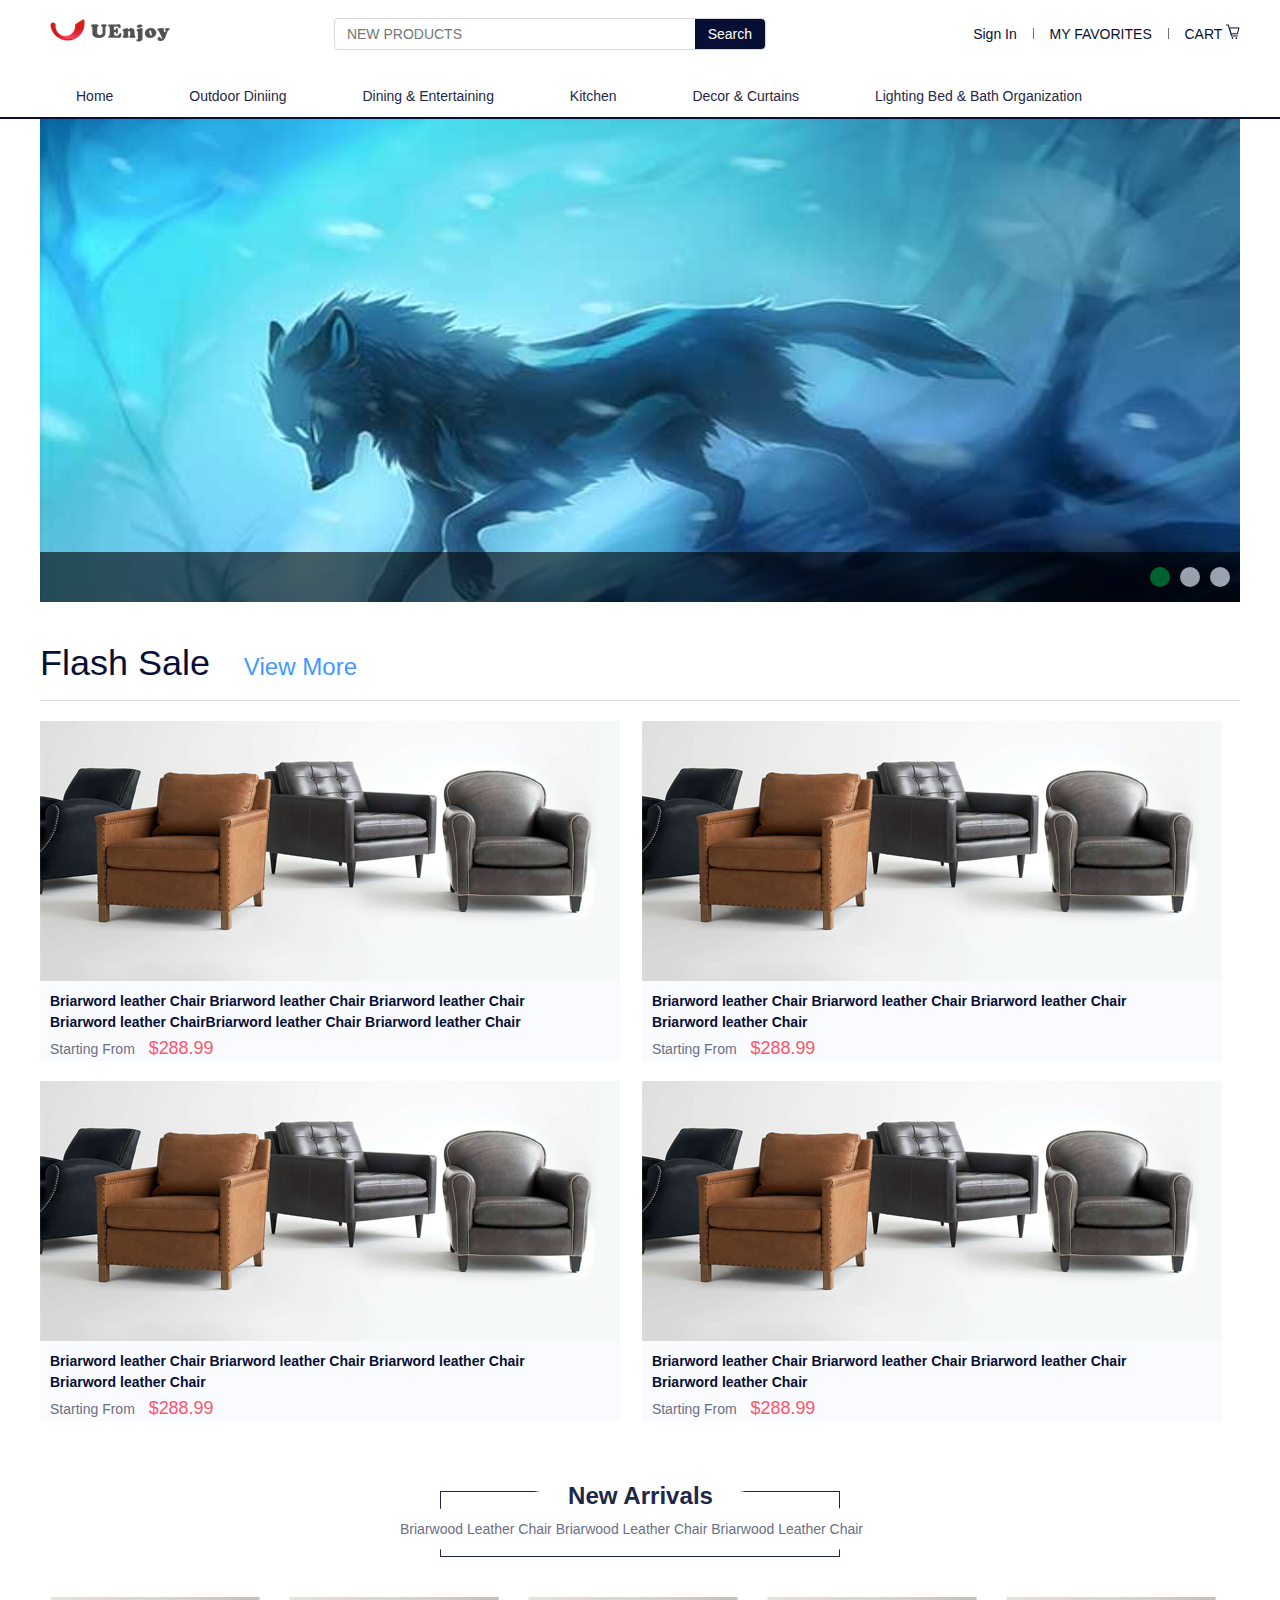
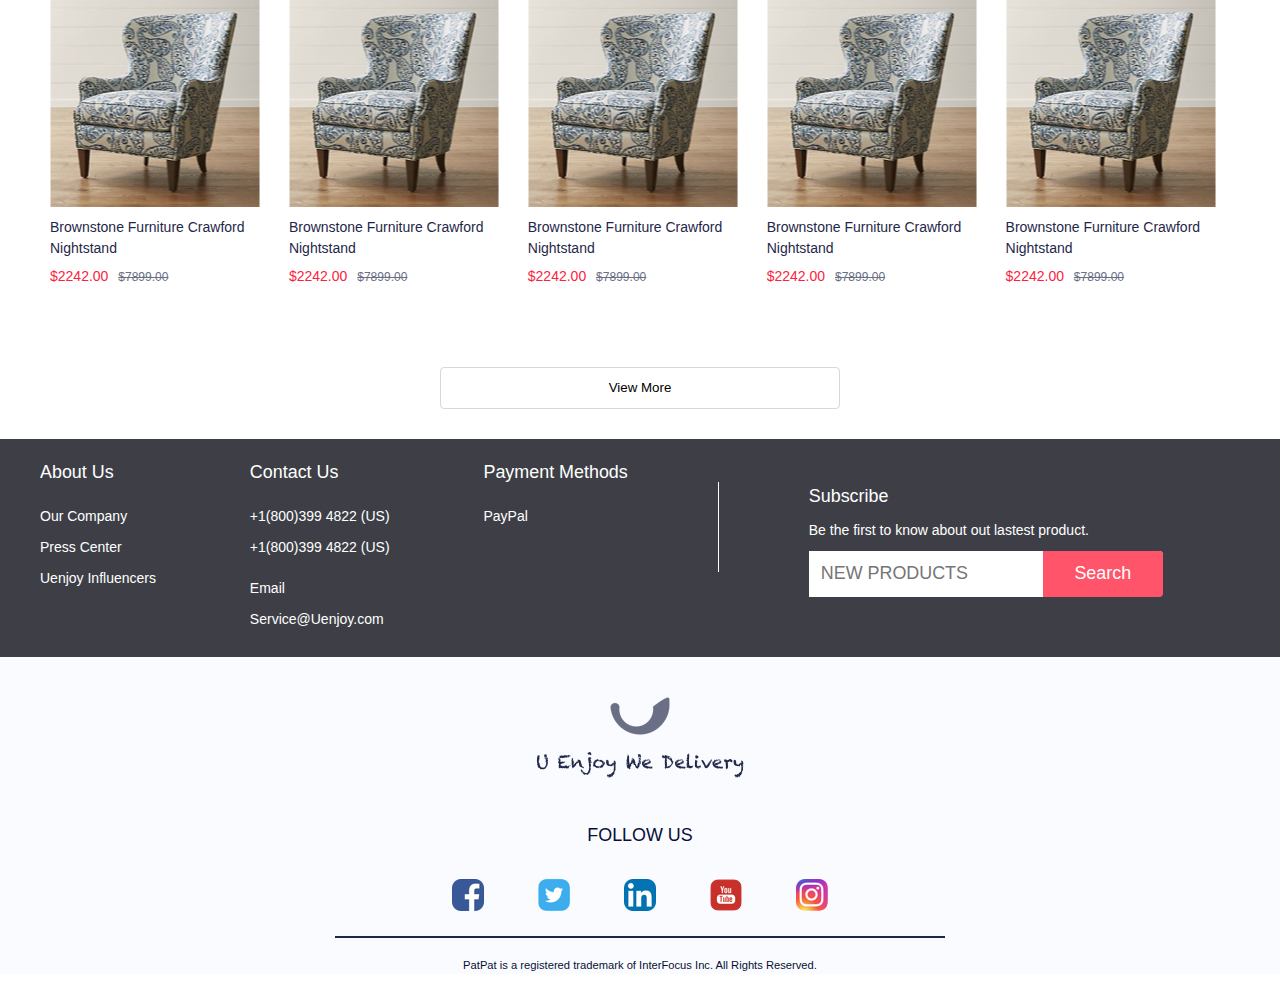
<file: UEnjoyMall/views/index.html>
<!DOCTYPE html>
<html>
  <head>
    <meta charset="utf-8">
    <meta http-equiv="X-UA-Compatible" content="IE=edge, chrome=1">
    <meta name="renderer" content="webkit">
    <title>首页</title>
    <link rel="stylesheet" href="../src/css/global.css" >
    <link rel="stylesheet" href="../src/css/index.css" >
    <link rel="stylesheet" href="../src/lib/css/slider.css" >
    <link rel="stylesheet" href="../src/css/product.css" >
  </head>
  <body>

    <div class="header">
      <div class="container">
        <div class="nav">
          <div class="block2inline">
            <a href="./index.html" class="header-logo" target="_blank"></a>
          </div>

          <div class="search block2inline">

            <div class="search-panel-fields ">
              <input type="text" class="search-input" placeholder="NEW PRODUCTS" autocomplete="off">
            </div>
            <div class="search-button ">
              <button class="btn-search">Search</button></div>
          </div>
          <ul class="nav-content" id="idmenu">
            <li class="item">
              <a href="#">Sign In</a>
              <ul>
                <li class="menu-item">
                  <a href="">Notification</a>
                </li>
                <li class="menu-item">
                  <a href="">Orders</a>
                </li>
                <li class="menu-item">
                  <a href="#">Reviews</a>
                </li>
                <li class="menu-item">
                  <a href="">Shipping</a>
                </li>
              </ul>
            </li>
            <li class="line item" ></li>
            <li class="item">
              <a href="#">MY FAVORITES</a>
              <ul>
                <li class="menu-item">
                  <a href="">Notification</a>
                </li>
                <li class="menu-item">
                  <a href="">Orders</a>
                </li>
                <li class="menu-item">
                  <a href="#">Reviews</a>
                </li>
                <li class="menu-item">
                  <a href="">Shipping</a>
                </li>
              </ul>
            </li>
              <li class="line item"></li>
            <li class="item">
              <a href="#">CART</a>
              <img src="../src/assets/Shopping_Card.png" alt="购物车" />
              <ul>
                <li class="menu-item">
                  <a href="">Notification</a>
                </li>
                <li class="menu-item">
                  <a href="">Orders</a>
                </li>
                <li class="menu-item">
                  <a href="#">Reviews</a>
                </li>
                <li class="menu-item">
                  <a href="">Shipping</a>
                </li>
              </ul>
            </li>
          </ul>
        </div>
        <ul class="category">
          <li class="block2inline">
            <a href="" class="item-category">Home</a></li>
          <li class="block2inline">
            <a href="" class="item-category">Outdoor Diniing</a></li>
          <li class="block2inline">
            <a href="" class="item-category">Dining & Entertaining</a></li>
          <li class="block2inline">
            <a href="" class="item-category">Kitchen</a></li>
          <li class="block2inline">
            <a href="" class="item-category">Decor & Curtains</a></li>
          <li class="block2inline">
            <a href="" class="item-category">Lighting Bed & Bath Organization</a></li>

        </ul>
      </div>
    </div>

    <div class="container">
      <div id="slide" class="slideBox">
        <ul class="items">
          <li><a href=""><img src="../src/assets/slider1.jpg" alt=""></a></li>
          <li><a href=""><img src="../src/assets/slider2.jpg" alt=""></a></li>
          <li><a href=""><img src="../src/assets/slider1.jpg" alt=""></a></li>
        </ul>
      </div>
      <div class="activity">
        <div class="activity-info">
          <span class="activity-name">Flash Sale</span>
          <a href="" class="activity-more"><span >View More</span></a>
        </div>
        <div class="activity-deatil">
          <ul>
            <li class="activity-item">
              <a href="" >
                <div class="img-wrapper">
                  <img src="../src/assets/2222222222222.png"  class="item-pic">
                </div>
                <div class="item-info ">
                    <h3 class="multi-break">Briarword leather Chair Briarword leather Chair Briarword leather Chair Briarword leather ChairBriarword leather Chair Briarword leather Chair Briarword leather Chair Briarword leather Chair</h3>
                    <p>
                      <span class="floor-price">Starting From</span>
                      <span class="price">$288.99</span>
                    </p>
                </div>
              </a>
            </li>
            <li class="activity-item">
              <a href="" >
                <div class="img-wrapper">
                  <img src="../src/assets/2222222222222.png"  class="item-pic">
                </div>
                <div class="item-info">
                    <h3 class="multi-break">Briarword leather Chair Briarword leather Chair Briarword leather Chair Briarword leather Chair</h3>
                    <p>
                      <span class="floor-price">Starting From</span>
                      <span class="price">$288.99</span>
                    </p>
                </div>
              </a>
            </li>
            <li class="activity-item">
              <a href="" >
                <div class="img-wrapper">
                  <img src="../src/assets/2222222222222.png"  class="item-pic">
                </div>
                <div class="item-info">
                    <h3 class="multi-break">Briarword leather Chair Briarword leather Chair Briarword leather Chair Briarword leather Chair</h3>
                    <p>
                      <span class="floor-price">Starting From</span>
                      <span class="price">$288.99</span>
                    </p>
                </div>
              </a>
            </li>
            <li class="activity-item">
              <a href="" >
                <div class="img-wrapper">
                  <img src="../src/assets/2222222222222.png"  class="item-pic">
                </div>
                <div class="item-info">
                    <h3 class="multi-break">Briarword leather Chair Briarword leather Chair Briarword leather Chair Briarword leather Chair</h3>
                    <p>
                      <span class="floor-price">Starting From</span>
                      <span class="price">$288.99</span>
                    </p>
                </div>
              </a>
            </li>
          </ul>
        </div>
        <div class="product">
          <div class="product-inner">
            <div class="img-bg"></div>
            <h3 class="product-tag">New Arrivals</h3>
            <p class="product-info">Briarwood Leather Chair  Briarwood Leather Chair  Briarwood Leather Chair </p>
          </div>
          <div class="product-detail">
            <ul class="floor-list">
              <li class="floor-item">
                <a href="">
                  <div class="product-img-wrapper">
                    <img src="../src/assets/chair.png" class="product-img">
                  </div>
                  <p class="multi-break product-name ">Brownstone Furniture Crawford Nightstand</p>
                  <div class="product-price">
                    <span class="present-price">$2242.00</span>
                    <span class="original-price">$7899.00</span>
                  </div>
                  <div class="product-hover">
                      <p class="off block2inline">50%OFF</p>
                      <img src="../src/assets/like.png" class="like" />
                  </div>

                </a>
              </li>
              <li class="floor-item">
                <a href="">
                  <div class="product-img-wrapper">
                    <img src="../src/assets/chair.png" class="product-img">
                  </div>
                  <p class="multi-break product-name ">Brownstone Furniture Crawford Nightstand</p>
                  <div class="product-price">
                    <span class="present-price">$2242.00</span>
                    <span class="original-price">$7899.00</span>
                  </div>
                  <div class="product-hover">
                      <p class="off block2inline">50%OFF</p>
                      <img src="../src/assets/like.png" class="like" />
                  </div>

                </a>
              </li>
              <li class="floor-item">
                <a href="">
                  <div class="product-img-wrapper">
                    <img src="../src/assets/chair.png" class="product-img">
                  </div>
                  <p class="multi-break product-name ">Brownstone Furniture Crawford Nightstand</p>
                  <div class="product-price">
                    <span class="present-price">$2242.00</span>
                    <span class="original-price">$7899.00</span>
                  </div>
                  <div class="product-hover">
                      <p class="off block2inline">50%OFF</p>
                      <img src="../src/assets/like.png" class="like" />
                  </div>

                </a>
              </li>
              <li class="floor-item">
                <a href="">
                  <div class="product-img-wrapper">
                    <img src="../src/assets/chair.png" class="product-img">
                  </div>
                  <p class="multi-break product-name ">Brownstone Furniture Crawford Nightstand</p>
                  <div class="product-price">
                    <span class="present-price">$2242.00</span>
                    <span class="original-price">$7899.00</span>
                  </div>
                  <div class="product-hover">
                      <p class="off block2inline">50%OFF</p>
                      <img src="../src/assets/like.png" class="like" />
                  </div>

                </a>
              </li>
              <li class="floor-item">
                <a href="">
                  <div class="product-img-wrapper">
                    <img src="../src/assets/chair.png" class="product-img">
                  </div>
                  <p class="multi-break product-name ">Brownstone Furniture Crawford Nightstand</p>
                  <div class="product-price">
                    <span class="present-price">$2242.00</span>
                    <span class="original-price">$7899.00</span>
                  </div>
                  <div class="product-hover">
                      <p class="off block2inline">50%OFF</p>
                      <img src="../src/assets/like.png" class="like" />
                  </div>

                </a>
              </li>

            </ul>
          </div>

        </div>
        <div class="view-more">
          <button class="more-button">View More</button>
        </div>
      </div>
    </div>

  <div class="footer">
    <div class="footer_server">
      <div class="container">
        <div class="foot-link ">
          <div class="about_us block2inline">
            <p>About Us</p>
            <ul>
              <li><a href="">Our Company</a></li>
              <li><a href="">Press Center </a></li>
              <li><a href="">Uenjoy Influencers</a></li>
            </ul>
          </div>

          <div class="contact_us block2inline">
            <p>Contact Us</p>
            <ul>
              <li><a href="">+1(800)399 4822 (US)</a></li>
              <li><a href="">+1(800)399 4822 (US)</a></li>
            </ul>
            <ul>
              <li><a href="">Email</a></li>
              <li><a href="">Service@Uenjoy.com</a></li>
            </ul>
          </div>
          <div class="payment_method block2inline">
            <p>Payment Methods</p>
            <ul>
              <li><a href="">PayPal</a></li>
            </ul>
          </div>
        </div>
        <div class="footer-vertical-line"></div>
        <div class="subscribe clearfix">
          <p class="subscribe-title">Subscribe</p>
          <p class="subscribe-content">
            Be the first to know about out lastest product.
          </p>
          <div class="subscribe-submit block2inline">

            <div class="clearfix block2inline">
              <input type="text" class="search-input" placeholder="NEW PRODUCTS" autocomplete="off">
            </div>
            <div class="footer-submit">
              <button >Search</button></div>
          </div>

        </div>
      </div>
    </div>
    <div class="footer-nav ">
        <div >
          <img src="../src/assets/uenjoy.png" alt="U Enjoy" class="uenjoy-img">
        </div>
        <div >
          <img src="../src/assets/UEnjoy_Delivery.png" alt="U Enjoy We Delivery" />
          <p class="follow_us">FOLLOW US</p>
        <div class="follow_us-content">
          <img src="../src/assets/Facebook.png" alt="Facebook" class="follow_us_img follow-space-right">
          <img src="../src/assets/tw.png" alt="Twitter" class="follow_us_img follow-space-right">
          <img src="../src/assets/LinkedIn.png" alt="LinkedIn" class="follow_us_img follow-space-right">
          <img src="../src/assets/YouTube.png" alt="YouTube" class="follow_us_img follow-space-right">
          <img src="../src/assets/ins.png" alt="instagram" class="follow_us_img">
        </div>
        <div class="footer-line"></div>
        <p class="footer-tip">PatPat is a registered trademark of InterFocus Inc. All Rights Reserved.</p>
      </div>

    </div>

  </div>

    <script type="text/javascript" src="../src/lib/js/jquery-3.1.1.js"></script>
    <script type="text/javascript" src="../src/lib/js/jquery.mnmenu.js"></script>
    <script type="text/javascript" src="../src/lib/js/slider.js">
    </script>
    <script type="text/javascript">
    $(document).ready(function() {
            $('#idmenu').mnmenu();
            $('#slide').slideBox({
              duration: 0.3,
              easing: 'linear',
              delay: 5,
              hideClickBar: false,
              clickBarRadius: 10
            })
        });
    </script>
  </body>
</html>
</file>
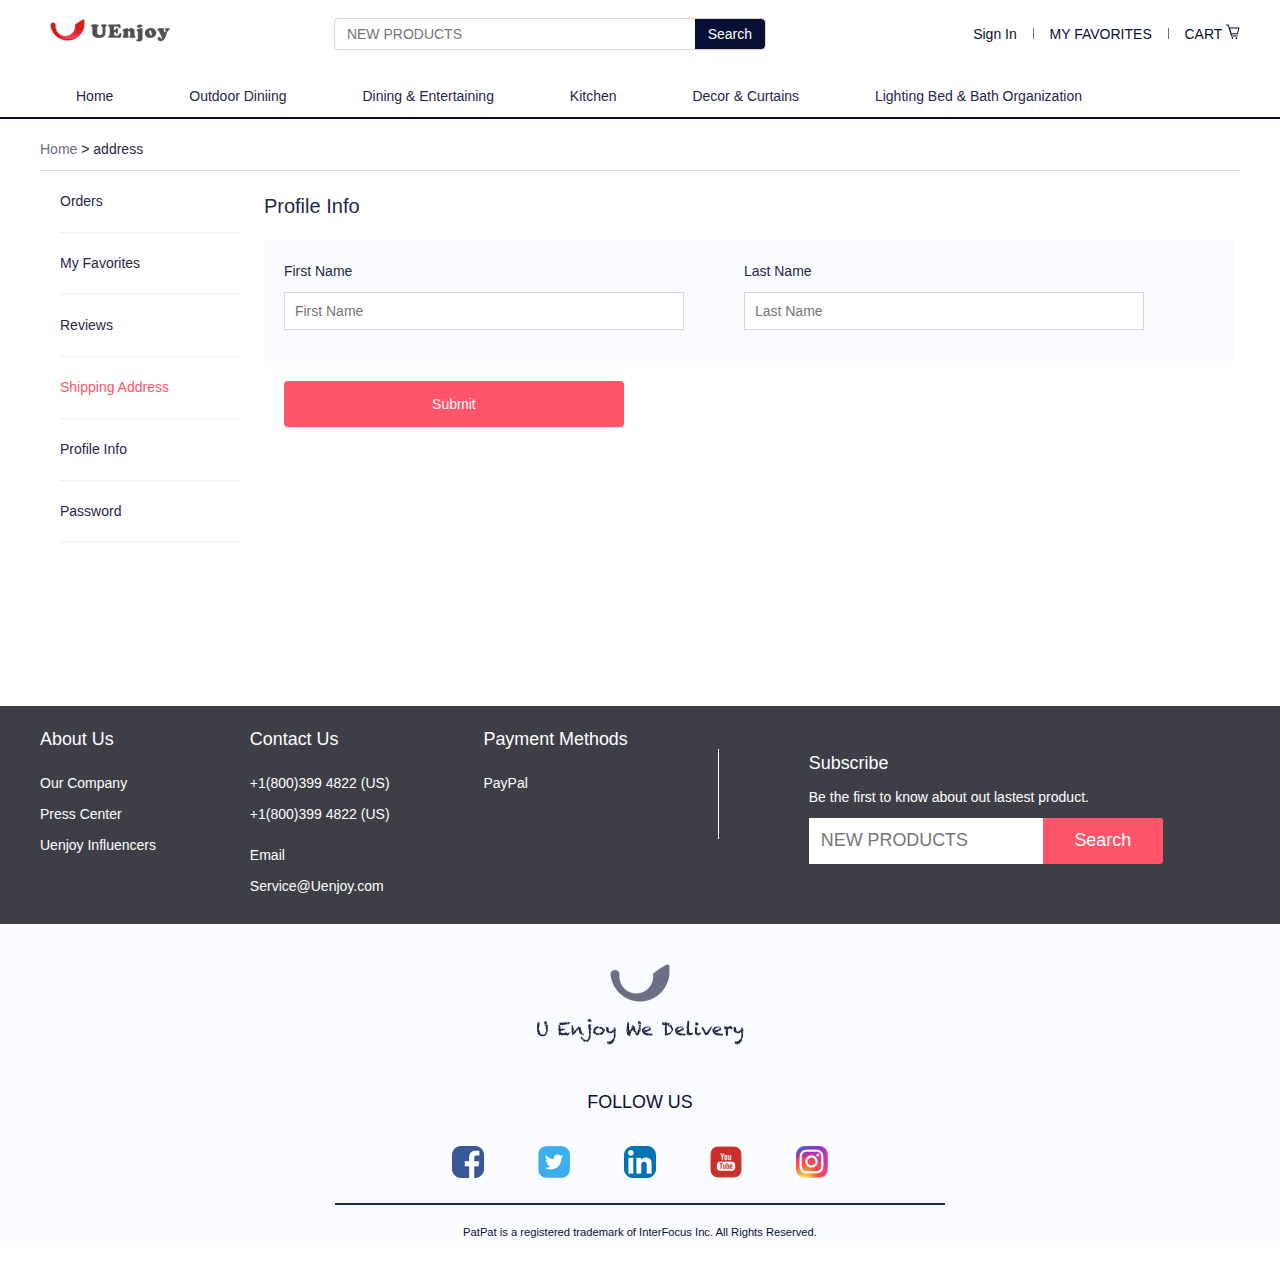
<file: UEnjoyMall/views/change_name.html>
<!DOCTYPE html>
<html>
  <head>
    <meta charset="utf-8">
    <title>个人中心</title>
    <link rel="stylesheet" href="../src/css/global.css">
    <link rel="stylesheet" href="../src/css/profile.css">
  </head>
  <body>
    <div class="header">
      <div class="container">
        <div class="nav">
          <div class="block2inline">
            <a href="./index.html" class="header-logo" target="_blank"></a>
          </div>

          <div class="search block2inline">

            <div class="search-panel-fields ">
              <input type="text" class="search-input" placeholder="NEW PRODUCTS" autocomplete="off">
            </div>
            <div class="search-button ">
              <button class="btn-search">Search</button></div>
          </div>
          <ul class="nav-content" id="idmenu">
            <li class="item">
              <a href="#">Sign In</a>
              <ul>
                <li class="menu-item">
                  <a href="">Notification</a>
                </li>
                <li class="menu-item">
                  <a href="">Orders</a>
                </li>
                <li class="menu-item">
                  <a href="#">Reviews</a>
                </li>
                <li class="menu-item">
                  <a href="">Shipping</a>
                </li>
              </ul>
            </li>
            <li class="line item" ></li>
            <li class="item">
              <a href="#">MY FAVORITES</a>
              <ul>
                <li class="menu-item">
                  <a href="">Notification</a>
                </li>
                <li class="menu-item">
                  <a href="">Orders</a>
                </li>
                <li class="menu-item">
                  <a href="#">Reviews</a>
                </li>
                <li class="menu-item">
                  <a href="">Shipping</a>
                </li>
              </ul>
            </li>
              <li class="line item"></li>
            <li class="item">
              <a href="#">CART</a>
              <img src="../src/assets/Shopping_Card.png" alt="购物车" />
              <ul>
                <li class="menu-item">
                  <a href="">Notification</a>
                </li>
                <li class="menu-item">
                  <a href="">Orders</a>
                </li>
                <li class="menu-item">
                  <a href="#">Reviews</a>
                </li>
                <li class="menu-item">
                  <a href="">Shipping</a>
                </li>
              </ul>
            </li>
          </ul>
        </div>
        <ul class="category">
          <li class="block2inline">
            <a href="" class="item-category">Home</a></li>
          <li class="block2inline">
            <a href="" class="item-category">Outdoor Diniing</a></li>
          <li class="block2inline">
            <a href="" class="item-category">Dining & Entertaining</a></li>
          <li class="block2inline">
            <a href="" class="item-category">Kitchen</a></li>
          <li class="block2inline">
            <a href="" class="item-category">Decor & Curtains</a></li>
          <li class="block2inline">
            <a href="" class="item-category">Lighting Bed & Bath Organization</a></li>

        </ul>
      </div>
    </div>
    <div class="container profile-space-bottom">
      <div class="top-space-20 nav-top">
        <a href="#" class="nav-category">Home</a> >
        <a href="#" class="nav-current">address</a>
      </div>
      <div class="profile">
        <div class="block2inline nav-profile">
          <ul >
            <li><a href="./order.html" class="default">Orders</a></li>
            <li><a href="./my_favorites.html" class="default">My Favorites</a></li>
            <li><a href="./reviews.html" class="default">Reviews</a></li>
            <li><a href="./manage_address.html" class="active">Shipping Address</a></li>
            <li><a href="./change_name.html" class="default">Profile Info</a></li>
            <li><a href="./change_password.html" class="default">Password</a></li>
          </ul>
        </div>
        <div class="profile-content block2inline">
          <div class="profile-name">
            <p>
              Profile Info
            </p>
          </div>
          <form class="top-space-20" action="index.html" method="post">
            <div class="name-bg">
              <div class="change-name-container left-space-20 float-left">
                <div class="top-space-20">
                  <label for="first-name">First Name</label>
                </div>

                <input type="text" id="first-name" placeholder="First Name">
              </div>
              <div class="change-name-container clearfix block2inline left-space-40">
                <div class="change-name-container left-space-20 float-left">
                  <div class="top-space-20">
                    <label for="last-name">Last Name</label>
                  </div>
                  <input type="text" id="last-name" placeholder="Last Name">
                </div>
              </div>
            </div>
            <button class="btn name-submit ">Submit</button>
          </form>
        </div>

      </div>

    </div>
    <div class="footer">
      <div class="footer_server">
        <div class="container">
          <div class="foot-link ">
            <div class="about_us block2inline">
              <p>About Us</p>
              <ul>
                <li><a href="">Our Company</a></li>
                <li><a href="">Press Center </a></li>
                <li><a href="">Uenjoy Influencers</a></li>
              </ul>
            </div>

            <div class="contact_us block2inline">
              <p>Contact Us</p>
              <ul>
                <li><a href="">+1(800)399 4822 (US)</a></li>
                <li><a href="">+1(800)399 4822 (US)</a></li>
              </ul>
              <ul>
                <li><a href="">Email</a></li>
                <li><a href="">Service@Uenjoy.com</a></li>
              </ul>
            </div>
            <div class="payment_method block2inline">
              <p>Payment Methods</p>
              <ul>
                <li><a href="">PayPal</a></li>
              </ul>
            </div>
          </div>
          <div class="footer-vertical-line"></div>
          <div class="subscribe clearfix">
            <p class="subscribe-title">Subscribe</p>
            <p class="subscribe-content">
              Be the first to know about out lastest product.
            </p>
            <div class="subscribe-submit block2inline">

              <div class="clearfix block2inline">
                <input type="text" class="search-input" placeholder="NEW PRODUCTS" autocomplete="off">
              </div>
              <div class="footer-submit">
                <button >Search</button></div>
            </div>

          </div>
        </div>
      </div>

      <div class="footer-nav ">
          <div >
            <img src="../src/assets/uenjoy.png" alt="U Enjoy" class="uenjoy-img">
          </div>
          <div >
            <img src="../src/assets/UEnjoy_Delivery.png" alt="U Enjoy We Delivery" />
            <p class="follow_us">FOLLOW US</p>
          <div class="follow_us-content">
            <img src="../src/assets/Facebook.png" alt="Facebook" class="follow_us_img follow-space-right">
            <img src="../src/assets/tw.png" alt="Twitter" class="follow_us_img follow-space-right">
            <img src="../src/assets/LinkedIn.png" alt="LinkedIn" class="follow_us_img follow-space-right">
            <img src="../src/assets/YouTube.png" alt="YouTube" class="follow_us_img follow-space-right">
            <img src="../src/assets/ins.png" alt="instagram" class="follow_us_img">
          </div>
          <div class="footer-line"></div>
          <p class="footer-tip">PatPat is a registered trademark of InterFocus Inc. All Rights Reserved.</p>
        </div>

      </div>

    </div>
    <script type="text/javascript" src="../src/lib/js/jquery-3.1.1.js"></script>
    <script type="text/javascript" src="../src/lib/js/jquery.mnmenu.js"></script>
    <script type="text/javascript">
      $(document).ready(function() {
              $('#idmenu').mnmenu();
          });
    </script>
  </body>
</html>
</file>
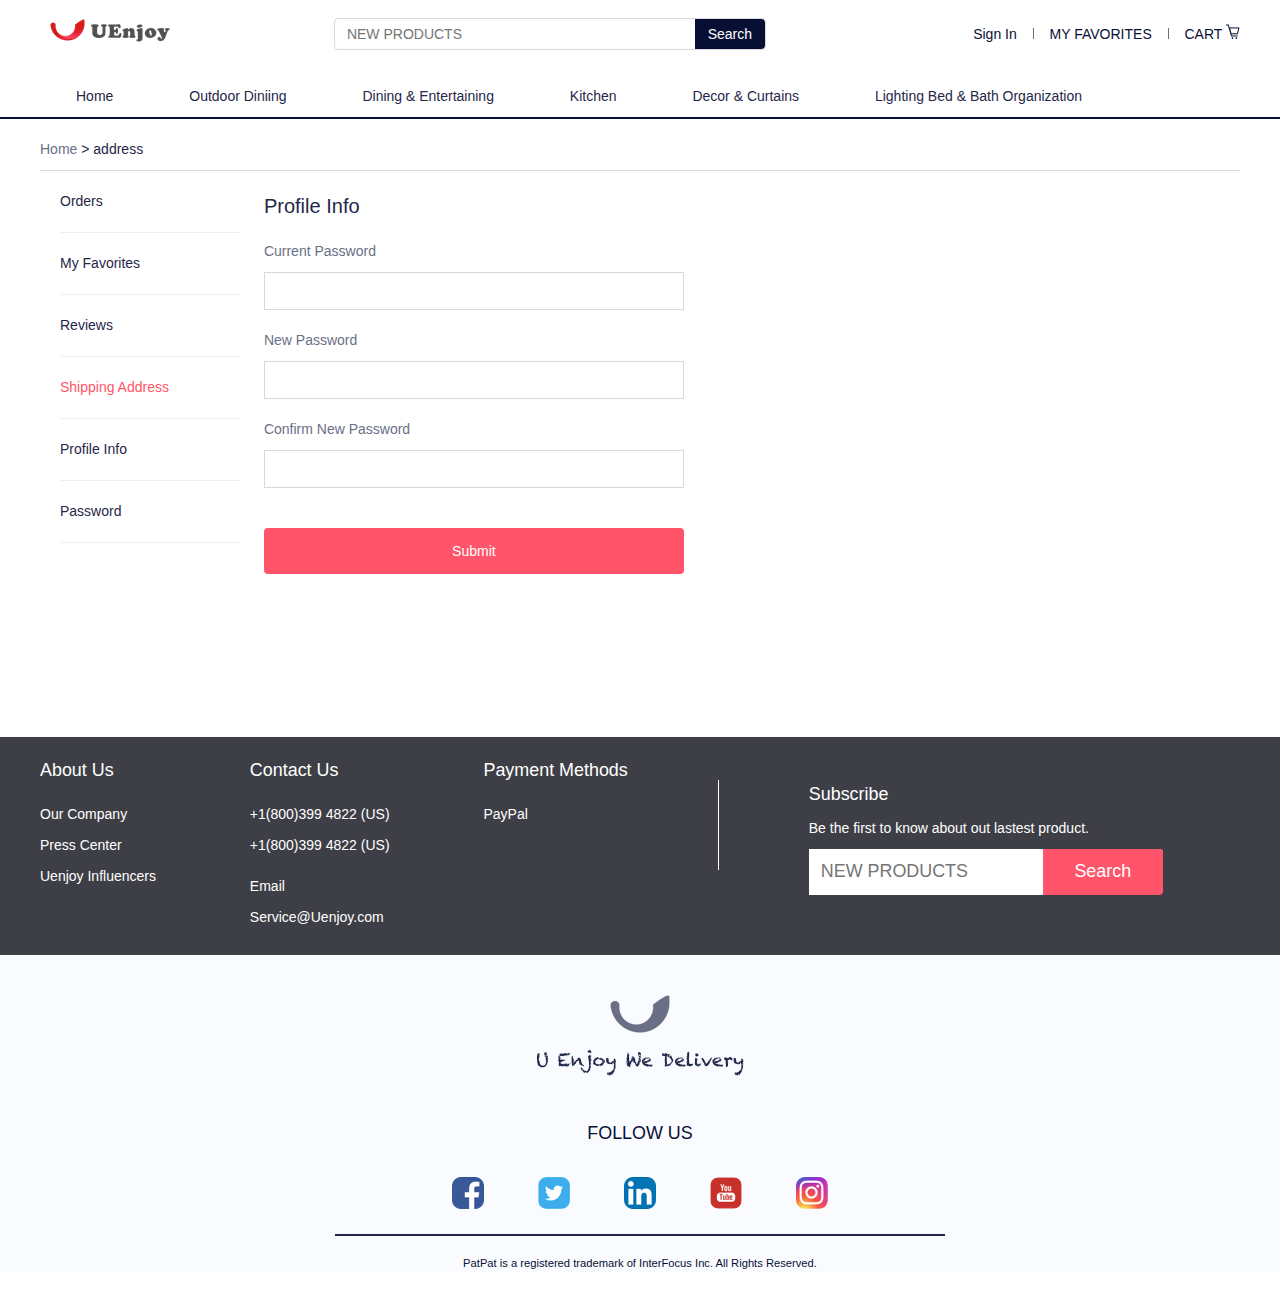
<file: UEnjoyMall/views/change_password.html>
<!DOCTYPE html>
<html>
  <head>
    <meta charset="utf-8">
    <title>个人中心</title>
    <link rel="stylesheet" href="../src/css/global.css">
    <link rel="stylesheet" href="../src/css/profile.css">
  </head>
  <body>
    <div class="header">
      <div class="container">
        <div class="nav">
          <div class="block2inline">
            <a href="./index.html" class="header-logo" target="_blank"></a>
          </div>

          <div class="search block2inline">

            <div class="search-panel-fields ">
              <input type="text" class="search-input" placeholder="NEW PRODUCTS" autocomplete="off">
            </div>
            <div class="search-button ">
              <button class="btn-search">Search</button></div>
          </div>
          <ul class="nav-content" id="idmenu">
            <li class="item">
              <a href="#">Sign In</a>
              <ul>
                <li class="menu-item">
                  <a href="">Notification</a>
                </li>
                <li class="menu-item">
                  <a href="">Orders</a>
                </li>
                <li class="menu-item">
                  <a href="#">Reviews</a>
                </li>
                <li class="menu-item">
                  <a href="">Shipping</a>
                </li>
              </ul>
            </li>
            <li class="line item" ></li>
            <li class="item">
              <a href="#">MY FAVORITES</a>
              <ul>
                <li class="menu-item">
                  <a href="">Notification</a>
                </li>
                <li class="menu-item">
                  <a href="">Orders</a>
                </li>
                <li class="menu-item">
                  <a href="#">Reviews</a>
                </li>
                <li class="menu-item">
                  <a href="">Shipping</a>
                </li>
              </ul>
            </li>
              <li class="line item"></li>
            <li class="item">
              <a href="#">CART</a>
              <img src="../src/assets/Shopping_Card.png" alt="购物车" />
              <ul>
                <li class="menu-item">
                  <a href="">Notification</a>
                </li>
                <li class="menu-item">
                  <a href="">Orders</a>
                </li>
                <li class="menu-item">
                  <a href="#">Reviews</a>
                </li>
                <li class="menu-item">
                  <a href="">Shipping</a>
                </li>
              </ul>
            </li>
          </ul>
        </div>
        <ul class="category">
          <li class="block2inline">
            <a href="" class="item-category">Home</a></li>
          <li class="block2inline">
            <a href="" class="item-category">Outdoor Diniing</a></li>
          <li class="block2inline">
            <a href="" class="item-category">Dining & Entertaining</a></li>
          <li class="block2inline">
            <a href="" class="item-category">Kitchen</a></li>
          <li class="block2inline">
            <a href="" class="item-category">Decor & Curtains</a></li>
          <li class="block2inline">
            <a href="" class="item-category">Lighting Bed & Bath Organization</a></li>

        </ul>
      </div>
    </div>
    <div class="container profile-space-bottom">
      <div class="top-space-20 nav-top">
        <a href="#" class="nav-category">Home</a> >
        <a href="#" class="nav-current">address</a>
      </div>
      <div class="profile">
        <div class="block2inline nav-profile">
          <ul >
            <li><a href="./order.html" class="default">Orders</a></li>
            <li><a href="./my_favorites.html" class="default">My Favorites</a></li>
            <li><a href="./reviews.html" class="default">Reviews</a></li>
            <li><a href="./manage_address.html" class="active">Shipping Address</a></li>
            <li><a href="./change_name.html" class="default">Profile Info</a></li>
            <li><a href="./change_password.html" class="default">Password</a></li>
          </ul>
        </div>
        <div class="profile-content block2inline">
          <div class="profile-name">
            <p>
              Profile Info
            </p>
          </div>
          <form class="top-space-20" action="index.html" method="post">
            <div class="change-pwd">
              <div class="current">
                <div >
                  <label for="current-pwd">Current Password</label>
                </div>
                <input type="text" id="current-pwd">
              </div>
              <div class="new top-space-20">
                <div >
                  <label for="new-pwd">New Password</label>
                </div>
                <input type="text" id="new-pwd">
              </div>
              <div class="confirm top-space-20">
                <div >
                  <label for="confirm-pwd">Confirm New Password</label>
                </div>
                <input type="text" id="confirm-pwd">
              </div>

            </div>
            <button class="btn password-submit ">Submit</button>
          </form>
        </div>

      </div>

    </div>
    <div class="footer">
      <div class="footer_server">
        <div class="container">
          <div class="foot-link ">
            <div class="about_us block2inline">
              <p>About Us</p>
              <ul>
                <li><a href="">Our Company</a></li>
                <li><a href="">Press Center </a></li>
                <li><a href="">Uenjoy Influencers</a></li>
              </ul>
            </div>

            <div class="contact_us block2inline">
              <p>Contact Us</p>
              <ul>
                <li><a href="">+1(800)399 4822 (US)</a></li>
                <li><a href="">+1(800)399 4822 (US)</a></li>
              </ul>
              <ul>
                <li><a href="">Email</a></li>
                <li><a href="">Service@Uenjoy.com</a></li>
              </ul>
            </div>
            <div class="payment_method block2inline">
              <p>Payment Methods</p>
              <ul>
                <li><a href="">PayPal</a></li>
              </ul>
            </div>
          </div>
          <div class="footer-vertical-line"></div>
          <div class="subscribe clearfix">
            <p class="subscribe-title">Subscribe</p>
            <p class="subscribe-content">
              Be the first to know about out lastest product.
            </p>
            <div class="subscribe-submit block2inline">

              <div class="clearfix block2inline">
                <input type="text" class="search-input" placeholder="NEW PRODUCTS" autocomplete="off">
              </div>
              <div class="footer-submit">
                <button >Search</button></div>
            </div>

          </div>
        </div>
      </div>

      <div class="footer-nav ">
          <div >
            <img src="../src/assets/uenjoy.png" alt="U Enjoy" class="uenjoy-img">
          </div>
          <div >
            <img src="../src/assets/UEnjoy_Delivery.png" alt="U Enjoy We Delivery" />
            <p class="follow_us">FOLLOW US</p>
          <div class="follow_us-content">
            <img src="../src/assets/Facebook.png" alt="Facebook" class="follow_us_img follow-space-right">
            <img src="../src/assets/tw.png" alt="Twitter" class="follow_us_img follow-space-right">
            <img src="../src/assets/LinkedIn.png" alt="LinkedIn" class="follow_us_img follow-space-right">
            <img src="../src/assets/YouTube.png" alt="YouTube" class="follow_us_img follow-space-right">
            <img src="../src/assets/ins.png" alt="instagram" class="follow_us_img">
          </div>
          <div class="footer-line"></div>
          <p class="footer-tip">PatPat is a registered trademark of InterFocus Inc. All Rights Reserved.</p>
        </div>

      </div>

    </div>
    <script type="text/javascript" src="../src/lib/js/jquery-3.1.1.js"></script>
    <script type="text/javascript" src="../src/lib/js/jquery.mnmenu.js"></script>
    <script type="text/javascript">
      $(document).ready(function() {
              $('#idmenu').mnmenu();
          });
    </script>
  </body>
</html>
</file>
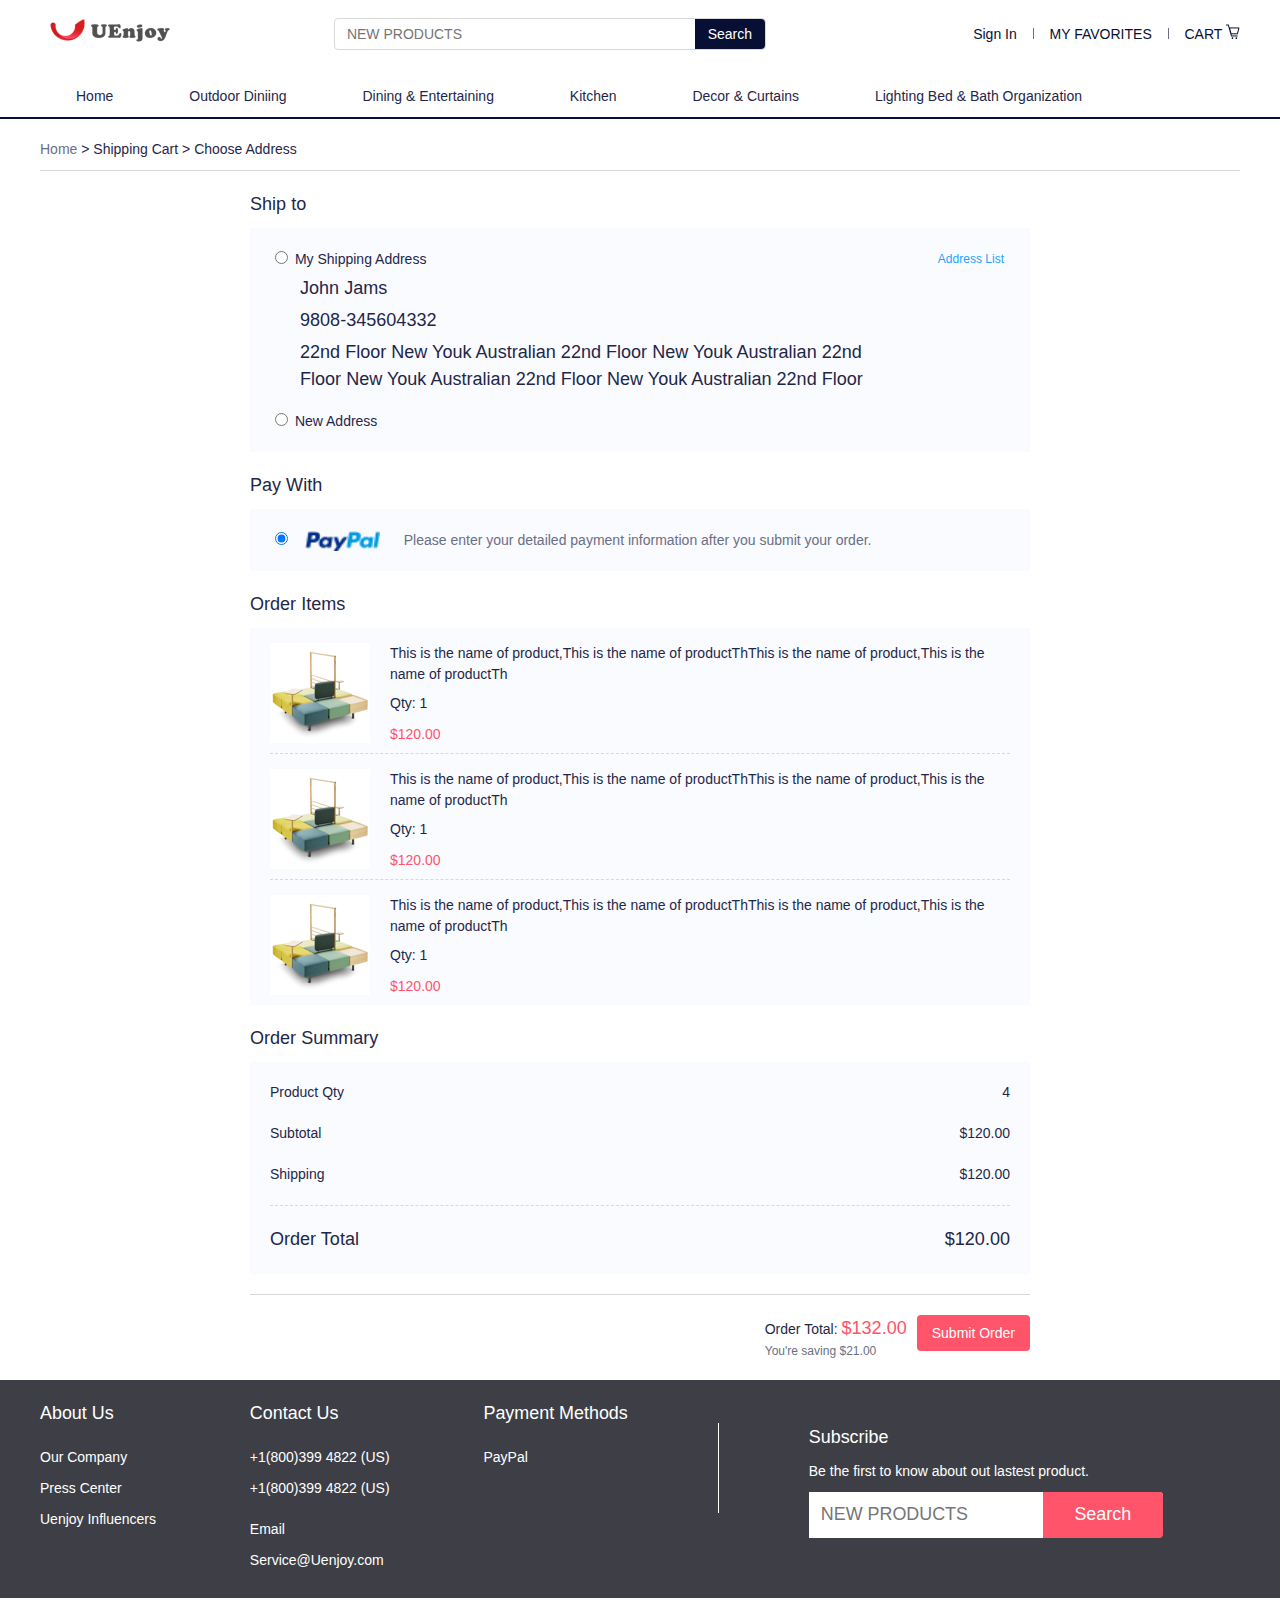
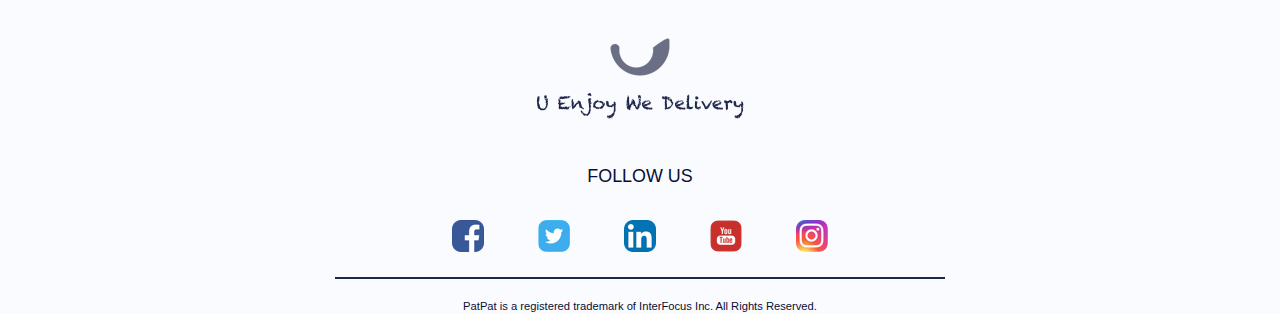
<file: UEnjoyMall/views/choose_address.html>
<!DOCTYPE html>
<html>
  <head>
    <meta charset="utf-8">
    <title>购物车</title>
    <link rel="stylesheet" href="../src/css/global.css">
    <link rel="stylesheet" href="../src/css/cart.css">
    <link rel="stylesheet" href="../src/lib/css/jquery-ui.min.css">
  </head>
  <body>
    <div class="header">
      <div class="container">
        <div class="nav">
          <div class="block2inline">
            <a href="./index.html" class="header-logo" target="_blank"></a>
          </div>

          <div class="search block2inline">

            <div class="search-panel-fields ">
              <input type="text" class="search-input" placeholder="NEW PRODUCTS" autocomplete="off">
            </div>
            <div class="search-button ">
              <button class="btn-search">Search</button></div>
          </div>
          <ul class="nav-content" id="idmenu">
            <li class="item">
              <a href="#">Sign In</a>
              <ul>
                <li class="menu-item">
                  <a href="">Notification</a>
                </li>
                <li class="menu-item">
                  <a href="">Orders</a>
                </li>
                <li class="menu-item">
                  <a href="#">Reviews</a>
                </li>
                <li class="menu-item">
                  <a href="">Shipping</a>
                </li>
              </ul>
            </li>
            <li class="line item" ></li>
            <li class="item">
              <a href="#">MY FAVORITES</a>
              <ul>
                <li class="menu-item">
                  <a href="">Notification</a>
                </li>
                <li class="menu-item">
                  <a href="">Orders</a>
                </li>
                <li class="menu-item">
                  <a href="#">Reviews</a>
                </li>
                <li class="menu-item">
                  <a href="">Shipping</a>
                </li>
              </ul>
            </li>
              <li class="line item"></li>
            <li class="item">
              <a href="#">CART</a>
              <img src="../src/assets/Shopping_Card.png" alt="购物车" />
              <ul>
                <li class="menu-item">
                  <a href="">Notification</a>
                </li>
                <li class="menu-item">
                  <a href="">Orders</a>
                </li>
                <li class="menu-item">
                  <a href="#">Reviews</a>
                </li>
                <li class="menu-item">
                  <a href="">Shipping</a>
                </li>
              </ul>
            </li>
          </ul>
        </div>
        <ul class="category">
          <li class="block2inline">
            <a href="" class="item-category">Home</a></li>
          <li class="block2inline">
            <a href="" class="item-category">Outdoor Diniing</a></li>
          <li class="block2inline">
            <a href="" class="item-category">Dining & Entertaining</a></li>
          <li class="block2inline">
            <a href="" class="item-category">Kitchen</a></li>
          <li class="block2inline">
            <a href="" class="item-category">Decor & Curtains</a></li>
          <li class="block2inline">
            <a href="" class="item-category">Lighting Bed & Bath Organization</a></li>

        </ul>
      </div>
    </div>
    <div class="container profile-space-bottom">
      <div class="top-space-20 nav-top">
        <a href="#" class="nav-category">Home</a> >
        <a href="#" class="nav-current">Shipping Cart</a> >
        <a href="#" class="nav-current">Choose Address</a>
      </div>
      <div class="address-container">
        <div class="top-space-20">
          <p class="default-title">Ship to</p>
          <div class="top-space-10 bg clearfix">
            <div class="float-left left-space-20 top-space-20">
              <div class="default-address">
                <input type="radio" id="default-addresse" name="address" checked >
                <label for="default-addresse" >My Shipping Address</label>
                <div class="address-desc bottom-space-20">
                  <p class="consignee-name">John Jams</p>
                  <p class="consignee-phone">9808-345604332</p>
                  <p class="address multi-break">22nd Floor New Youk Australian 22nd Floor New Youk Australian 22nd Floor New Youk Australian 22nd Floor New Youk Australian 22nd Floor New Youk Australian 22nd Floor New Youk Australian</p>
                </div>
              </div>
              <div class="new-address top-space-10  bottom-space-20">
                <input type="radio" id="new-address" name="address" >
                <label for="new-address" >New Address</label>

              </div>
            </div>
            <div class="float-right right-space-20 top-space-20">
              <button id="address-list" class="btn address-list-btn">Address List</button>
            </div>
          </div>
        </div>
        <div class="top-space-20">
          <p class="default-title">Pay With</p>
          <div class="bg top-space-10">
            <div class="paypal">
              <input type="radio"  checked name="paypal" >
              <label class="left-space-10">
                <img src="../src/assets/paypal.png"  />
                <span class="left-space-20 default-tip2">Please enter your detailed payment information after you submit your order.</span>
              </label>
            </div>

          </div>

        </div>
        <div class="top-space-20">
          <p class="default-title">Order Items</p>
          <div class="bg top-space-10">
            <ul class="bg">
                <li class="order-item left-space-20 right-space-20 clearfix">
                  <img src="../src/assets/product_img.png" class="order-img float-left">
                  <div class="float-left product-message">
                    <p class="default-content multi-break">This is the name of product,This is the name of productThThis is the name of product,This is the name of productTh</p>
                    <p class="top-space-10 default-content">Qty: <span> 1</span></p>
                    <p class="top-space-10 red-font2">$120.00</p>
                  </div>
                </li>
                <li class="order-item left-space-20 right-space-20 clearfix">
                  <img src="../src/assets/product_img.png" class="order-img float-left">
                  <div class="float-left product-message">
                    <p class="default-content multi-break">This is the name of product,This is the name of productThThis is the name of product,This is the name of productTh</p>
                    <p class="top-space-10 default-content">Qty: <span> 1</span></p>
                    <p class="top-space-10 red-font2">$120.00</p>
                  </div>
                </li>
                <li class="order-item left-space-20 right-space-20 clearfix">
                  <img src="../src/assets/product_img.png" class="order-img float-left">
                  <div class="float-left product-message">
                    <p class="default-content multi-break">This is the name of product,This is the name of productThThis is the name of product,This is the name of productTh</p>
                    <p class="top-space-10 default-content">Qty: <span> 1</span></p>
                    <p class="top-space-10 red-font2">$120.00</p>
                  </div>
                </li>
            </ul>

          </div>

        </div>
        <div class="top-space-20">
          <p class="default-title">Order Summary</p>
          <div class="bg top-space-10">
            <div class="order-sumary ">
              <div class="clearfix">
                <div class="float-left">
                  <p class="default-content">Product Qty</p>
                </div>
                <div class="float-right">
                  <p class="default-content">4</p>
                </div>
              </div>
              <div class="clearfix top-space-20">
                <div class="float-left">
                  <p class="default-content">Subtotal</p>
                </div>
                <div class="float-right">
                  <p class="default-content">$120.00</p>
                </div>
              </div>
              <div class="clearfix top-space-20">
                <div class="float-left">
                  <p class="default-content">Shipping</p>
                </div>
                <div class="float-right">
                  <p class="default-content">$120.00</p>
                </div>
              </div>
              <div class="dashed"></div>
              <div class="clearfix top-space-20">
                <div class="float-left">
                  <p class="default-title">Order Total</p>
                </div>
                <div class="float-right">
                  <p class="default-title">$120.00</p>
                </div>
              </div>
            </div>

          </div>

        </div>
        <div class="clearfix solid">
          <div class="float-right top-space-20">
            <div class="float-left">
              <p>
                <span class="default-content">Order Total: </span>
                <span class="red-font"> $132.00</span>
                <p class="default-tip">You're saving $21.00</p>
              </p>
            </div>
            <div class="left-space-10 float-left">
              <button class="check-btn">Submit Order</button>
            </div>
          </div>
        </div>
      </div>
    </div>
    <div id="choose-address">
      <div class="choose-address-container">
        <p class="dialog-title">Choose Receiving address</p>
        <ul class="address-list clearfix">
          <li>
            <div class="float-left top-space-20">
              <input type="radio" checked name="address" >
            </div>
            <div class="float-left top-space-20 left-space-20 address-item ">
              <div class="address-inner clearfix">
                <div class="float-left address-left">
                  <p class="default-title">ASA As</p>
                  <p class="default-title">293-34455-234</p>
                </div>
                  <div class="float-right address-right">
                    <p class="multi-break default-title">New York, Australian Capital Territory, 10005 New York, Australian Capital Territory, 10005 New York, Australian Capital Territory, 10005
                    </p>
                  </div>
              </div>
            </div>

          </li>
          <li>
            <div class="float-left top-space-20">
              <input type="radio"  name="address" >
            </div>
            <div class="float-left top-space-20 left-space-20 address-item ">
              <div class="address-inner clearfix">
                <div class="float-left address-left">
                  <p class="default-title">ASA As</p>
                  <p class="default-title">293-34455-234</p>
                </div>
                  <div class="float-right address-right">
                    <p class="multi-break default-title">New York, Australian Capital Territory, 10005
                    </p>
                  </div>
              </div>
            </div>

          </li>
        </ul>
      </div>

    </div>
    <div class="footer">
      <div class="footer_server">
        <div class="container">
          <div class="foot-link ">
            <div class="about_us block2inline">
              <p>About Us</p>
              <ul>
                <li><a href="">Our Company</a></li>
                <li><a href="">Press Center </a></li>
                <li><a href="">Uenjoy Influencers</a></li>
              </ul>
            </div>

            <div class="contact_us block2inline">
              <p>Contact Us</p>
              <ul>
                <li><a href="">+1(800)399 4822 (US)</a></li>
                <li><a href="">+1(800)399 4822 (US)</a></li>
              </ul>
              <ul>
                <li><a href="">Email</a></li>
                <li><a href="">Service@Uenjoy.com</a></li>
              </ul>
            </div>
            <div class="payment_method block2inline">
              <p>Payment Methods</p>
              <ul>
                <li><a href="">PayPal</a></li>
              </ul>
            </div>
          </div>
          <div class="footer-vertical-line"></div>
          <div class="subscribe clearfix">
            <p class="subscribe-title">Subscribe</p>
            <p class="subscribe-content">
              Be the first to know about out lastest product.
            </p>
            <div class="subscribe-submit block2inline">

              <div class="clearfix block2inline">
                <input type="text" class="search-input" placeholder="NEW PRODUCTS" autocomplete="off">
              </div>
              <div class="footer-submit">
                <button >Search</button></div>
            </div>

          </div>
        </div>
      </div>

      <div class="footer-nav ">
          <div >
            <img src="../src/assets/uenjoy.png" alt="U Enjoy" class="uenjoy-img">
          </div>
          <div >
            <img src="../src/assets/UEnjoy_Delivery.png" alt="U Enjoy We Delivery" />
            <p class="follow_us">FOLLOW US</p>
          <div class="follow_us-content">
            <img src="../src/assets/Facebook.png" alt="Facebook" class="follow_us_img follow-space-right">
            <img src="../src/assets/tw.png" alt="Twitter" class="follow_us_img follow-space-right">
            <img src="../src/assets/LinkedIn.png" alt="LinkedIn" class="follow_us_img follow-space-right">
            <img src="../src/assets/YouTube.png" alt="YouTube" class="follow_us_img follow-space-right">
            <img src="../src/assets/ins.png" alt="instagram" class="follow_us_img">
          </div>
          <div class="footer-line"></div>
          <p class="footer-tip">PatPat is a registered trademark of InterFocus Inc. All Rights Reserved.</p>
        </div>

      </div>

    </div>
    <script type="text/javascript" src="../src/lib/js/jquery-3.1.1.js"></script>
    <script type="text/javascript" src="../src/lib/js/jquery.mnmenu.js"></script>
    <script type="text/javascript" src="../src/lib/js/jquery-ui.min.js"></script>
    <script type="text/javascript">
      $(document).ready(function() {
          $('#idmenu').mnmenu();
          $("#address-list").click(function () {
            $("#choose-address").dialog("open");
          });
          $("#choose-address").dialog({
            autoOpen: false,
            width: 860,
            modal: true,
            closeOnEscape:false,
            close: function(event, ui) {
               $('#wrap').show();
            },
            open: function(event, ui) {
              $(".ui-dialog-titlebar", $(this).parent()).hide();
              $(".ui-widget-overlay").css({"background-color":"#222","opacity":"0.8"});
              $('.ui-widget-overlay').bind('click', function(){           $("#choose-address").dialog('close'); });
            }

          });
      });
    </script>
  </body>
</html>
</file>
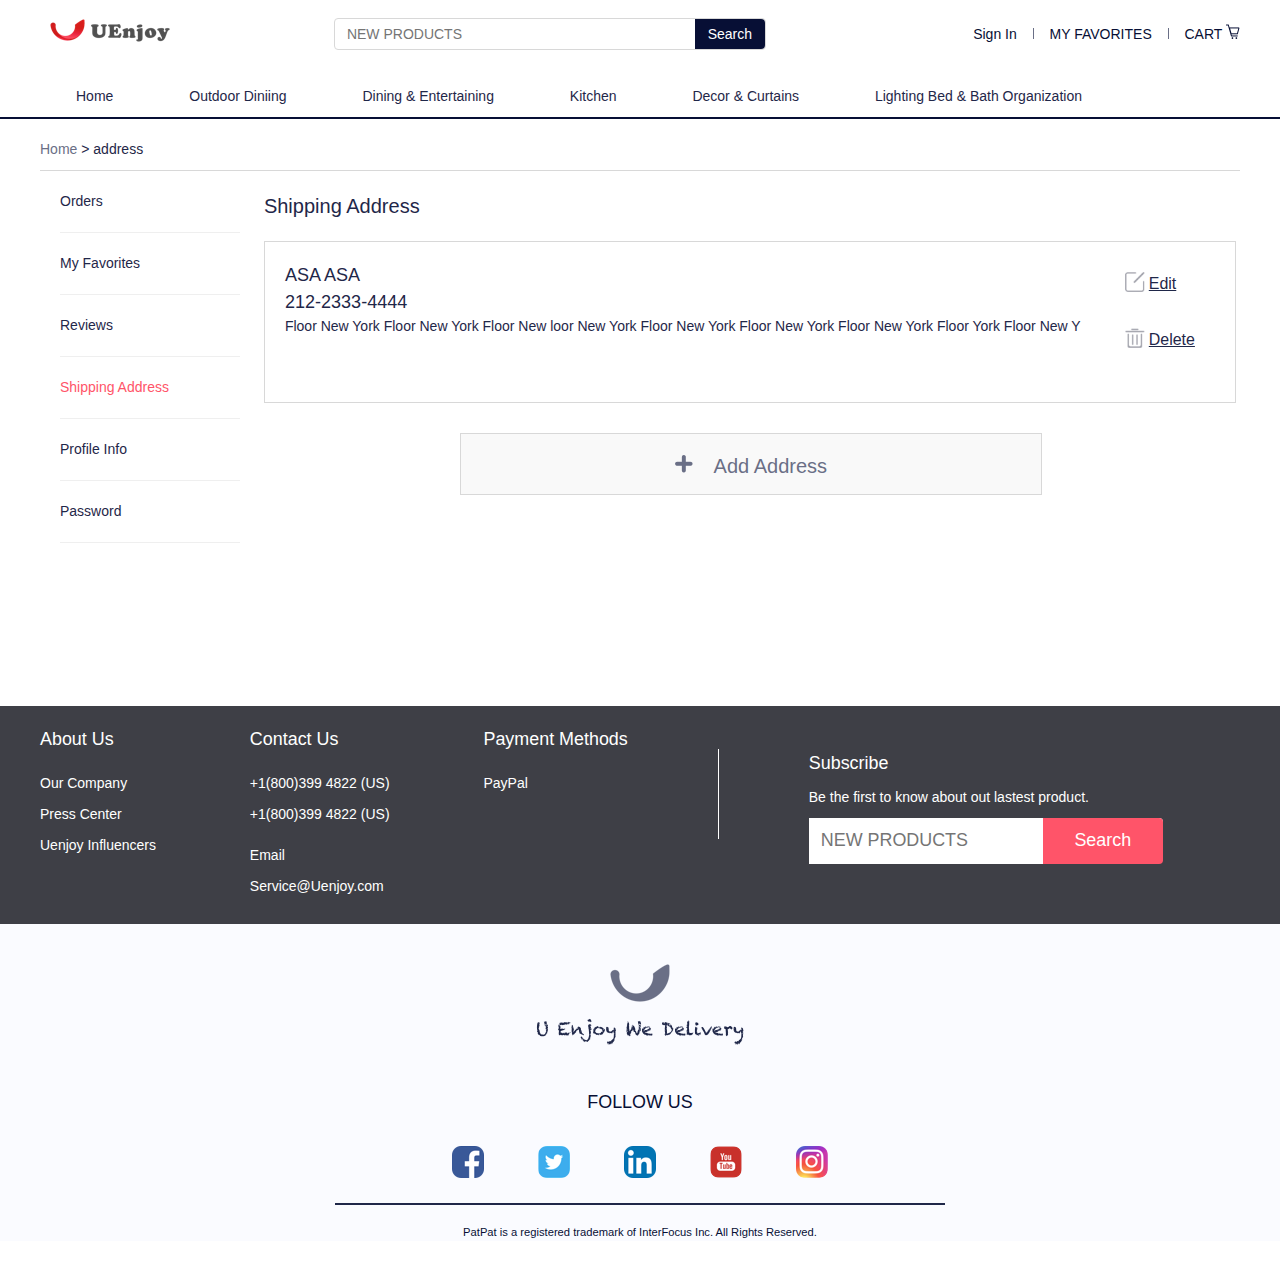
<file: UEnjoyMall/views/manage_address.html>
<!DOCTYPE html>
<html>
  <head>
    <meta charset="utf-8">
    <title>个人中心</title>
    <link rel="stylesheet" href="../src/css/global.css">
    <link rel="stylesheet" href="../src/css/profile.css">
    <link rel="stylesheet" href="../src/lib/css/jquery-ui.min.css">
  </head>
  <body>
    <div class="header">
      <div class="container">
        <div class="nav">
          <div class="block2inline">
            <a href="./index.html" class="header-logo" target="_blank"></a>
          </div>

          <div class="search block2inline">

            <div class="search-panel-fields ">
              <input type="text" class="search-input" placeholder="NEW PRODUCTS" autocomplete="off">
            </div>
            <div class="search-button ">
              <button class="btn-search">Search</button></div>
          </div>
          <ul class="nav-content" id="idmenu">
            <li class="item">
              <a href="#">Sign In</a>
              <ul>
                <li class="menu-item">
                  <a href="">Notification</a>
                </li>
                <li class="menu-item">
                  <a href="">Orders</a>
                </li>
                <li class="menu-item">
                  <a href="#">Reviews</a>
                </li>
                <li class="menu-item">
                  <a href="">Shipping</a>
                </li>
              </ul>
            </li>
            <li class="line item" ></li>
            <li class="item">
              <a href="#">MY FAVORITES</a>
              <ul>
                <li class="menu-item">
                  <a href="">Notification</a>
                </li>
                <li class="menu-item">
                  <a href="">Orders</a>
                </li>
                <li class="menu-item">
                  <a href="#">Reviews</a>
                </li>
                <li class="menu-item">
                  <a href="">Shipping</a>
                </li>
              </ul>
            </li>
              <li class="line item"></li>
            <li class="item">
              <a href="#">CART</a>
              <img src="../src/assets/Shopping_Card.png" alt="购物车" />
              <ul>
                <li class="menu-item">
                  <a href="">Notification</a>
                </li>
                <li class="menu-item">
                  <a href="">Orders</a>
                </li>
                <li class="menu-item">
                  <a href="#">Reviews</a>
                </li>
                <li class="menu-item">
                  <a href="">Shipping</a>
                </li>
              </ul>
            </li>
          </ul>
        </div>
        <ul class="category">
          <li class="block2inline">
            <a href="" class="item-category">Home</a></li>
          <li class="block2inline">
            <a href="" class="item-category">Outdoor Diniing</a></li>
          <li class="block2inline">
            <a href="" class="item-category">Dining & Entertaining</a></li>
          <li class="block2inline">
            <a href="" class="item-category">Kitchen</a></li>
          <li class="block2inline">
            <a href="" class="item-category">Decor & Curtains</a></li>
          <li class="block2inline">
            <a href="" class="item-category">Lighting Bed & Bath Organization</a></li>

        </ul>
      </div>
    </div>
    <div class="container profile-space-bottom">
      <div class="top-space-20 nav-top">
        <a href="#" class="nav-category">Home</a> >
        <a href="#" class="nav-current">address</a>
      </div>
      <div class="profile">
        <div class="block2inline nav-profile">
          <ul >
            <li><a href="#" class="default">Orders</a></li>
            <li><a href="#" class="default">My Favorites</a></li>
            <li><a href="#" class="default">Reviews</a></li>
            <li><a href="#" class="active">Shipping Address</a></li>
            <li><a href="#" class="default">Profile Info</a></li>
            <li><a href="#" class="default">Password</a></li>
          </ul>
        </div>
        <div class="profile-content block2inline">
          <div class="profile-name">
            <p>Shipping Address</p>
          </div>
          <ul class="top-space-20 profile-address">
            <li>
              <div class="address-detail">
                <div class="address float-left">
                    <div >
                      <span class="multi-break">ASA ASA</span>
                    </div>
                    <div >
                      <span class="multi-break">212-2333-4444</span>
                    </div>
                    <div >
                      <p class="multi-break">Floor New York Floor New York Floor New loor New York Floor New York Floor New York Floor New York Floor York Floor New Y</p>
                    </div>
                </div>
                <div class="clearfix modify">
                  <div >
                    <a href="#">
                      <img src="../src/assets/edit.png" alt="edit">
                      <span>Edit</span>
                    </a>
                  </div>
                  <div class="delete">
                    <a href="#">
                      <img src="../src/assets/delete.png" alt="delete">
                      <span>Delete</span>
                    </a>

                  </div>
                </div>
              </div>
            </li>
          </ul>
          <div class="btn-add-address">
            <a href="#" id="add-address" style="outline: none;">
              <div class="add-address">
                  <img src="../src/assets/add.png" alt="add" />
                  <span>Add Address</span>
              </div>
            </a>
          </div>

        </div>

      </div>

    </div>
    <div id="dialog-form">
      <div class="dialog-content">
        <div class="dialog-header clearfix">
          <p class="dialog-title float-left">Add New Address</p>
          <p class="dialog-tip float-right">*Indicates a fild is required</p>

        </div>
        <div class="dialog-container">
            <div class="top-space-10">
              <div class="dialog"><label for="country">Country</label></div>
              <div class="top-space-10">
                <input type="text" id="country" class="input1" placeholder="">
              </div>
            </div>

            <div class="top-space-20 right-space-20 clearfix wraper">
              <div class="float-left">
                <div class="dialog "><label for="first-name">First Name</label></div>
                <div class="top-space-10">
                  <input type="text" id="first-name" class="input2" >
                </div>
              </div>
              <div class="float-right left-space-20">
                <div class="dialog "><label for="last-name">Last Name</label></div>
                <div class="top-space-10">
                  <input type="text" id="last-name" class="input2" >
                </div>
              </div>
            </div>
            <div class="top-space-20">
              <div class="dialog"><label for="address">Strings Address*</label></div>
              <div class="top-space-10">
                <input type="text" id="address" class="input1" placeholder="">
              </div>
            </div>
            <div class="top-space-20">
              <div class="dialog"><label for="business">Apt,#,Business Name, ETc*</label></div>
              <div class="top-space-10">
                <input type="text" id="business" class="input1" placeholder="">
              </div>
            </div>
            <div class="top-space-20">
              <div class="dialog"><label for="city">City*</label></div>
              <div class="top-space-10">
                <input type="text" id="city" class="input1" placeholder="">
              </div>
            </div>
            <div class="top-space-20 clearfix wraper">
              <div class="float-left">
                <div class="dialog "><label for="street">Street*</label></div>
                <div class="top-space-10">
                  <input type="text" id="street" class="input2" >
                </div>
              </div>
              <div class="float-right left-space-20">
                <div class="dialog "><label for="zip">Zip Code*</label></div>
                <div class="top-space-10">
                  <input type="text" id="zip" class="input2" >
                </div>
              </div>
            </div>
            <div class="top-space-20">
              <div class="dialog"><label for="email">Email*</label></div>
              <div class="top-space-10">
                <input type="text" id="email" class="input1" placeholder="">
              </div>
            </div>
            <div class="top-space-20">
              <div class="dialog"><label for="phone">Phone*</label></div>
              <div class="top-space-10">
                <input type="text" id="phone" class="input1" placeholder="">
              </div>
            </div>
            <div class="dialog-button">
              <button class="btn dialog-btn">Submit</button>
            </div>

        </div>

      </div>
    </div>

    <div class="footer">
      <div class="footer_server">
        <div class="container">
          <div class="foot-link ">
            <div class="about_us block2inline">
              <p>About Us</p>
              <ul>
                <li><a href="">Our Company</a></li>
                <li><a href="">Press Center </a></li>
                <li><a href="">Uenjoy Influencers</a></li>
              </ul>
            </div>

            <div class="contact_us block2inline">
              <p>Contact Us</p>
              <ul>
                <li><a href="">+1(800)399 4822 (US)</a></li>
                <li><a href="">+1(800)399 4822 (US)</a></li>
              </ul>
              <ul>
                <li><a href="">Email</a></li>
                <li><a href="">Service@Uenjoy.com</a></li>
              </ul>
            </div>
            <div class="payment_method block2inline">
              <p>Payment Methods</p>
              <ul>
                <li><a href="">PayPal</a></li>
              </ul>
            </div>
          </div>
          <div class="footer-vertical-line"></div>
          <div class="subscribe clearfix">
            <p class="subscribe-title">Subscribe</p>
            <p class="subscribe-content">
              Be the first to know about out lastest product.
            </p>
            <div class="subscribe-submit block2inline">

              <div class="clearfix block2inline">
                <input type="text" class="search-input" placeholder="NEW PRODUCTS" autocomplete="off">
              </div>
              <div class="footer-submit">
                <button >Search</button></div>
            </div>

          </div>
        </div>
      </div>

      <div class="footer-nav ">
          <div >
            <img src="../src/assets/uenjoy.png" alt="U Enjoy" class="uenjoy-img">
          </div>
          <div >
            <img src="../src/assets/UEnjoy_Delivery.png" alt="U Enjoy We Delivery" />
            <p class="follow_us">FOLLOW US</p>
          <div class="follow_us-content">
            <img src="../src/assets/Facebook.png" alt="Facebook" class="follow_us_img follow-space-right">
            <img src="../src/assets/tw.png" alt="Twitter" class="follow_us_img follow-space-right">
            <img src="../src/assets/LinkedIn.png" alt="LinkedIn" class="follow_us_img follow-space-right">
            <img src="../src/assets/YouTube.png" alt="YouTube" class="follow_us_img follow-space-right">
            <img src="../src/assets/ins.png" alt="instagram" class="follow_us_img">
          </div>
          <div class="footer-line"></div>
          <p class="footer-tip">PatPat is a registered trademark of InterFocus Inc. All Rights Reserved.</p>
        </div>

      </div>

    </div>
    <script type="text/javascript" src="../src/lib/js/jquery-3.1.1.js"></script>
    <script type="text/javascript" src="../src/lib/js/jquery-ui.min.js"></script>
    <script type="text/javascript" src="../src/lib/js/jquery.mnmenu.js"></script>

    <script type="text/javascript">
      $(document).ready(function() {
              $('#idmenu').mnmenu();
              $("#add-address").click(function () {
                $("#dialog-form").dialog("open");
              });
              $("#dialog-form").dialog({
                autoOpen: false,
                width: 780,
                modal: true,
                closeOnEscape:false,
                close: function(event, ui) {
                   $('#wrap').show();
                },
                open: function(event, ui) {
                  $(".ui-dialog-titlebar", $(this).parent()).hide();
                  $(".ui-widget-overlay").css({"background-color":"#222","opacity":"0.8"});
                  $('.ui-widget-overlay').bind('click', function(){           $("#dialog-form").dialog('close'); });
                }

              });
          });
    </script>
  </body>
</html>
</file>
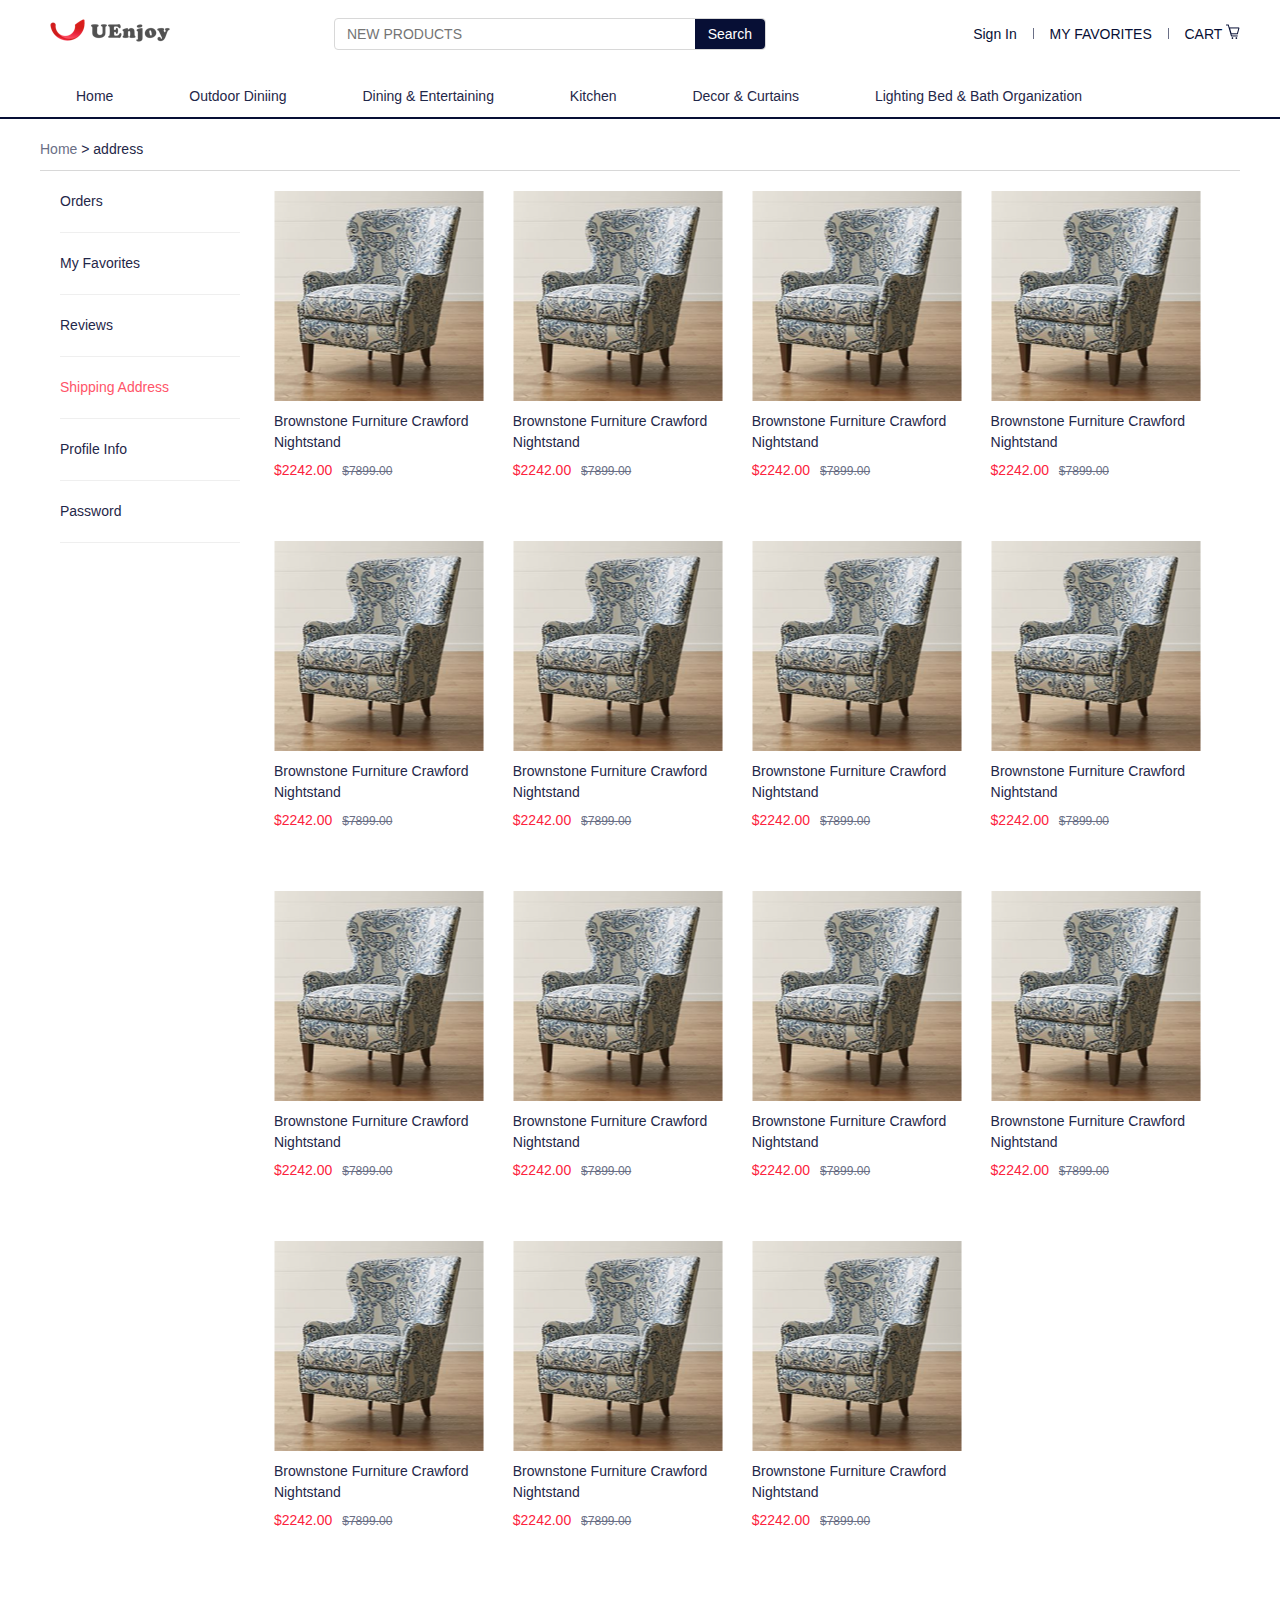
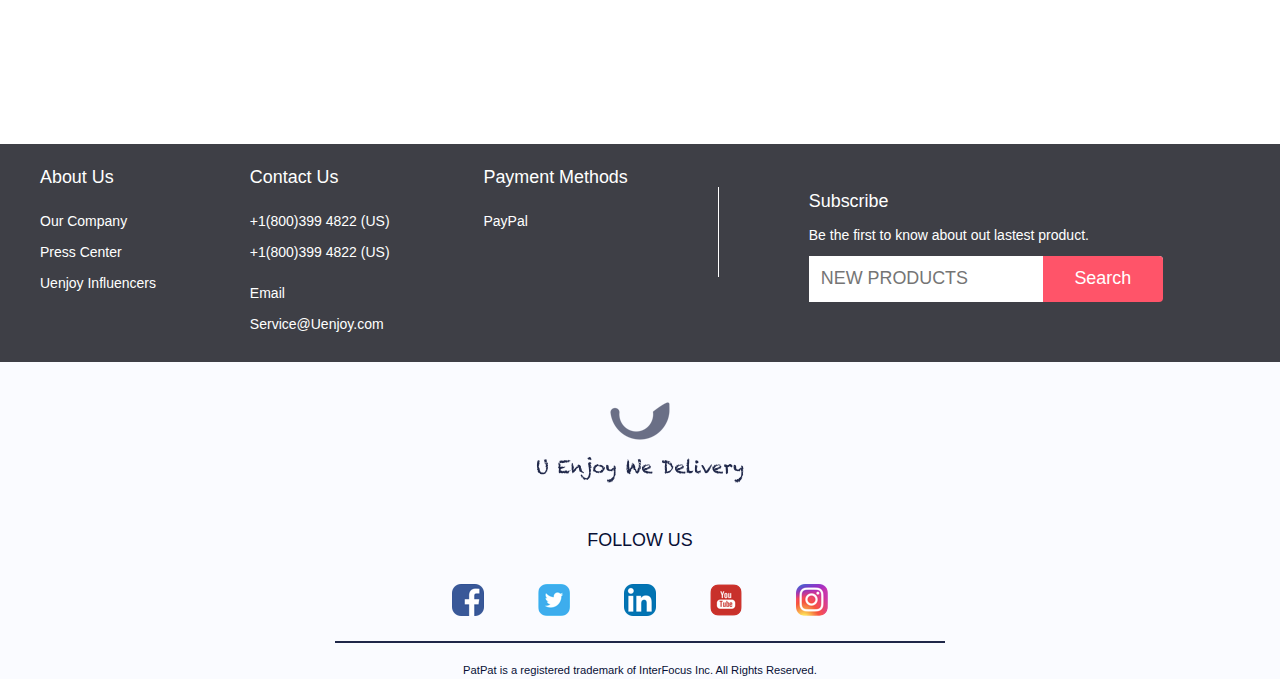
<file: UEnjoyMall/views/my_favorites.html>
<!DOCTYPE html>
<html>
  <head>
    <meta charset="utf-8">
    <title>个人中心</title>
    <link rel="stylesheet" href="../src/css/global.css">
    <link rel="stylesheet" href="../src/css/profile.css">
    <link rel="stylesheet" href="../src/css/product.css" >
  </head>
  <body>
    <div class="header">
      <div class="container">
        <div class="nav">
          <div class="block2inline">
            <a href="./index.html" class="header-logo" target="_blank"></a>
          </div>

          <div class="search block2inline">

            <div class="search-panel-fields ">
              <input type="text" class="search-input" placeholder="NEW PRODUCTS" autocomplete="off">
            </div>
            <div class="search-button ">
              <button class="btn-search">Search</button></div>
          </div>
          <ul class="nav-content" id="idmenu">
            <li class="item">
              <a href="#">Sign In</a>
              <ul>
                <li class="menu-item">
                  <a href="">Notification</a>
                </li>
                <li class="menu-item">
                  <a href="">Orders</a>
                </li>
                <li class="menu-item">
                  <a href="#">Reviews</a>
                </li>
                <li class="menu-item">
                  <a href="">Shipping</a>
                </li>
              </ul>
            </li>
            <li class="line item" ></li>
            <li class="item">
              <a href="#">MY FAVORITES</a>
              <ul>
                <li class="menu-item">
                  <a href="">Notification</a>
                </li>
                <li class="menu-item">
                  <a href="">Orders</a>
                </li>
                <li class="menu-item">
                  <a href="#">Reviews</a>
                </li>
                <li class="menu-item">
                  <a href="">Shipping</a>
                </li>
              </ul>
            </li>
              <li class="line item"></li>
            <li class="item">
              <a href="#">CART</a>
              <img src="../src/assets/Shopping_Card.png" alt="购物车" />
              <ul>
                <li class="menu-item">
                  <a href="">Notification</a>
                </li>
                <li class="menu-item">
                  <a href="">Orders</a>
                </li>
                <li class="menu-item">
                  <a href="#">Reviews</a>
                </li>
                <li class="menu-item">
                  <a href="">Shipping</a>
                </li>
              </ul>
            </li>
          </ul>
        </div>
        <ul class="category">
          <li class="block2inline">
            <a href="" class="item-category">Home</a></li>
          <li class="block2inline">
            <a href="" class="item-category">Outdoor Diniing</a></li>
          <li class="block2inline">
            <a href="" class="item-category">Dining & Entertaining</a></li>
          <li class="block2inline">
            <a href="" class="item-category">Kitchen</a></li>
          <li class="block2inline">
            <a href="" class="item-category">Decor & Curtains</a></li>
          <li class="block2inline">
            <a href="" class="item-category">Lighting Bed & Bath Organization</a></li>

        </ul>
      </div>
    </div>
    <div class="container profile-space-bottom">
      <div class="top-space-20 nav-top">
        <a href="#" class="nav-category">Home</a> >
        <a href="#" class="nav-current">address</a>
      </div>
      <div class="profile">
        <div class="block2inline nav-profile">
          <ul >
            <li><a href="./order.html" class="default">Orders</a></li>
            <li><a href="./my_favorites.html" class="default">My Favorites</a></li>
            <li><a href="./reviews.html" class="default">Reviews</a></li>
            <li><a href="./manage_address.html" class="active">Shipping Address</a></li>
            <li><a href="./change_name.html" class="default">Profile Info</a></li>
            <li><a href="./change_password.html" class="default">Password</a></li>
          </ul>
        </div>
        <div class="profile-content block2inline favorite-content top-space-10">

          <div class=" category-product-list">
            <ul class="floor-list">
              <li class="floor-item">
                <a href="">
                  <div class="product-img-wrapper">
                    <img src="../src/assets/chair.png" class="product-img">
                  </div>
                  <p class="multi-break product-name ">Brownstone Furniture Crawford Nightstand</p>
                  <div class="product-price">
                    <span class="present-price">$2242.00</span>
                    <span class="original-price">$7899.00</span>
                  </div>
                  <div class="product-hover">
                      <p class="off block2inline">50%OFF</p>
                      <img src="../src/assets/like.png" class="like" />
                  </div>

                </a>
              </li>
              <li class="floor-item">
                <a href="">
                  <div class="product-img-wrapper">
                    <img src="../src/assets/chair.png" class="product-img">
                  </div>
                  <p class="multi-break product-name ">Brownstone Furniture Crawford Nightstand</p>
                  <div class="product-price">
                    <span class="present-price">$2242.00</span>
                    <span class="original-price">$7899.00</span>
                  </div>
                  <div class="product-hover">
                      <p class="off block2inline">50%OFF</p>
                      <img src="../src/assets/like.png" class="like" />
                  </div>

                </a>
              </li>
              <li class="floor-item">
                <a href="">
                  <div class="product-img-wrapper">
                    <img src="../src/assets/chair.png" class="product-img">
                  </div>
                  <p class="multi-break product-name ">Brownstone Furniture Crawford Nightstand</p>
                  <div class="product-price">
                    <span class="present-price">$2242.00</span>
                    <span class="original-price">$7899.00</span>
                  </div>
                  <div class="product-hover">
                      <p class="off block2inline">50%OFF</p>
                      <img src="../src/assets/like.png" class="like" />
                  </div>

                </a>
              </li>
              <li class="floor-item">
                <a href="">
                  <div class="product-img-wrapper">
                    <img src="../src/assets/chair.png" class="product-img">
                  </div>
                  <p class="multi-break product-name ">Brownstone Furniture Crawford Nightstand</p>
                  <div class="product-price">
                    <span class="present-price">$2242.00</span>
                    <span class="original-price">$7899.00</span>
                  </div>
                  <div class="product-hover">
                      <p class="off block2inline">50%OFF</p>
                      <img src="../src/assets/like.png" class="like" />
                  </div>

                </a>
              </li>
              <li class="floor-item">
                <a href="">
                  <div class="product-img-wrapper">
                    <img src="../src/assets/chair.png" class="product-img">
                  </div>
                  <p class="multi-break product-name ">Brownstone Furniture Crawford Nightstand</p>
                  <div class="product-price">
                    <span class="present-price">$2242.00</span>
                    <span class="original-price">$7899.00</span>
                  </div>
                  <div class="product-hover">
                      <p class="off block2inline">50%OFF</p>
                      <img src="../src/assets/like.png" class="like" />
                  </div>

                </a>
              </li>
              <li class="floor-item">
                <a href="">
                  <div class="product-img-wrapper">
                    <img src="../src/assets/chair.png" class="product-img">
                  </div>
                  <p class="multi-break product-name ">Brownstone Furniture Crawford Nightstand</p>
                  <div class="product-price">
                    <span class="present-price">$2242.00</span>
                    <span class="original-price">$7899.00</span>
                  </div>
                  <div class="product-hover">
                      <p class="off block2inline">50%OFF</p>
                      <img src="../src/assets/like.png" class="like" />
                  </div>

                </a>
              </li>
              <li class="floor-item">
                <a href="">
                  <div class="product-img-wrapper">
                    <img src="../src/assets/chair.png" class="product-img">
                  </div>
                  <p class="multi-break product-name ">Brownstone Furniture Crawford Nightstand</p>
                  <div class="product-price">
                    <span class="present-price">$2242.00</span>
                    <span class="original-price">$7899.00</span>
                  </div>
                  <div class="product-hover">
                      <p class="off block2inline">50%OFF</p>
                      <img src="../src/assets/like.png" class="like" />
                  </div>

                </a>
              </li>
              <li class="floor-item">
                <a href="">
                  <div class="product-img-wrapper">
                    <img src="../src/assets/chair.png" class="product-img">
                  </div>
                  <p class="multi-break product-name ">Brownstone Furniture Crawford Nightstand</p>
                  <div class="product-price">
                    <span class="present-price">$2242.00</span>
                    <span class="original-price">$7899.00</span>
                  </div>
                  <div class="product-hover">
                      <p class="off block2inline">50%OFF</p>
                      <img src="../src/assets/like.png" class="like" />
                  </div>

                </a>
              </li>
              <li class="floor-item">
                <a href="">
                  <div class="product-img-wrapper">
                    <img src="../src/assets/chair.png" class="product-img">
                  </div>
                  <p class="multi-break product-name ">Brownstone Furniture Crawford Nightstand</p>
                  <div class="product-price">
                    <span class="present-price">$2242.00</span>
                    <span class="original-price">$7899.00</span>
                  </div>
                  <div class="product-hover">
                      <p class="off block2inline">50%OFF</p>
                      <img src="../src/assets/like.png" class="like" />
                  </div>

                </a>
              </li>
              <li class="floor-item">
                <a href="">
                  <div class="product-img-wrapper">
                    <img src="../src/assets/chair.png" class="product-img">
                  </div>
                  <p class="multi-break product-name ">Brownstone Furniture Crawford Nightstand</p>
                  <div class="product-price">
                    <span class="present-price">$2242.00</span>
                    <span class="original-price">$7899.00</span>
                  </div>
                  <div class="product-hover">
                      <p class="off block2inline">50%OFF</p>
                      <img src="../src/assets/like.png" class="like" />
                  </div>

                </a>
              </li>
              <li class="floor-item">
                <a href="">
                  <div class="product-img-wrapper">
                    <img src="../src/assets/chair.png" class="product-img">
                  </div>
                  <p class="multi-break product-name ">Brownstone Furniture Crawford Nightstand</p>
                  <div class="product-price">
                    <span class="present-price">$2242.00</span>
                    <span class="original-price">$7899.00</span>
                  </div>
                  <div class="product-hover">
                      <p class="off block2inline">50%OFF</p>
                      <img src="../src/assets/like.png" class="like" />
                  </div>

                </a>
              </li>
              <li class="floor-item">
                <a href="">
                  <div class="product-img-wrapper">
                    <img src="../src/assets/chair.png" class="product-img">
                  </div>
                  <p class="multi-break product-name ">Brownstone Furniture Crawford Nightstand</p>
                  <div class="product-price">
                    <span class="present-price">$2242.00</span>
                    <span class="original-price">$7899.00</span>
                  </div>
                  <div class="product-hover">
                      <p class="off block2inline">50%OFF</p>
                      <img src="../src/assets/like.png" class="like" />
                  </div>

                </a>
              </li>
              <li class="floor-item">
                <a href="">
                  <div class="product-img-wrapper">
                    <img src="../src/assets/chair.png" class="product-img">
                  </div>
                  <p class="multi-break product-name ">Brownstone Furniture Crawford Nightstand</p>
                  <div class="product-price">
                    <span class="present-price">$2242.00</span>
                    <span class="original-price">$7899.00</span>
                  </div>
                  <div class="product-hover">
                      <p class="off block2inline">50%OFF</p>
                      <img src="../src/assets/like.png" class="like" />
                  </div>

                </a>
              </li>
              <li class="floor-item">
                <a href="">
                  <div class="product-img-wrapper">
                    <img src="../src/assets/chair.png" class="product-img">
                  </div>
                  <p class="multi-break product-name ">Brownstone Furniture Crawford Nightstand</p>
                  <div class="product-price">
                    <span class="present-price">$2242.00</span>
                    <span class="original-price">$7899.00</span>
                  </div>
                  <div class="product-hover">
                      <p class="off block2inline">50%OFF</p>
                      <img src="../src/assets/like.png" class="like" />
                  </div>

                </a>
              </li>
              <li class="floor-item">
                <a href="">
                  <div class="product-img-wrapper">
                    <img src="../src/assets/chair.png" class="product-img">
                  </div>
                  <p class="multi-break product-name ">Brownstone Furniture Crawford Nightstand</p>
                  <div class="product-price">
                    <span class="present-price">$2242.00</span>
                    <span class="original-price">$7899.00</span>
                  </div>
                  <div class="product-hover">
                      <p class="off block2inline">50%OFF</p>
                      <img src="../src/assets/like.png" class="like" />
                  </div>

                </a>
              </li>
            </ul>
          </div>
        </div>

      </div>

    </div>
    <div class="footer">
      <div class="footer_server">
        <div class="container">
          <div class="foot-link ">
            <div class="about_us block2inline">
              <p>About Us</p>
              <ul>
                <li><a href="">Our Company</a></li>
                <li><a href="">Press Center </a></li>
                <li><a href="">Uenjoy Influencers</a></li>
              </ul>
            </div>

            <div class="contact_us block2inline">
              <p>Contact Us</p>
              <ul>
                <li><a href="">+1(800)399 4822 (US)</a></li>
                <li><a href="">+1(800)399 4822 (US)</a></li>
              </ul>
              <ul>
                <li><a href="">Email</a></li>
                <li><a href="">Service@Uenjoy.com</a></li>
              </ul>
            </div>
            <div class="payment_method block2inline">
              <p>Payment Methods</p>
              <ul>
                <li><a href="">PayPal</a></li>
              </ul>
            </div>
          </div>
          <div class="footer-vertical-line"></div>
          <div class="subscribe clearfix">
            <p class="subscribe-title">Subscribe</p>
            <p class="subscribe-content">
              Be the first to know about out lastest product.
            </p>
            <div class="subscribe-submit block2inline">

              <div class="clearfix block2inline">
                <input type="text" class="search-input" placeholder="NEW PRODUCTS" autocomplete="off">
              </div>
              <div class="footer-submit">
                <button >Search</button></div>
            </div>

          </div>
        </div>
      </div>

      <div class="footer-nav ">
          <div >
            <img src="../src/assets/uenjoy.png" alt="U Enjoy" class="uenjoy-img">
          </div>
          <div >
            <img src="../src/assets/UEnjoy_Delivery.png" alt="U Enjoy We Delivery" />
            <p class="follow_us">FOLLOW US</p>
          <div class="follow_us-content">
            <img src="../src/assets/Facebook.png" alt="Facebook" class="follow_us_img follow-space-right">
            <img src="../src/assets/tw.png" alt="Twitter" class="follow_us_img follow-space-right">
            <img src="../src/assets/LinkedIn.png" alt="LinkedIn" class="follow_us_img follow-space-right">
            <img src="../src/assets/YouTube.png" alt="YouTube" class="follow_us_img follow-space-right">
            <img src="../src/assets/ins.png" alt="instagram" class="follow_us_img">
          </div>
          <div class="footer-line"></div>
          <p class="footer-tip">PatPat is a registered trademark of InterFocus Inc. All Rights Reserved.</p>
        </div>

      </div>

    </div>
    <script type="text/javascript" src="../src/lib/js/jquery-3.1.1.js"></script>
    <script type="text/javascript" src="../src/lib/js/jquery.mnmenu.js"></script>
    <script type="text/javascript">
      $(document).ready(function() {
              $('#idmenu').mnmenu();
          });
    </script>
  </body>
</html>
</file>
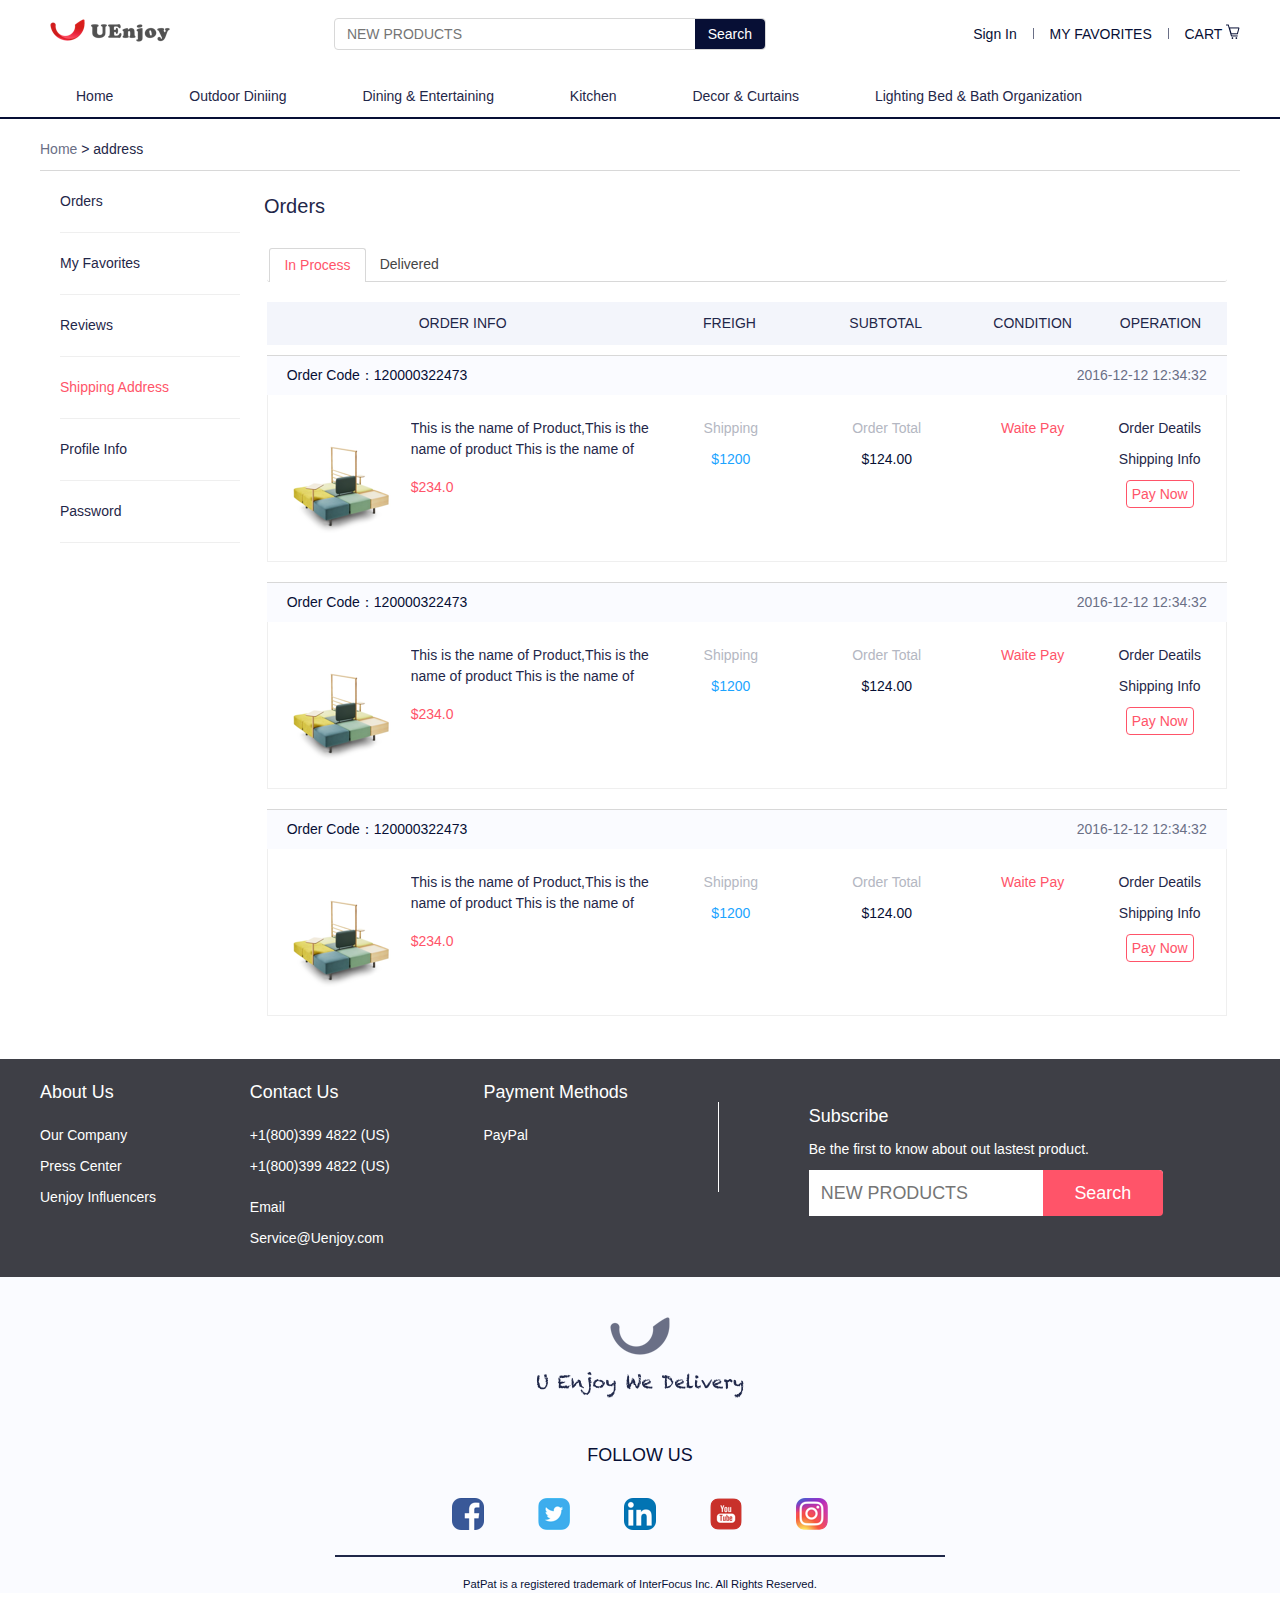
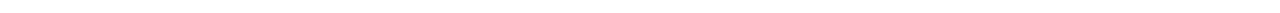
<file: UEnjoyMall/views/order.html>
<!DOCTYPE html>
<html>
  <head>
    <meta charset="utf-8">
    <title>个人中心</title>
    <link rel="stylesheet" href="../src/css/global.css">
    <link rel="stylesheet" href="../src/lib/css/jquery-ui.min.css" >
    <link rel="stylesheet" href="../src/css/profile.css">
  </head>
  <body>
    <div class="header">
      <div class="container">
        <div class="nav">
          <div class="block2inline">
            <a href="./index.html" class="header-logo" target="_blank"></a>
          </div>

          <div class="search block2inline">

            <div class="search-panel-fields ">
              <input type="text" class="search-input" placeholder="NEW PRODUCTS" autocomplete="off">
            </div>
            <div class="search-button ">
              <button class="btn-search">Search</button></div>
          </div>
          <ul class="nav-content" id="idmenu">
            <li class="item">
              <a href="#">Sign In</a>
              <ul>
                <li class="menu-item">
                  <a href="">Notification</a>
                </li>
                <li class="menu-item">
                  <a href="">Orders</a>
                </li>
                <li class="menu-item">
                  <a href="#">Reviews</a>
                </li>
                <li class="menu-item">
                  <a href="">Shipping</a>
                </li>
              </ul>
            </li>
            <li class="line item" ></li>
            <li class="item">
              <a href="#">MY FAVORITES</a>
              <ul>
                <li class="menu-item">
                  <a href="">Notification</a>
                </li>
                <li class="menu-item">
                  <a href="">Orders</a>
                </li>
                <li class="menu-item">
                  <a href="#">Reviews</a>
                </li>
                <li class="menu-item">
                  <a href="">Shipping</a>
                </li>
              </ul>
            </li>
              <li class="line item"></li>
            <li class="item">
              <a href="#">CART</a>
              <img src="../src/assets/Shopping_Card.png" alt="购物车" />
              <ul>
                <li class="menu-item">
                  <a href="">Notification</a>
                </li>
                <li class="menu-item">
                  <a href="">Orders</a>
                </li>
                <li class="menu-item">
                  <a href="#">Reviews</a>
                </li>
                <li class="menu-item">
                  <a href="">Shipping</a>
                </li>
              </ul>
            </li>
          </ul>
        </div>
        <ul class="category">
          <li class="block2inline">
            <a href="" class="item-category">Home</a></li>
          <li class="block2inline">
            <a href="" class="item-category">Outdoor Diniing</a></li>
          <li class="block2inline">
            <a href="" class="item-category">Dining & Entertaining</a></li>
          <li class="block2inline">
            <a href="" class="item-category">Kitchen</a></li>
          <li class="block2inline">
            <a href="" class="item-category">Decor & Curtains</a></li>
          <li class="block2inline">
            <a href="" class="item-category">Lighting Bed & Bath Organization</a></li>

        </ul>
      </div>
    </div>
    <div class="container">
      <div class="top-space-20 nav-top">
        <a href="#" class="nav-category">Home</a> >
        <a href="#" class="nav-current">address</a>
      </div>
      <div class="profile">
        <div class="block2inline nav-profile">
          <ul >
            <li><a href="./order.html" class="default">Orders</a></li>
            <li><a href="./my_favorites.html" class="default">My Favorites</a></li>
            <li><a href="./reviews.html" class="default">Reviews</a></li>
            <li><a href="./manage_address.html" class="active">Shipping Address</a></li>
            <li><a href="./change_name.html" class="default">Profile Info</a></li>
            <li><a href="./change_password.html" class="default">Password</a></li>
          </ul>
        </div>
        <div class="profile-content block2inline">
          <div class="profile-name">
            <p>
              Orders
            </p>
          </div>
            <div id="tabs" class="order-content" style="border: none">
              <ul >
                <li><a href="#process">In Process</a></li>
                <li><a href="#delivered">Delivered</a></li>
              </ul>
              <div id="process" class="order-content" style="padding: 0em;">
                <table class="order-table">
                  <tbody>
                    <tr>
                      <th class="order-info-width">ORDER INFO</th>
                      <th class="freight-width">FREIGH</th>
                      <th class="subtotal-width">SUBTOTAL</th>
                      <th class="condition-width">CONDITION</th>
                      <th class="operation-width">OPERATION</th>
                    </tr>
                  </tbody>
                </table>
                <ul class="order-items">
                  <li class="order-item">
                    <div class="order-head clarfix">
                        <p class="float-left order-code">
                          Order Code：120000322473
                        </p>
                        <p class="float-right order-date">2016-12-12 12:34:32</p>
                    </div>
                    <table>
                      <tbody>
                        <tr>
                          <th class="order-info-width clearfix">
                            <a href="#">
                              <img src="../src/assets/product_img.png" class="order-img float-left">
                              <p class="product-name multi-break">
                                This is the name of Product,This is the name of product
                                  This is the name of Product,This is the name of product
                                    This is the name of Product,This is the name of product
                              </p>
                              <!-- <span class=></span> -->
                              <p class="price">$234.0</p>
                            </a>


                          </th>
                          <th class="freight-width">
                            <p class="gray top-space-20">Shipping</p>
                            <p class="freight-price top-space-10">$1200</p>
                          </th>
                          <th class="subtotal-width">
                            <p class="gray top-space-20">Order Total</p>
                            <p class="light-black top-space-10">$124.00</p>
                          </th>
                          <th class="condition-width">
                            <p class="red top-space-20">Waite Pay</p>
                          </th>
                          <th class="operation-width">
                            <a href="" >
                              <p class="deep-blue top-space-20">Order Deatils</p>
                            </a>
                            <a href="" >
                              <p class="deep-blue top-space-10">Shipping Info</p>
                            </a>
                            <button class="btn red top-space-10">Pay Now</button>
                          </th>

                        </tr>
                      </tbody>
                    </table>
                  </li>
                  <li class="order-item">
                    <div class="order-head clarfix">
                        <p class="float-left order-code">
                          Order Code：120000322473
                        </p>
                        <p class="float-right order-date">2016-12-12 12:34:32</p>
                    </div>
                    <table>
                      <tbody>
                        <tr>
                          <th class="order-info-width clearfix">
                            <a href="#">
                              <img src="../src/assets/product_img.png" class="order-img float-left">
                              <p class="product-name multi-break">
                                This is the name of Product,This is the name of product
                                  This is the name of Product,This is the name of product
                                    This is the name of Product,This is the name of product
                              </p>
                              <!-- <span class=></span> -->
                              <p class="price">$234.0</p>
                            </a>


                          </th>
                          <th class="freight-width">
                            <p class="gray top-space-20">Shipping</p>
                            <p class="freight-price top-space-10">$1200</p>
                          </th>
                          <th class="subtotal-width">
                            <p class="gray top-space-20">Order Total</p>
                            <p class="light-black top-space-10">$124.00</p>
                          </th>
                          <th class="condition-width">
                            <p class="red top-space-20">Waite Pay</p>
                          </th>
                          <th class="operation-width">
                            <a href="" >
                              <p class="deep-blue top-space-20">Order Deatils</p>
                            </a>
                            <a href="" >
                              <p class="deep-blue top-space-10">Shipping Info</p>
                            </a>
                            <button class="btn red top-space-10">Pay Now</button>
                          </th>

                        </tr>
                      </tbody>
                    </table>
                  </li>
                  <li class="order-item">
                    <div class="order-head clarfix">
                        <p class="float-left order-code">
                          Order Code：120000322473
                        </p>
                        <p class="float-right order-date">2016-12-12 12:34:32</p>
                    </div>
                    <table>
                      <tbody>
                        <tr>
                          <th class="order-info-width clearfix">
                            <a href="#">
                              <img src="../src/assets/product_img.png" class="order-img float-left">
                              <p class="product-name multi-break">
                                This is the name of Product,This is the name of product
                                  This is the name of Product,This is the name of product
                                    This is the name of Product,This is the name of product
                              </p>
                              <!-- <span class=></span> -->
                              <p class="price">$234.0</p>
                            </a>


                          </th>
                          <th class="freight-width">
                            <p class="gray top-space-20">Shipping</p>
                            <p class="freight-price top-space-10">$1200</p>
                          </th>
                          <th class="subtotal-width">
                            <p class="gray top-space-20">Order Total</p>
                            <p class="light-black top-space-10">$124.00</p>
                          </th>
                          <th class="condition-width">
                            <p class="red top-space-20">Waite Pay</p>
                          </th>
                          <th class="operation-width">
                            <a href="" >
                              <p class="deep-blue top-space-20">Order Deatils</p>
                            </a>
                            <a href="" >
                              <p class="deep-blue top-space-10">Shipping Info</p>
                            </a>
                            <button class="btn red top-space-10">Pay Now</button>
                          </th>

                        </tr>
                      </tbody>
                    </table>
                  </li>
                </ul>
              </div>
              <div id="delivered" class="order-content" style="padding: 0em;">
                <table class="order-table">
                  <tbody>
                    <tr>
                      <th class="order-info-width">ORDER INFO</th>
                      <th class="freight-width">FREIGH</th>
                      <th class="subtotal-width">SUBTOTAL</th>
                      <th class="condition-width">CONDITION</th>
                      <th class="operation-width">OPERATION</th>
                    </tr>
                  </tbody>
                </table>
                <ul class="order-items">
                  <li class="order-item">
                    <div class="order-head clarfix">
                        <p class="float-left order-code">
                          Order Code：120000322473
                        </p>
                        <p class="float-right order-date">2016-12-12 12:34:32</p>
                    </div>
                    <table>
                      <tbody>
                        <tr>
                          <th class="order-info-width clearfix">
                            <a href="#">
                              <img src="../src/assets/product_img.png" class="order-img float-left">
                              <p class="product-name multi-break">
                                This is the name of Product,This is the name of product
                                  This is the name of Product,This is the name of product
                                    This is the name of Product,This is the name of product
                              </p>
                              <!-- <span class=></span> -->
                              <p class="price">$234.0</p>
                            </a>


                          </th>
                          <th class="freight-width">
                            <p class="gray top-space-20">Shipping</p>
                            <p class="freight-price top-space-10">$1200</p>
                          </th>
                          <th class="subtotal-width">
                            <p class="gray top-space-20">Order Total</p>
                            <p class="light-black top-space-10">$124.00</p>
                          </th>
                          <th class="condition-width">
                            <p class="red top-space-20">Waite Pay</p>
                          </th>
                          <th class="operation-width">
                            <a href="" >
                              <p class="deep-blue top-space-20">Order Deatils</p>
                            </a>
                            <a href="" >
                              <p class="deep-blue top-space-10">Shipping Info</p>
                            </a>
                            <button class="btn red top-space-10">Pay Now</button>
                          </th>

                        </tr>
                      </tbody>
                    </table>
                  </li>
                  <li class="order-item">
                    <div class="order-head clarfix">
                        <p class="float-left order-code">
                          Order Code：120000322473
                        </p>
                        <p class="float-right order-date">2016-12-12 12:34:32</p>
                    </div>
                    <table>
                      <tbody>
                        <tr>
                          <th class="order-info-width clearfix">
                            <a href="#">
                              <img src="../src/assets/product_img.png" class="order-img float-left">
                              <p class="product-name multi-break">
                                This is the name of Product,This is the name of product
                                  This is the name of Product,This is the name of product
                                    This is the name of Product,This is the name of product
                              </p>
                              <!-- <span class=></span> -->
                              <p class="price">$234.0</p>
                            </a>


                          </th>
                          <th class="freight-width">
                            <p class="gray top-space-20">Shipping</p>
                            <p class="freight-price top-space-10">$1200</p>
                          </th>
                          <th class="subtotal-width">
                            <p class="gray top-space-20">Order Total</p>
                            <p class="light-black top-space-10">$124.00</p>
                          </th>
                          <th class="condition-width">
                            <p class="red top-space-20">Finish</p>
                          </th>
                          <th class="operation-width">
                            <a href="" >
                              <p class="deep-blue top-space-20">Order Deatils</p>
                            </a>
                            <a href="" >
                              <p class="deep-blue top-space-10">Shipping Info</p>
                            </a>
                            <button class="btn red top-space-10">Pay Now</button>
                          </th>

                        </tr>
                      </tbody>
                    </table>
                  </li>
                  <li class="order-item">
                    <div class="order-head clarfix">
                        <p class="float-left order-code">
                          Order Code：120000322473
                        </p>
                        <p class="float-right order-date">2016-12-12 12:34:32</p>
                    </div>
                    <table>
                      <tbody>
                        <tr>
                          <th class="order-info-width clearfix">
                            <a href="#">
                              <img src="../src/assets/product_img.png" class="order-img float-left">
                              <p class="product-name multi-break">
                                This is the name of Product,This is the name of product
                                  This is the name of Product,This is the name of product
                                    This is the name of Product,This is the name of product
                              </p>
                              <!-- <span class=></span> -->
                              <p class="price">$234.0</p>
                            </a>


                          </th>
                          <th class="freight-width">
                            <p class="gray top-space-20">Shipping</p>
                            <p class="freight-price top-space-10">$1200</p>
                          </th>
                          <th class="subtotal-width">
                            <p class="gray top-space-20">Order Total</p>
                            <p class="light-black top-space-10">$124.00</p>
                          </th>
                          <th class="condition-width">
                            <p class="red top-space-20">Finish</p>
                          </th>
                          <th class="operation-width">
                            <a href="" >
                              <p class="deep-blue top-space-20">Order Deatils</p>
                            </a>
                            <a href="" >
                              <p class="deep-blue top-space-10">Shipping Info</p>
                            </a>
                            <button class="btn red top-space-10">Pay Now</button>
                          </th>

                        </tr>
                      </tbody>
                    </table>
                  </li>
                </ul>
              </div>
            </div>
        </div>

      </div>

    </div>
    <div class="footer">
      <div class="footer_server">
        <div class="container">
          <div class="foot-link ">
            <div class="about_us block2inline">
              <p>About Us</p>
              <ul>
                <li><a href="">Our Company</a></li>
                <li><a href="">Press Center </a></li>
                <li><a href="">Uenjoy Influencers</a></li>
              </ul>
            </div>

            <div class="contact_us block2inline">
              <p>Contact Us</p>
              <ul>
                <li><a href="">+1(800)399 4822 (US)</a></li>
                <li><a href="">+1(800)399 4822 (US)</a></li>
              </ul>
              <ul>
                <li><a href="">Email</a></li>
                <li><a href="">Service@Uenjoy.com</a></li>
              </ul>
            </div>
            <div class="payment_method block2inline">
              <p>Payment Methods</p>
              <ul>
                <li><a href="">PayPal</a></li>
              </ul>
            </div>
          </div>
          <div class="footer-vertical-line"></div>
          <div class="subscribe clearfix">
            <p class="subscribe-title">Subscribe</p>
            <p class="subscribe-content">
              Be the first to know about out lastest product.
            </p>
            <div class="subscribe-submit block2inline">

              <div class="clearfix block2inline">
                <input type="text" class="search-input" placeholder="NEW PRODUCTS" autocomplete="off">
              </div>
              <div class="footer-submit">
                <button >Search</button></div>
            </div>

          </div>
        </div>
      </div>

      <div class="footer-nav ">
          <div >
            <img src="../src/assets/uenjoy.png" alt="U Enjoy" class="uenjoy-img">
          </div>
          <div >
            <img src="../src/assets/UEnjoy_Delivery.png" alt="U Enjoy We Delivery" />
            <p class="follow_us">FOLLOW US</p>
          <div class="follow_us-content">
            <img src="../src/assets/Facebook.png" alt="Facebook" class="follow_us_img follow-space-right">
            <img src="../src/assets/tw.png" alt="Twitter" class="follow_us_img follow-space-right">
            <img src="../src/assets/LinkedIn.png" alt="LinkedIn" class="follow_us_img follow-space-right">
            <img src="../src/assets/YouTube.png" alt="YouTube" class="follow_us_img follow-space-right">
            <img src="../src/assets/ins.png" alt="instagram" class="follow_us_img">
          </div>
          <div class="footer-line"></div>
          <p class="footer-tip">PatPat is a registered trademark of InterFocus Inc. All Rights Reserved.</p>
        </div>

      </div>

    </div>
    <script type="text/javascript" src="../src/lib/js/jquery-3.1.1.js"></script>
    <script type="text/javascript" src="../src/lib/js/jquery.mnmenu.js"></script>
    <script type="text/javascript" src="../src/lib/js/jquery-ui.min.js">

    </script>
    <script type="text/javascript">
      $(document).ready(function() {
              $('#idmenu').mnmenu();
              $("#tabs").tabs({
                event: "mouseover"
              });
          });
    </script>
  </body>
</html>
</file>
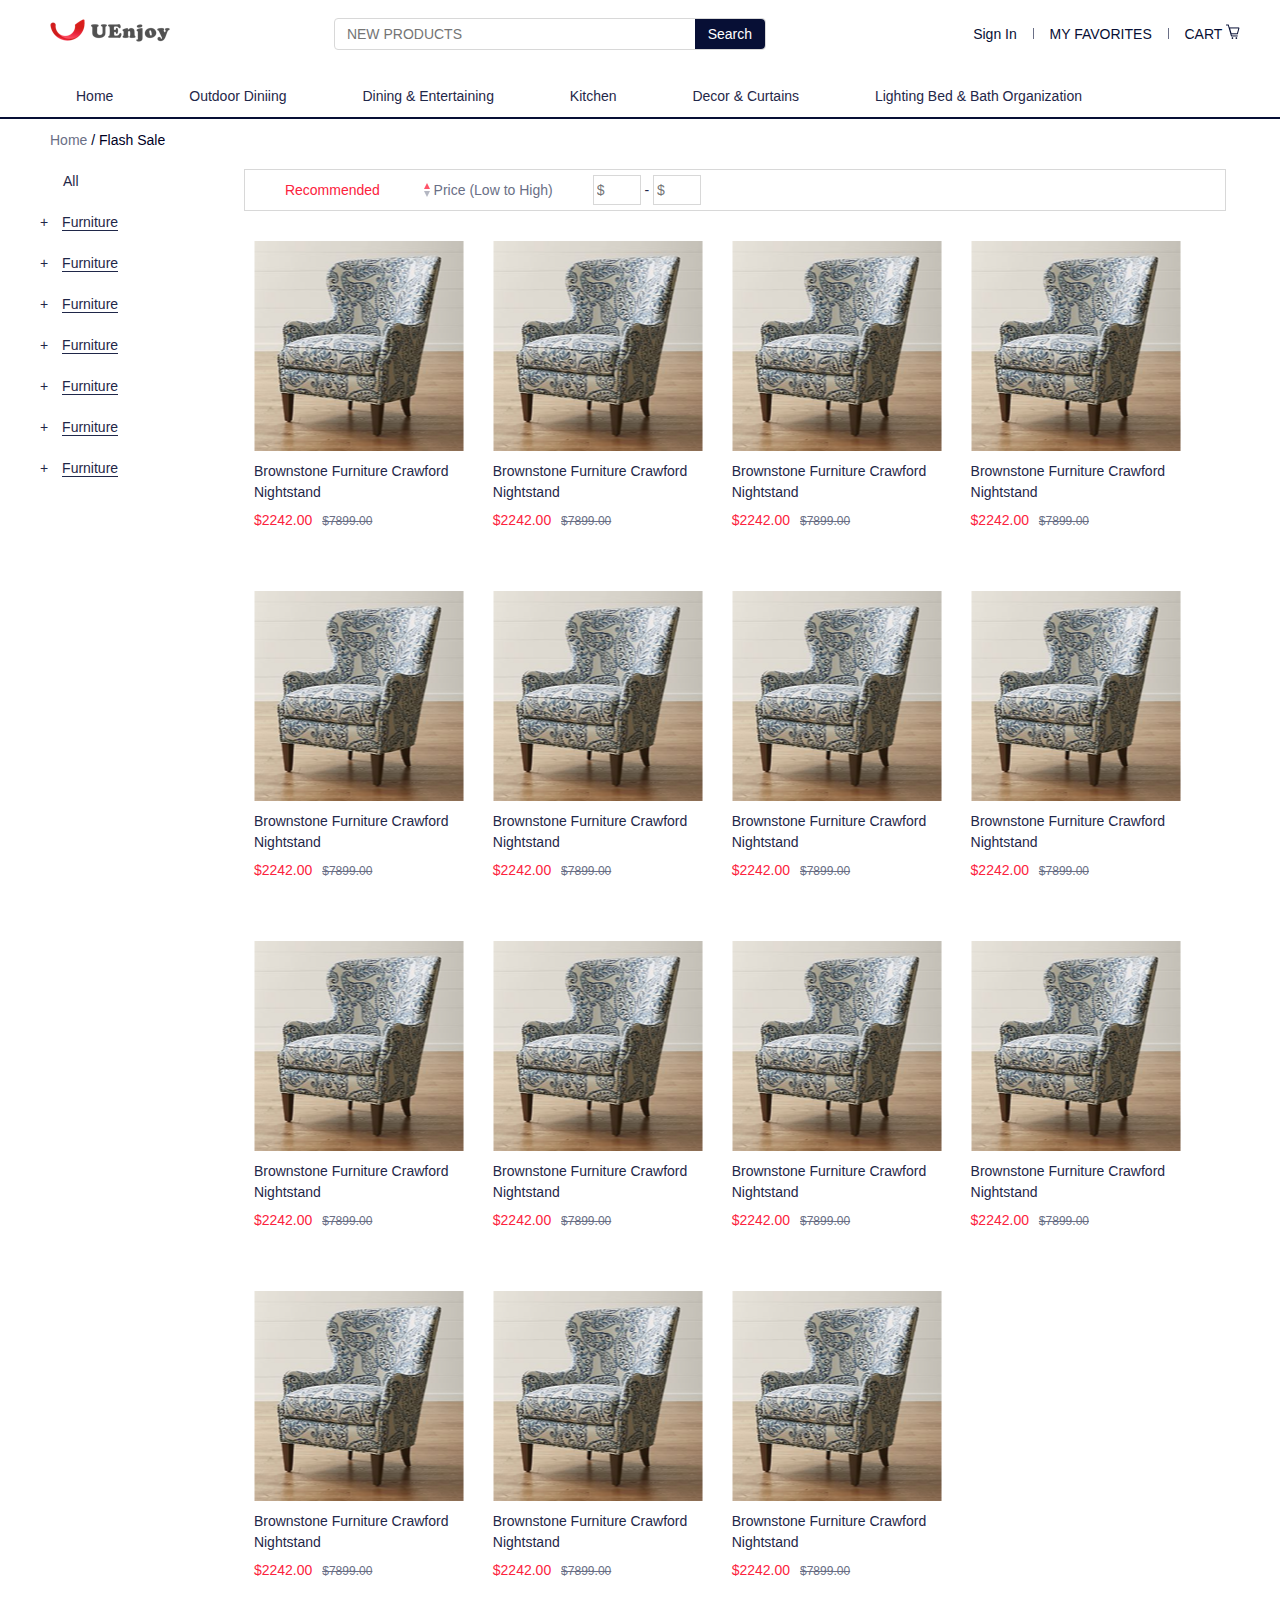
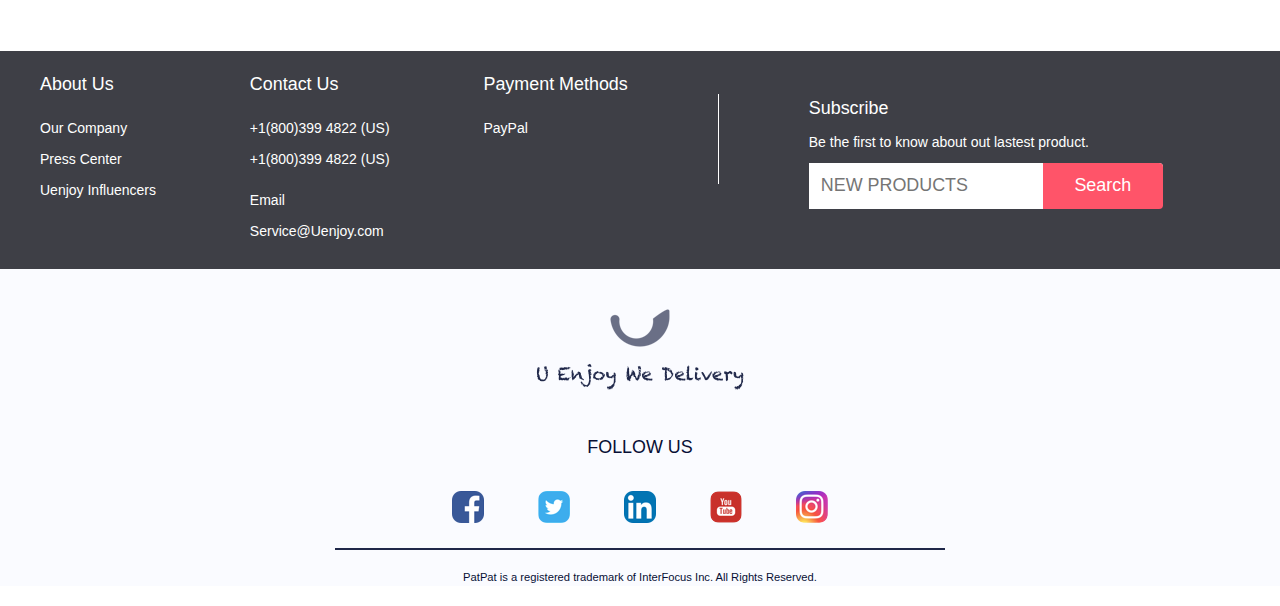
<file: UEnjoyMall/views/product_category.html>
<!DOCTYPE html>
<html>
  <head>
    <meta charset="utf-8">
    <title>产品分类</title>
    <link rel="stylesheet" href="../src/css/global.css">
    <link rel="stylesheet" href="../src/css/product.css" >
    <link rel="stylesheet" href="../src/css/product-category.css" >
  </head>
  <body>
    <div class="header">
      <div class="container">
        <div class="nav">
          <div class="block2inline">
            <a href="./index.html" class="header-logo" target="_blank"></a>
          </div>

          <div class="search block2inline">

            <div class="search-panel-fields ">
              <input type="text" class="search-input" placeholder="NEW PRODUCTS" autocomplete="off">
            </div>
            <div class="search-button ">
              <button class="btn-search">Search</button></div>
          </div>
          <ul class="nav-content" id="idmenu">
            <li class="item">
              <a href="#">Sign In</a>
              <ul>
                <li class="menu-item">
                  <a href="">Notification</a>
                </li>
                <li class="menu-item">
                  <a href="">Orders</a>
                </li>
                <li class="menu-item">
                  <a href="#">Reviews</a>
                </li>
                <li class="menu-item">
                  <a href="">Shipping</a>
                </li>
              </ul>
            </li>
            <li class="line item" ></li>
            <li class="item">
              <a href="#">MY FAVORITES</a>
              <ul>
                <li class="menu-item">
                  <a href="">Notification</a>
                </li>
                <li class="menu-item">
                  <a href="">Orders</a>
                </li>
                <li class="menu-item">
                  <a href="#">Reviews</a>
                </li>
                <li class="menu-item">
                  <a href="">Shipping</a>
                </li>
              </ul>
            </li>
              <li class="line item"></li>
            <li class="item">
              <a href="#">CART</a>
              <img src="../src/assets/Shopping_Card.png" alt="购物车" />
              <ul>
                <li class="menu-item">
                  <a href="">Notification</a>
                </li>
                <li class="menu-item">
                  <a href="">Orders</a>
                </li>
                <li class="menu-item">
                  <a href="#">Reviews</a>
                </li>
                <li class="menu-item">
                  <a href="">Shipping</a>
                </li>
              </ul>
            </li>
          </ul>
        </div>
        <ul class="category">
          <li class="block2inline">
            <a href="" class="item-category">Home</a></li>
          <li class="block2inline">
            <a href="" class="item-category">Outdoor Diniing</a></li>
          <li class="block2inline">
            <a href="" class="item-category">Dining & Entertaining</a></li>
          <li class="block2inline">
            <a href="" class="item-category">Kitchen</a></li>
          <li class="block2inline">
            <a href="" class="item-category">Decor & Curtains</a></li>
          <li class="block2inline">
            <a href="" class="item-category">Lighting Bed & Bath Organization</a></li>

        </ul>
      </div>
    </div>


    <div class="container ">
      <div class="product-category block2inline">
        <div class="location">
          <a href="./index.html" class="location-a ">Home</a>
          <span class="location-name2"> / Flash Sale</span>
        </div>
        <div class="category-detail ">
           <ul class="top-nav">
             <li>
               <a href="#" class="category-all">All</a>
             </li>
             <li>
               <a href="#" class="hide">
                 <span class="top-span">+</span>
                 <span class="category-name">Furniture</span>
               </a>
               <ul class="second-nav">
                 <li>Chris Furniture</li>
                 <li>Living Room Furniture</li>
                 <li>Chris Furniture</li>
                 <li>Living Room Furniture</li>
                 <li>Chris Furniture</li>
                 <li>Living Room Furniture</li>
               </ul>
             </li>
             <li>
               <a href="#" class="hide">
                 <span class="top-span">+</span>
                  <span class="category-name">Furniture</span>
               </a>
               <ul class="second-nav">
                 <li>Chris Furniture</li>
                 <li>Living Room Furniture</li>
                 <li>Chris Furniture</li>
                 <li>Living Room Furniture</li>
                 <li>Chris Furniture</li>
                 <li>Living Room Furniture</li>
               </ul>
             </li>
             <li>
               <a href="#" class="hide">
                 <span class="top-span">+</span>
                  <span class="category-name">Furniture</span>
               </a>
               <ul class="second-nav">
                 <li>Chris Furniture</li>
                 <li>Living Room Furniture</li>
                 <li>Chris Furniture</li>
                 <li>Living Room Furniture</li>
                 <li>Chris Furniture</li>
                 <li>Living Room Furniture</li>
               </ul>
             </li>
             <li>
               <a href="#" class="hide">
                 <span class="top-span">+</span>
                  <span class="category-name">Furniture</span>
               </a>
               <ul class="second-nav">
                 <li>Chris Furniture</li>
                 <li>Living Room Furniture</li>
                 <li>Chris Furniture</li>
                 <li>Living Room Furniture</li>
                 <li>Chris Furniture</li>
                 <li>Living Room Furniture</li>
               </ul>
             </li>
             <li>
               <a href="#" class="hide">
                 <span class="top-span">+</span>
                  <span class="category-name">Furniture</span>
               </a>
               <ul class="second-nav">
                 <li>Chris Furniture</li>
                 <li>Living Room Furniture</li>
                 <li>Chris Furniture</li>
                 <li>Living Room Furniture</li>
                 <li>Chris Furniture</li>
                 <li>Living Room Furniture</li>
               </ul>
             </li>
             <li>
               <a href="#" class="hide">
                 <span class="top-span">+</span>
                  <span class="category-name">Furniture</span>
               </a>
               <ul class="second-nav">
                 <li>Chris Furniture</li>
                 <li>Living Room Furniture</li>
                 <li>Chris Furniture</li>
                 <li>Living Room Furniture</li>
                 <li>Chris Furniture</li>
                 <li>Living Room Furniture</li>
               </ul>
             </li>
             <li>
               <a href="#" class="hide">
                 <span class="top-span">+</span>
                  <span class="category-name">Furniture</span>
               </a>
               <ul class="second-nav">
                 <li>Chris Furniture</li>
                 <li>Living Room Furniture</li>
                 <li>Chris Furniture</li>
                 <li>Living Room Furniture</li>
                 <li>Chris Furniture</li>
                 <li>Living Room Furniture</li>
               </ul>
             </li>

           </ul>
        </div>
      </div>
      <div class="product-content block2inline">
        <div class="product-filter">
          <div class="float-left filter-detail">
            <a href="#" class="filter ">Recommended</a>
            <a href="#">
              <div class="filter-img">
                <div class="up-img block2inline">

                </div>
                <div class="down-img block2inline">

                </div>
              </div>
              <span class="price-sort">Price (Low to High)</span>
            </a>
          </div>
          <div class="float-left input-price">
            <div class="boxTop">
              <input type="text" class="" placeholder="$"> -
              <input type="text" class="" placeholder="$">
            </div>
            <ul class="boxCon">
              <li class="first">
                <a href="#" class="clear">clear</a>
                <a href="">
                  <button type="button" class="submit-btn" name="button">submit</button>
                </a>
              </li>
              <li>
                <a href="#">$0-500</a>
              </li>
              <li>
                <a href="#">$1000-1500</a>
              </li>
              <li>
                  <a href="#">$1500-2000</a>
              </li>

            </ul>

          </div>

        </div>
        <div class="product-detail category-product-list">
          <ul class="floor-list">
            <li class="floor-item">
              <a href="">
                <div class="product-img-wrapper">
                  <img src="../src/assets/chair.png" class="product-img">
                </div>
                <p class="multi-break product-name ">Brownstone Furniture Crawford Nightstand</p>
                <div class="product-price">
                  <span class="present-price">$2242.00</span>
                  <span class="original-price">$7899.00</span>
                </div>
                <div class="product-hover">
                    <p class="off block2inline">50%OFF</p>
                    <img src="../src/assets/like.png" class="like" />
                </div>

              </a>
            </li>
            <li class="floor-item">
              <a href="">
                <div class="product-img-wrapper">
                  <img src="../src/assets/chair.png" class="product-img">
                </div>
                <p class="multi-break product-name ">Brownstone Furniture Crawford Nightstand</p>
                <div class="product-price">
                  <span class="present-price">$2242.00</span>
                  <span class="original-price">$7899.00</span>
                </div>
                <div class="product-hover">
                    <p class="off block2inline">50%OFF</p>
                    <img src="../src/assets/like.png" class="like" />
                </div>

              </a>
            </li>
            <li class="floor-item">
              <a href="">
                <div class="product-img-wrapper">
                  <img src="../src/assets/chair.png" class="product-img">
                </div>
                <p class="multi-break product-name ">Brownstone Furniture Crawford Nightstand</p>
                <div class="product-price">
                  <span class="present-price">$2242.00</span>
                  <span class="original-price">$7899.00</span>
                </div>
                <div class="product-hover">
                    <p class="off block2inline">50%OFF</p>
                    <img src="../src/assets/like.png" class="like" />
                </div>

              </a>
            </li>
            <li class="floor-item">
              <a href="">
                <div class="product-img-wrapper">
                  <img src="../src/assets/chair.png" class="product-img">
                </div>
                <p class="multi-break product-name ">Brownstone Furniture Crawford Nightstand</p>
                <div class="product-price">
                  <span class="present-price">$2242.00</span>
                  <span class="original-price">$7899.00</span>
                </div>
                <div class="product-hover">
                    <p class="off block2inline">50%OFF</p>
                    <img src="../src/assets/like.png" class="like" />
                </div>

              </a>
            </li>
            <li class="floor-item">
              <a href="">
                <div class="product-img-wrapper">
                  <img src="../src/assets/chair.png" class="product-img">
                </div>
                <p class="multi-break product-name ">Brownstone Furniture Crawford Nightstand</p>
                <div class="product-price">
                  <span class="present-price">$2242.00</span>
                  <span class="original-price">$7899.00</span>
                </div>
                <div class="product-hover">
                    <p class="off block2inline">50%OFF</p>
                    <img src="../src/assets/like.png" class="like" />
                </div>

              </a>
            </li>
            <li class="floor-item">
              <a href="">
                <div class="product-img-wrapper">
                  <img src="../src/assets/chair.png" class="product-img">
                </div>
                <p class="multi-break product-name ">Brownstone Furniture Crawford Nightstand</p>
                <div class="product-price">
                  <span class="present-price">$2242.00</span>
                  <span class="original-price">$7899.00</span>
                </div>
                <div class="product-hover">
                    <p class="off block2inline">50%OFF</p>
                    <img src="../src/assets/like.png" class="like" />
                </div>

              </a>
            </li>
            <li class="floor-item">
              <a href="">
                <div class="product-img-wrapper">
                  <img src="../src/assets/chair.png" class="product-img">
                </div>
                <p class="multi-break product-name ">Brownstone Furniture Crawford Nightstand</p>
                <div class="product-price">
                  <span class="present-price">$2242.00</span>
                  <span class="original-price">$7899.00</span>
                </div>
                <div class="product-hover">
                    <p class="off block2inline">50%OFF</p>
                    <img src="../src/assets/like.png" class="like" />
                </div>

              </a>
            </li>
            <li class="floor-item">
              <a href="">
                <div class="product-img-wrapper">
                  <img src="../src/assets/chair.png" class="product-img">
                </div>
                <p class="multi-break product-name ">Brownstone Furniture Crawford Nightstand</p>
                <div class="product-price">
                  <span class="present-price">$2242.00</span>
                  <span class="original-price">$7899.00</span>
                </div>
                <div class="product-hover">
                    <p class="off block2inline">50%OFF</p>
                    <img src="../src/assets/like.png" class="like" />
                </div>

              </a>
            </li>
            <li class="floor-item">
              <a href="">
                <div class="product-img-wrapper">
                  <img src="../src/assets/chair.png" class="product-img">
                </div>
                <p class="multi-break product-name ">Brownstone Furniture Crawford Nightstand</p>
                <div class="product-price">
                  <span class="present-price">$2242.00</span>
                  <span class="original-price">$7899.00</span>
                </div>
                <div class="product-hover">
                    <p class="off block2inline">50%OFF</p>
                    <img src="../src/assets/like.png" class="like" />
                </div>

              </a>
            </li>
            <li class="floor-item">
              <a href="">
                <div class="product-img-wrapper">
                  <img src="../src/assets/chair.png" class="product-img">
                </div>
                <p class="multi-break product-name ">Brownstone Furniture Crawford Nightstand</p>
                <div class="product-price">
                  <span class="present-price">$2242.00</span>
                  <span class="original-price">$7899.00</span>
                </div>
                <div class="product-hover">
                    <p class="off block2inline">50%OFF</p>
                    <img src="../src/assets/like.png" class="like" />
                </div>

              </a>
            </li>
            <li class="floor-item">
              <a href="">
                <div class="product-img-wrapper">
                  <img src="../src/assets/chair.png" class="product-img">
                </div>
                <p class="multi-break product-name ">Brownstone Furniture Crawford Nightstand</p>
                <div class="product-price">
                  <span class="present-price">$2242.00</span>
                  <span class="original-price">$7899.00</span>
                </div>
                <div class="product-hover">
                    <p class="off block2inline">50%OFF</p>
                    <img src="../src/assets/like.png" class="like" />
                </div>

              </a>
            </li>
            <li class="floor-item">
              <a href="">
                <div class="product-img-wrapper">
                  <img src="../src/assets/chair.png" class="product-img">
                </div>
                <p class="multi-break product-name ">Brownstone Furniture Crawford Nightstand</p>
                <div class="product-price">
                  <span class="present-price">$2242.00</span>
                  <span class="original-price">$7899.00</span>
                </div>
                <div class="product-hover">
                    <p class="off block2inline">50%OFF</p>
                    <img src="../src/assets/like.png" class="like" />
                </div>

              </a>
            </li>
            <li class="floor-item">
              <a href="">
                <div class="product-img-wrapper">
                  <img src="../src/assets/chair.png" class="product-img">
                </div>
                <p class="multi-break product-name ">Brownstone Furniture Crawford Nightstand</p>
                <div class="product-price">
                  <span class="present-price">$2242.00</span>
                  <span class="original-price">$7899.00</span>
                </div>
                <div class="product-hover">
                    <p class="off block2inline">50%OFF</p>
                    <img src="../src/assets/like.png" class="like" />
                </div>

              </a>
            </li>
            <li class="floor-item">
              <a href="">
                <div class="product-img-wrapper">
                  <img src="../src/assets/chair.png" class="product-img">
                </div>
                <p class="multi-break product-name ">Brownstone Furniture Crawford Nightstand</p>
                <div class="product-price">
                  <span class="present-price">$2242.00</span>
                  <span class="original-price">$7899.00</span>
                </div>
                <div class="product-hover">
                    <p class="off block2inline">50%OFF</p>
                    <img src="../src/assets/like.png" class="like" />
                </div>

              </a>
            </li>
            <li class="floor-item">
              <a href="">
                <div class="product-img-wrapper">
                  <img src="../src/assets/chair.png" class="product-img">
                </div>
                <p class="multi-break product-name ">Brownstone Furniture Crawford Nightstand</p>
                <div class="product-price">
                  <span class="present-price">$2242.00</span>
                  <span class="original-price">$7899.00</span>
                </div>
                <div class="product-hover">
                    <p class="off block2inline">50%OFF</p>
                    <img src="../src/assets/like.png" class="like" />
                </div>

              </a>
            </li>
          </ul>
        </div>
      </div>
    </div>
    <div class="footer">
      <div class="footer_server">
        <div class="container">
          <div class="foot-link ">
            <div class="about_us block2inline">
              <p>About Us</p>
              <ul>
                <li><a href="">Our Company</a></li>
                <li><a href="">Press Center </a></li>
                <li><a href="">Uenjoy Influencers</a></li>
              </ul>
            </div>

            <div class="contact_us block2inline">
              <p>Contact Us</p>
              <ul>
                <li><a href="">+1(800)399 4822 (US)</a></li>
                <li><a href="">+1(800)399 4822 (US)</a></li>
              </ul>
              <ul>
                <li><a href="">Email</a></li>
                <li><a href="">Service@Uenjoy.com</a></li>
              </ul>
            </div>
            <div class="payment_method block2inline">
              <p>Payment Methods</p>
              <ul>
                <li><a href="">PayPal</a></li>
              </ul>
            </div>
          </div>
          <div class="footer-vertical-line"></div>
          <div class="subscribe clearfix">
            <p class="subscribe-title">Subscribe</p>
            <p class="subscribe-content">
              Be the first to know about out lastest product.
            </p>
            <div class="subscribe-submit block2inline">

              <div class="clearfix block2inline">
                <input type="text" class="search-input" placeholder="NEW PRODUCTS" autocomplete="off">
              </div>
              <div class="footer-submit">
                <button >Search</button></div>
            </div>

          </div>
        </div>
      </div>

      <div class="footer-nav ">
          <div >
            <img src="../src/assets/uenjoy.png" alt="U Enjoy" class="uenjoy-img">
          </div>
          <div >
            <img src="../src/assets/UEnjoy_Delivery.png" alt="U Enjoy We Delivery" />
            <p class="follow_us">FOLLOW US</p>
          <div class="follow_us-content">
            <img src="../src/assets/Facebook.png" alt="Facebook" class="follow_us_img follow-space-right">
            <img src="../src/assets/tw.png" alt="Twitter" class="follow_us_img follow-space-right">
            <img src="../src/assets/LinkedIn.png" alt="LinkedIn" class="follow_us_img follow-space-right">
            <img src="../src/assets/YouTube.png" alt="YouTube" class="follow_us_img follow-space-right">
            <img src="../src/assets/ins.png" alt="instagram" class="follow_us_img">
          </div>
          <div class="footer-line"></div>
          <p class="footer-tip">PatPat is a registered trademark of InterFocus Inc. All Rights Reserved.</p>
        </div>

      </div>

    </div>

    <script type="text/javascript" src="../src/lib/js/jquery-3.1.1.js"></script>
    <script type="text/javascript" src="../src/lib/js/jquery.mnmenu.js"></script>
    <script type="text/javascript" src="../src/js/product.js"></script>
  </body>
</html>
</file>
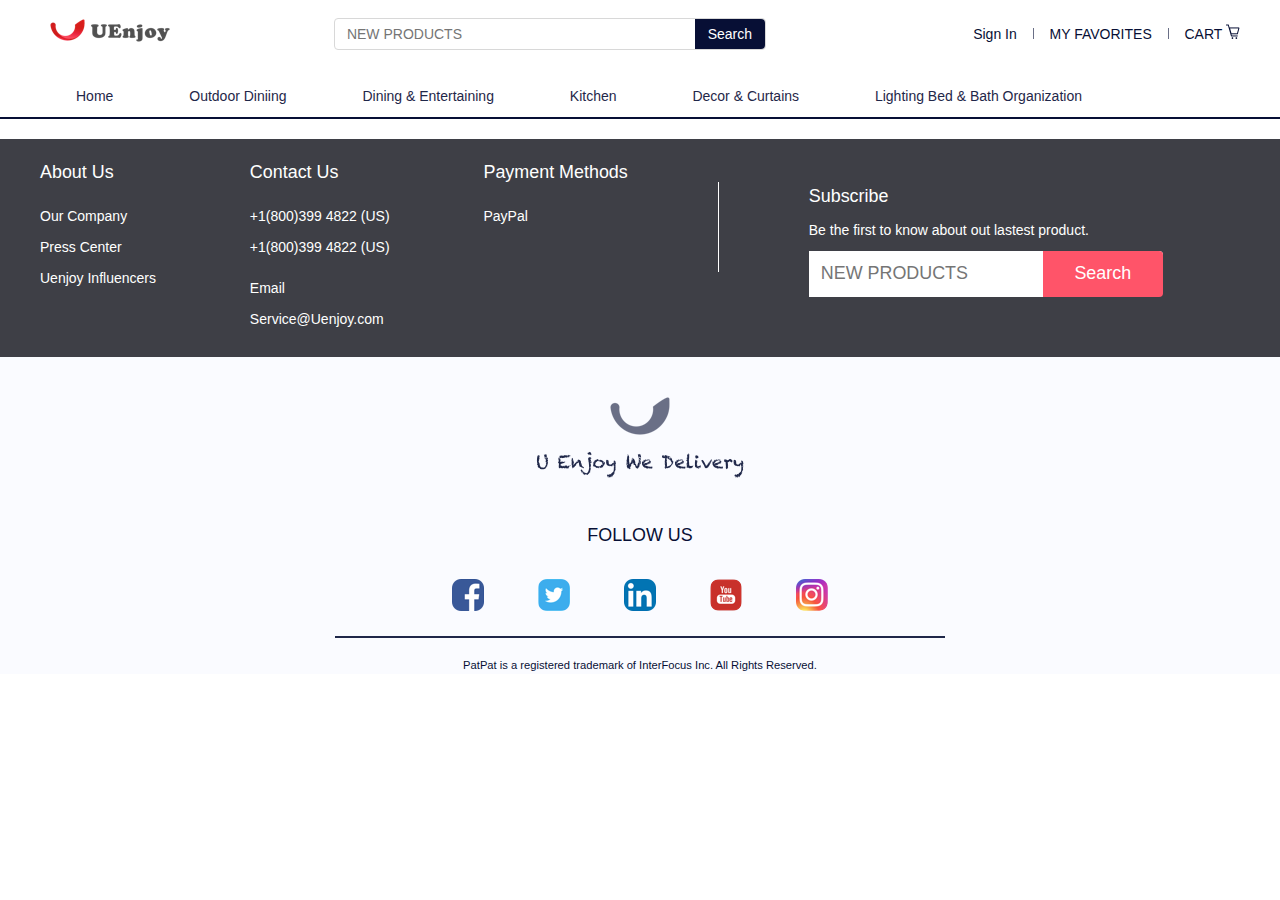
<file: UEnjoyMall/views/product_detail.html>
<!DOCTYPE html>
<html>
  <head>
    <meta charset="utf-8">
    <title>商品详情</title>
    <link rel="stylesheet" href="../src/css/global.css">
    <link rel="stylesheet" href="../src/css/product.css" >
  </head>
  <body>
    <div class="header">
      <div class="container">
        <div class="nav">
          <div class="block2inline">
            <a href="./index.html" class="header-logo" target="_blank"></a>
          </div>

          <div class="search block2inline">

            <div class="search-panel-fields ">
              <input type="text" class="search-input" placeholder="NEW PRODUCTS" autocomplete="off">
            </div>
            <div class="search-button ">
              <button class="btn-search">Search</button></div>
          </div>
          <ul class="nav-content" id="idmenu">
            <li class="item">
              <a href="#">Sign In</a>
              <ul>
                <li class="menu-item">
                  <a href="">Notification</a>
                </li>
                <li class="menu-item">
                  <a href="">Orders</a>
                </li>
                <li class="menu-item">
                  <a href="#">Reviews</a>
                </li>
                <li class="menu-item">
                  <a href="">Shipping</a>
                </li>
              </ul>
            </li>
            <li class="line item" ></li>
            <li class="item">
              <a href="#">MY FAVORITES</a>
              <ul>
                <li class="menu-item">
                  <a href="">Notification</a>
                </li>
                <li class="menu-item">
                  <a href="">Orders</a>
                </li>
                <li class="menu-item">
                  <a href="#">Reviews</a>
                </li>
                <li class="menu-item">
                  <a href="">Shipping</a>
                </li>
              </ul>
            </li>
              <li class="line item"></li>
            <li class="item">
              <a href="#">CART</a>
              <img src="../src/assets/Shopping_Card.png" alt="购物车" />
              <ul>
                <li class="menu-item">
                  <a href="">Notification</a>
                </li>
                <li class="menu-item">
                  <a href="">Orders</a>
                </li>
                <li class="menu-item">
                  <a href="#">Reviews</a>
                </li>
                <li class="menu-item">
                  <a href="">Shipping</a>
                </li>
              </ul>
            </li>
          </ul>
        </div>
        <ul class="category">
          <li class="block2inline">
            <a href="" class="item-category">Home</a></li>
          <li class="block2inline">
            <a href="" class="item-category">Outdoor Diniing</a></li>
          <li class="block2inline">
            <a href="" class="item-category">Dining & Entertaining</a></li>
          <li class="block2inline">
            <a href="" class="item-category">Kitchen</a></li>
          <li class="block2inline">
            <a href="" class="item-category">Decor & Curtains</a></li>
          <li class="block2inline">
            <a href="" class="item-category">Lighting Bed & Bath Organization</a></li>

        </ul>
      </div>
    </div>
    <div class="container">
      <div class="top-space-10">

      </div>
    </div>
    <div class="footer">
      <div class="footer_server">
        <div class="container">
          <div class="foot-link ">
            <div class="about_us block2inline">
              <p>About Us</p>
              <ul>
                <li><a href="">Our Company</a></li>
                <li><a href="">Press Center </a></li>
                <li><a href="">Uenjoy Influencers</a></li>
              </ul>
            </div>

            <div class="contact_us block2inline">
              <p>Contact Us</p>
              <ul>
                <li><a href="">+1(800)399 4822 (US)</a></li>
                <li><a href="">+1(800)399 4822 (US)</a></li>
              </ul>
              <ul>
                <li><a href="">Email</a></li>
                <li><a href="">Service@Uenjoy.com</a></li>
              </ul>
            </div>
            <div class="payment_method block2inline">
              <p>Payment Methods</p>
              <ul>
                <li><a href="">PayPal</a></li>
              </ul>
            </div>
          </div>
          <div class="footer-vertical-line"></div>
          <div class="subscribe clearfix">
            <p class="subscribe-title">Subscribe</p>
            <p class="subscribe-content">
              Be the first to know about out lastest product.
            </p>
            <div class="subscribe-submit block2inline">

              <div class="clearfix block2inline">
                <input type="text" class="search-input" placeholder="NEW PRODUCTS" autocomplete="off">
              </div>
              <div class="footer-submit">
                <button >Search</button></div>
            </div>

          </div>
        </div>
      </div>

      <div class="footer-nav ">
          <div >
            <img src="../src/assets/uenjoy.png" alt="U Enjoy" class="uenjoy-img">
          </div>
          <div >
            <img src="../src/assets/UEnjoy_Delivery.png" alt="U Enjoy We Delivery" />
            <p class="follow_us">FOLLOW US</p>
          <div class="follow_us-content">
            <img src="../src/assets/Facebook.png" alt="Facebook" class="follow_us_img follow-space-right">
            <img src="../src/assets/tw.png" alt="Twitter" class="follow_us_img follow-space-right">
            <img src="../src/assets/LinkedIn.png" alt="LinkedIn" class="follow_us_img follow-space-right">
            <img src="../src/assets/YouTube.png" alt="YouTube" class="follow_us_img follow-space-right">
            <img src="../src/assets/ins.png" alt="instagram" class="follow_us_img">
          </div>
          <div class="footer-line"></div>
          <p class="footer-tip">PatPat is a registered trademark of InterFocus Inc. All Rights Reserved.</p>
        </div>

      </div>

    </div>
    <script type="text/javascript" src="../src/lib/js/jquery-3.1.1.js"></script>
    <script type="text/javascript" src="../src/lib/js/jquery.mnmenu.js"></script>
    <script type="text/javascript">
      $(document).ready(function() {
              $('#idmenu').mnmenu();
          });
    </script>
  </body>
</html>
</file>
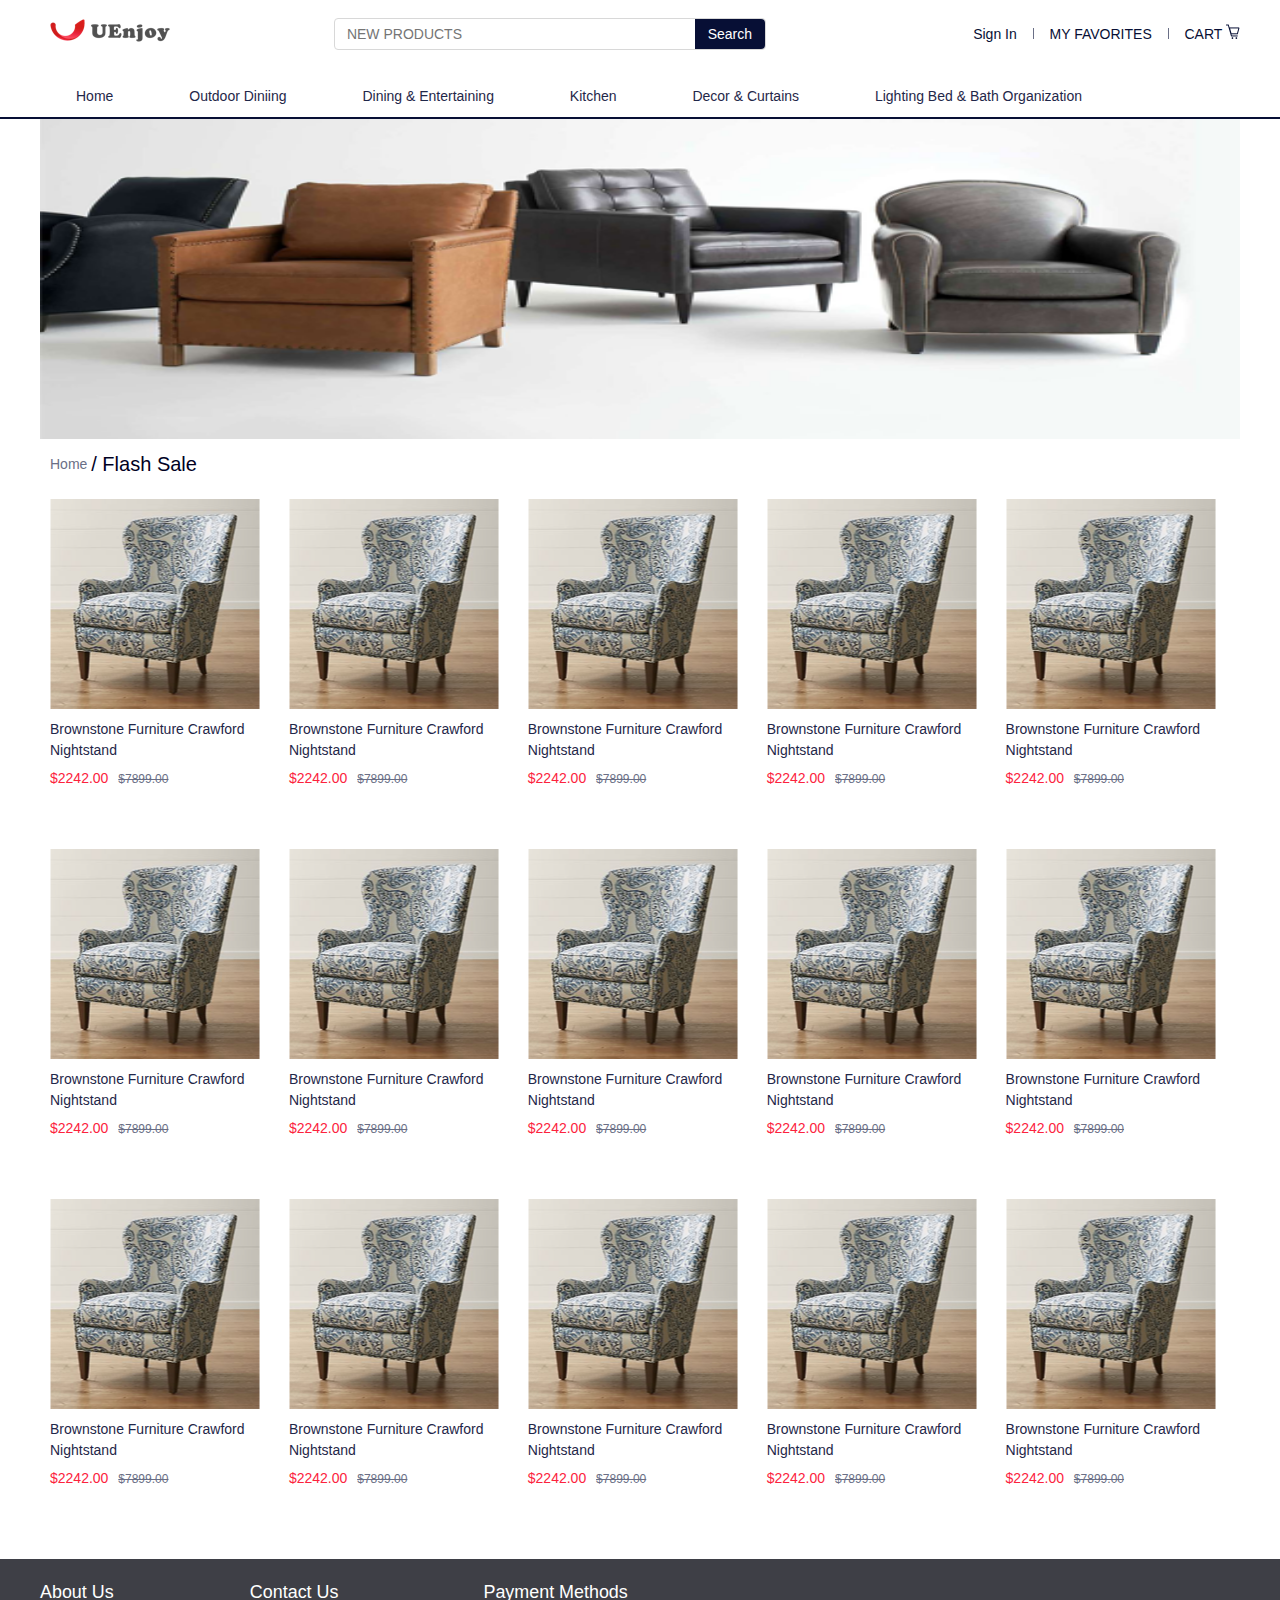
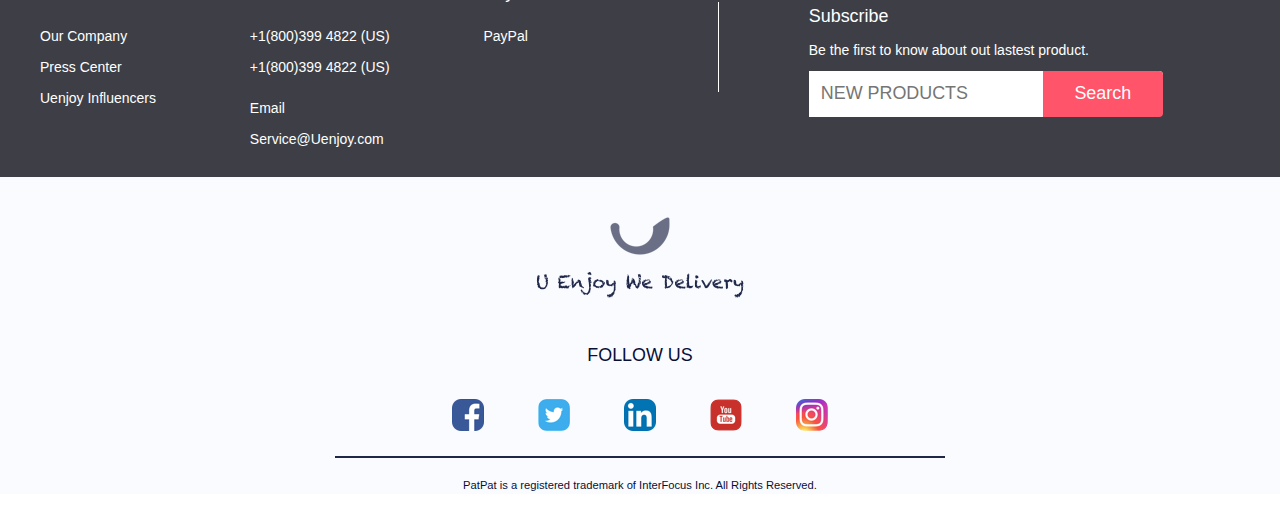
<file: UEnjoyMall/views/product_list.html>
<!DOCTYPE html>
<html>
  <head>
    <meta charset="utf-8">
    <title>活动商品列表</title>
    <link rel="stylesheet" href="../src/css/global.css">
    <link rel="stylesheet" href="../src/css/product.css" >
  </head>
  <body>
    <div class="header">
      <div class="container">
        <div class="nav">
          <div class="block2inline">
            <a href="./index.html" class="header-logo" target="_blank"></a>
          </div>

          <div class="search block2inline">

            <div class="search-panel-fields ">
              <input type="text" class="search-input" placeholder="NEW PRODUCTS" autocomplete="off">
            </div>
            <div class="search-button ">
              <button class="btn-search">Search</button></div>
          </div>
          <ul class="nav-content" id="idmenu">
            <li class="item">
              <a href="#">Sign In</a>
              <ul>
                <li class="menu-item">
                  <a href="">Notification</a>
                </li>
                <li class="menu-item">
                  <a href="">Orders</a>
                </li>
                <li class="menu-item">
                  <a href="#">Reviews</a>
                </li>
                <li class="menu-item">
                  <a href="">Shipping</a>
                </li>
              </ul>
            </li>
            <li class="line item" ></li>
            <li class="item">
              <a href="#">MY FAVORITES</a>
              <ul>
                <li class="menu-item">
                  <a href="">Notification</a>
                </li>
                <li class="menu-item">
                  <a href="">Orders</a>
                </li>
                <li class="menu-item">
                  <a href="#">Reviews</a>
                </li>
                <li class="menu-item">
                  <a href="">Shipping</a>
                </li>
              </ul>
            </li>
              <li class="line item"></li>
            <li class="item">
              <a href="#">CART</a>
              <img src="../src/assets/Shopping_Card.png" alt="购物车" />
              <ul>
                <li class="menu-item">
                  <a href="">Notification</a>
                </li>
                <li class="menu-item">
                  <a href="">Orders</a>
                </li>
                <li class="menu-item">
                  <a href="#">Reviews</a>
                </li>
                <li class="menu-item">
                  <a href="">Shipping</a>
                </li>
              </ul>
            </li>
          </ul>
        </div>
        <ul class="category">
          <li class="block2inline">
            <a href="" class="item-category">Home</a></li>
          <li class="block2inline">
            <a href="" class="item-category">Outdoor Diniing</a></li>
          <li class="block2inline">
            <a href="" class="item-category">Dining & Entertaining</a></li>
          <li class="block2inline">
            <a href="" class="item-category">Kitchen</a></li>
          <li class="block2inline">
            <a href="" class="item-category">Decor & Curtains</a></li>
          <li class="block2inline">
            <a href="" class="item-category">Lighting Bed & Bath Organization</a></li>

        </ul>
      </div>
    </div>
    <div class="container">
      <div class="title-pic">
        <img src="../src/assets/2222222222222.png" class="upper-img">
      </div>
      <div class="location">
        <a href="./index.html" class="location-a">Home</a>
        <span class="location-name"> / Flash Sale</span>
      </div>
      <div class="product-detail items">
        <ul class="floor-list">
          <li class="floor-item">
            <a href="">
              <div class="product-img-wrapper">
                <img src="../src/assets/chair.png" class="product-img">
              </div>
              <p class="multi-break product-name ">Brownstone Furniture Crawford Nightstand</p>
              <div class="product-price">
                <span class="present-price">$2242.00</span>
                <span class="original-price">$7899.00</span>
              </div>
              <div class="product-hover">
                  <p class="off block2inline">50%OFF</p>
                  <img src="../src/assets/like.png" class="like" />
              </div>

            </a>
          </li>
          <li class="floor-item">
            <a href="">
              <div class="product-img-wrapper">
                <img src="../src/assets/chair.png" class="product-img">
              </div>
              <p class="multi-break product-name ">Brownstone Furniture Crawford Nightstand</p>
              <div class="product-price">
                <span class="present-price">$2242.00</span>
                <span class="original-price">$7899.00</span>
              </div>
              <div class="product-hover">
                  <p class="off block2inline">50%OFF</p>
                  <img src="../src/assets/like.png" class="like" />
              </div>

            </a>
          </li>
          <li class="floor-item">
            <a href="">
              <div class="product-img-wrapper">
                <img src="../src/assets/chair.png" class="product-img">
              </div>
              <p class="multi-break product-name ">Brownstone Furniture Crawford Nightstand</p>
              <div class="product-price">
                <span class="present-price">$2242.00</span>
                <span class="original-price">$7899.00</span>
              </div>
              <div class="product-hover">
                  <p class="off block2inline">50%OFF</p>
                  <img src="../src/assets/like.png" class="like" />
              </div>

            </a>
          </li>
          <li class="floor-item">
            <a href="">
              <div class="product-img-wrapper">
                <img src="../src/assets/chair.png" class="product-img">
              </div>
              <p class="multi-break product-name ">Brownstone Furniture Crawford Nightstand</p>
              <div class="product-price">
                <span class="present-price">$2242.00</span>
                <span class="original-price">$7899.00</span>
              </div>
              <div class="product-hover">
                  <p class="off block2inline">50%OFF</p>
                  <img src="../src/assets/like.png" class="like" />
              </div>

            </a>
          </li>
          <li class="floor-item">
            <a href="">
              <div class="product-img-wrapper">
                <img src="../src/assets/chair.png" class="product-img">
              </div>
              <p class="multi-break product-name ">Brownstone Furniture Crawford Nightstand</p>
              <div class="product-price">
                <span class="present-price">$2242.00</span>
                <span class="original-price">$7899.00</span>
              </div>
              <div class="product-hover">
                  <p class="off block2inline">50%OFF</p>
                  <img src="../src/assets/like.png" class="like" />
              </div>

            </a>
          </li>
          <li class="floor-item">
            <a href="">
              <div class="product-img-wrapper">
                <img src="../src/assets/chair.png" class="product-img">
              </div>
              <p class="multi-break product-name ">Brownstone Furniture Crawford Nightstand</p>
              <div class="product-price">
                <span class="present-price">$2242.00</span>
                <span class="original-price">$7899.00</span>
              </div>
              <div class="product-hover">
                  <p class="off block2inline">50%OFF</p>
                  <img src="../src/assets/like.png" class="like" />
              </div>

            </a>
          </li>
          <li class="floor-item">
            <a href="">
              <div class="product-img-wrapper">
                <img src="../src/assets/chair.png" class="product-img">
              </div>
              <p class="multi-break product-name ">Brownstone Furniture Crawford Nightstand</p>
              <div class="product-price">
                <span class="present-price">$2242.00</span>
                <span class="original-price">$7899.00</span>
              </div>
              <div class="product-hover">
                  <p class="off block2inline">50%OFF</p>
                  <img src="../src/assets/like.png" class="like" />
              </div>

            </a>
          </li>
          <li class="floor-item">
            <a href="">
              <div class="product-img-wrapper">
                <img src="../src/assets/chair.png" class="product-img">
              </div>
              <p class="multi-break product-name ">Brownstone Furniture Crawford Nightstand</p>
              <div class="product-price">
                <span class="present-price">$2242.00</span>
                <span class="original-price">$7899.00</span>
              </div>
              <div class="product-hover">
                  <p class="off block2inline">50%OFF</p>
                  <img src="../src/assets/like.png" class="like" />
              </div>

            </a>
          </li>
          <li class="floor-item">
            <a href="">
              <div class="product-img-wrapper">
                <img src="../src/assets/chair.png" class="product-img">
              </div>
              <p class="multi-break product-name ">Brownstone Furniture Crawford Nightstand</p>
              <div class="product-price">
                <span class="present-price">$2242.00</span>
                <span class="original-price">$7899.00</span>
              </div>
              <div class="product-hover">
                  <p class="off block2inline">50%OFF</p>
                  <img src="../src/assets/like.png" class="like" />
              </div>

            </a>
          </li>
          <li class="floor-item">
            <a href="">
              <div class="product-img-wrapper">
                <img src="../src/assets/chair.png" class="product-img">
              </div>
              <p class="multi-break product-name ">Brownstone Furniture Crawford Nightstand</p>
              <div class="product-price">
                <span class="present-price">$2242.00</span>
                <span class="original-price">$7899.00</span>
              </div>
              <div class="product-hover">
                  <p class="off block2inline">50%OFF</p>
                  <img src="../src/assets/like.png" class="like" />
              </div>

            </a>
          </li>
          <li class="floor-item">
            <a href="">
              <div class="product-img-wrapper">
                <img src="../src/assets/chair.png" class="product-img">
              </div>
              <p class="multi-break product-name ">Brownstone Furniture Crawford Nightstand</p>
              <div class="product-price">
                <span class="present-price">$2242.00</span>
                <span class="original-price">$7899.00</span>
              </div>
              <div class="product-hover">
                  <p class="off block2inline">50%OFF</p>
                  <img src="../src/assets/like.png" class="like" />
              </div>

            </a>
          </li>
          <li class="floor-item">
            <a href="">
              <div class="product-img-wrapper">
                <img src="../src/assets/chair.png" class="product-img">
              </div>
              <p class="multi-break product-name ">Brownstone Furniture Crawford Nightstand</p>
              <div class="product-price">
                <span class="present-price">$2242.00</span>
                <span class="original-price">$7899.00</span>
              </div>
              <div class="product-hover">
                  <p class="off block2inline">50%OFF</p>
                  <img src="../src/assets/like.png" class="like" />
              </div>

            </a>
          </li>
          <li class="floor-item">
            <a href="">
              <div class="product-img-wrapper">
                <img src="../src/assets/chair.png" class="product-img">
              </div>
              <p class="multi-break product-name ">Brownstone Furniture Crawford Nightstand</p>
              <div class="product-price">
                <span class="present-price">$2242.00</span>
                <span class="original-price">$7899.00</span>
              </div>
              <div class="product-hover">
                  <p class="off block2inline">50%OFF</p>
                  <img src="../src/assets/like.png" class="like" />
              </div>

            </a>
          </li>
          <li class="floor-item">
            <a href="">
              <div class="product-img-wrapper">
                <img src="../src/assets/chair.png" class="product-img">
              </div>
              <p class="multi-break product-name ">Brownstone Furniture Crawford Nightstand</p>
              <div class="product-price">
                <span class="present-price">$2242.00</span>
                <span class="original-price">$7899.00</span>
              </div>
              <div class="product-hover">
                  <p class="off block2inline">50%OFF</p>
                  <img src="../src/assets/like.png" class="like" />
              </div>

            </a>
          </li>
          <li class="floor-item">
            <a href="">
              <div class="product-img-wrapper">
                <img src="../src/assets/chair.png" class="product-img">
              </div>
              <p class="multi-break product-name ">Brownstone Furniture Crawford Nightstand</p>
              <div class="product-price">
                <span class="present-price">$2242.00</span>
                <span class="original-price">$7899.00</span>
              </div>
              <div class="product-hover">
                  <p class="off block2inline">50%OFF</p>
                  <img src="../src/assets/like.png" class="like" />
              </div>

            </a>
          </li>
        </ul>
      </div>
    </div>
    <div class="footer">
      <div class="footer_server">
        <div class="container">
          <div class="foot-link ">
            <div class="about_us block2inline">
              <p>About Us</p>
              <ul>
                <li><a href="">Our Company</a></li>
                <li><a href="">Press Center </a></li>
                <li><a href="">Uenjoy Influencers</a></li>
              </ul>
            </div>

            <div class="contact_us block2inline">
              <p>Contact Us</p>
              <ul>
                <li><a href="">+1(800)399 4822 (US)</a></li>
                <li><a href="">+1(800)399 4822 (US)</a></li>
              </ul>
              <ul>
                <li><a href="">Email</a></li>
                <li><a href="">Service@Uenjoy.com</a></li>
              </ul>
            </div>
            <div class="payment_method block2inline">
              <p>Payment Methods</p>
              <ul>
                <li><a href="">PayPal</a></li>
              </ul>
            </div>
          </div>
          <div class="footer-vertical-line"></div>
          <div class="subscribe clearfix">
            <p class="subscribe-title">Subscribe</p>
            <p class="subscribe-content">
              Be the first to know about out lastest product.
            </p>
            <div class="subscribe-submit block2inline">

              <div class="clearfix block2inline">
                <input type="text" class="search-input" placeholder="NEW PRODUCTS" autocomplete="off">
              </div>
              <div class="footer-submit">
                <button >Search</button></div>
            </div>

          </div>
        </div>
      </div>

      <div class="footer-nav ">
          <div >
            <img src="../src/assets/uenjoy.png" alt="U Enjoy" class="uenjoy-img">
          </div>
          <div >
            <img src="../src/assets/UEnjoy_Delivery.png" alt="U Enjoy We Delivery" />
            <p class="follow_us">FOLLOW US</p>
          <div class="follow_us-content">
            <img src="../src/assets/Facebook.png" alt="Facebook" class="follow_us_img follow-space-right">
            <img src="../src/assets/tw.png" alt="Twitter" class="follow_us_img follow-space-right">
            <img src="../src/assets/LinkedIn.png" alt="LinkedIn" class="follow_us_img follow-space-right">
            <img src="../src/assets/YouTube.png" alt="YouTube" class="follow_us_img follow-space-right">
            <img src="../src/assets/ins.png" alt="instagram" class="follow_us_img">
          </div>
          <div class="footer-line"></div>
          <p class="footer-tip">PatPat is a registered trademark of InterFocus Inc. All Rights Reserved.</p>
        </div>

      </div>

    </div>
    <script type="text/javascript" src="../src/lib/js/jquery-3.1.1.js"></script>
    <script type="text/javascript" src="../src/lib/js/jquery.mnmenu.js"></script>
    <script type="text/javascript">
      $(document).ready(function() {
              $('#idmenu').mnmenu();
          });
    </script>
  </body>
</html>
</file>
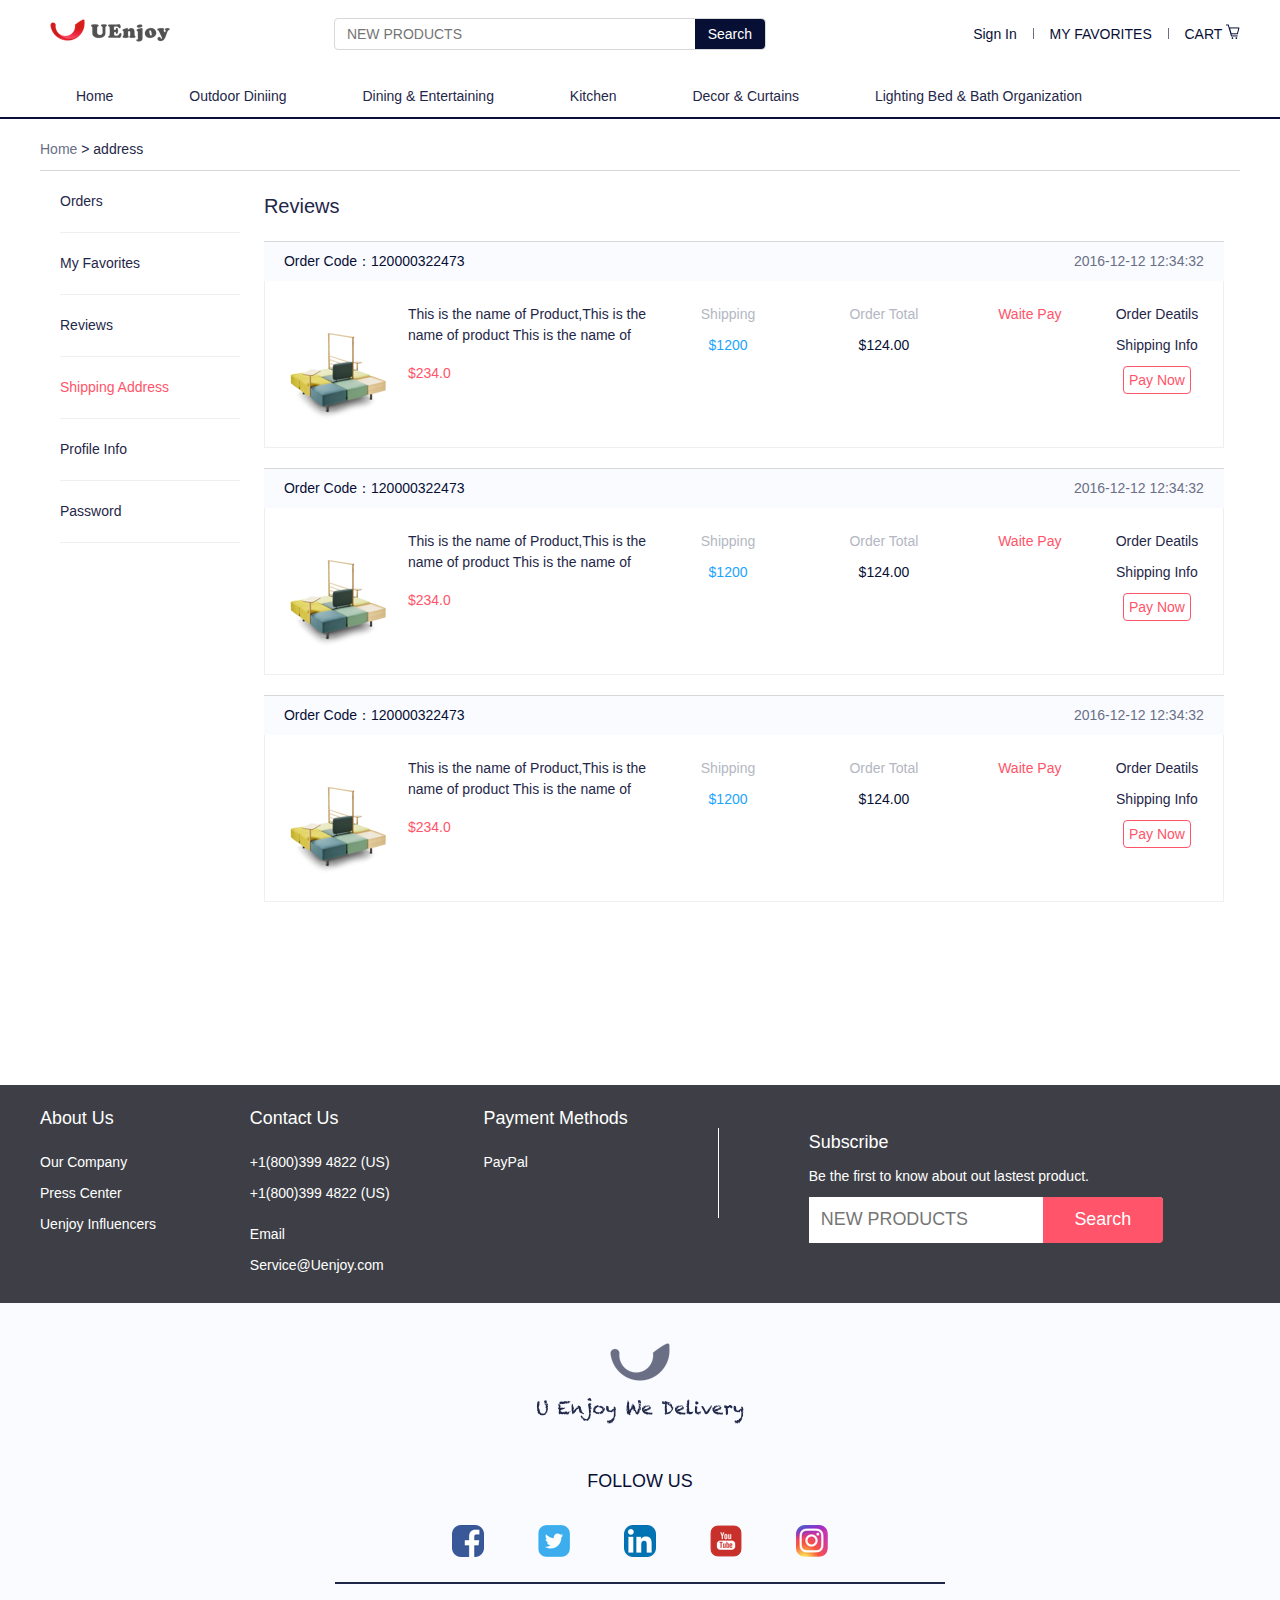
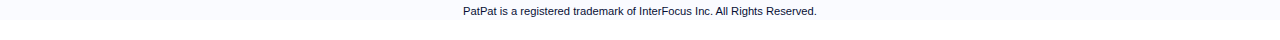
<file: UEnjoyMall/views/reviews.html>
<!DOCTYPE html>
<html>
  <head>
    <meta charset="utf-8">
    <title>个人中心</title>
    <link rel="stylesheet" href="../src/css/global.css">
    <link rel="stylesheet" href="../src/css/profile.css">
  </head>
  <body>
    <div class="header">
      <div class="container">
        <div class="nav">
          <div class="block2inline">
            <a href="./index.html" class="header-logo" target="_blank"></a>
          </div>

          <div class="search block2inline">

            <div class="search-panel-fields ">
              <input type="text" class="search-input" placeholder="NEW PRODUCTS" autocomplete="off">
            </div>
            <div class="search-button ">
              <button class="btn-search">Search</button></div>
          </div>
          <ul class="nav-content" id="idmenu">
            <li class="item">
              <a href="#">Sign In</a>
              <ul>
                <li class="menu-item">
                  <a href="">Notification</a>
                </li>
                <li class="menu-item">
                  <a href="">Orders</a>
                </li>
                <li class="menu-item">
                  <a href="#">Reviews</a>
                </li>
                <li class="menu-item">
                  <a href="">Shipping</a>
                </li>
              </ul>
            </li>
            <li class="line item" ></li>
            <li class="item">
              <a href="#">MY FAVORITES</a>
              <ul>
                <li class="menu-item">
                  <a href="">Notification</a>
                </li>
                <li class="menu-item">
                  <a href="">Orders</a>
                </li>
                <li class="menu-item">
                  <a href="#">Reviews</a>
                </li>
                <li class="menu-item">
                  <a href="">Shipping</a>
                </li>
              </ul>
            </li>
              <li class="line item"></li>
            <li class="item">
              <a href="#">CART</a>
              <img src="../src/assets/Shopping_Card.png" alt="购物车" />
              <ul>
                <li class="menu-item">
                  <a href="">Notification</a>
                </li>
                <li class="menu-item">
                  <a href="">Orders</a>
                </li>
                <li class="menu-item">
                  <a href="#">Reviews</a>
                </li>
                <li class="menu-item">
                  <a href="">Shipping</a>
                </li>
              </ul>
            </li>
          </ul>
        </div>
        <ul class="category">
          <li class="block2inline">
            <a href="" class="item-category">Home</a></li>
          <li class="block2inline">
            <a href="" class="item-category">Outdoor Diniing</a></li>
          <li class="block2inline">
            <a href="" class="item-category">Dining & Entertaining</a></li>
          <li class="block2inline">
            <a href="" class="item-category">Kitchen</a></li>
          <li class="block2inline">
            <a href="" class="item-category">Decor & Curtains</a></li>
          <li class="block2inline">
            <a href="" class="item-category">Lighting Bed & Bath Organization</a></li>

        </ul>
      </div>
    </div>
    <div class="container profile-space-bottom">
      <div class="top-space-20 nav-top">
        <a href="#" class="nav-category">Home</a> >
        <a href="#" class="nav-current">address</a>
      </div>
      <div class="profile">
        <div class="block2inline nav-profile">
          <ul >
            <li><a href="./order.html" class="default">Orders</a></li>
            <li><a href="./my_favorites.html" class="default">My Favorites</a></li>
            <li><a href="./reviews.html" class="default">Reviews</a></li>
            <li><a href="./manage_address.html" class="active">Shipping Address</a></li>
            <li><a href="./change_name.html" class="default">Profile Info</a></li>
            <li><a href="./change_password.html" class="default">Password</a></li>
          </ul>
        </div>
        <div class="profile-content block2inline">
          <div class="profile-name">
            <p>
              Reviews
            </p>
          </div>
          <div class="top-space-20">
            <ul>
              <li class="order-item">
                <div class="order-head clarfix">
                    <p class="float-left order-code">
                      Order Code：120000322473
                    </p>
                    <p class="float-right order-date">2016-12-12 12:34:32</p>
                </div>
                <table>
                  <tbody>
                    <tr>
                      <th class="order-info-width clearfix">
                        <a href="#">
                          <img src="../src/assets/product_img.png" class="order-img float-left">
                          <p class="product-name multi-break">
                            This is the name of Product,This is the name of product
                              This is the name of Product,This is the name of product
                                This is the name of Product,This is the name of product
                          </p>
                          <!-- <span class=></span> -->
                          <p class="price">$234.0</p>
                        </a>


                      </th>
                      <th class="freight-width">
                        <p class="gray top-space-20">Shipping</p>
                        <p class="freight-price top-space-10">$1200</p>
                      </th>
                      <th class="subtotal-width">
                        <p class="gray top-space-20">Order Total</p>
                        <p class="light-black top-space-10">$124.00</p>
                      </th>
                      <th class="condition-width">
                        <p class="red top-space-20">Waite Pay</p>
                      </th>
                      <th class="operation-width">
                        <a href="" >
                          <p class="deep-blue top-space-20">Order Deatils</p>
                        </a>
                        <a href="" >
                          <p class="deep-blue top-space-10">Shipping Info</p>
                        </a>
                        <button class="btn red top-space-10">Pay Now</button>
                      </th>

                    </tr>
                  </tbody>
                </table>
              </li>
              <li class="order-item">
                <div class="order-head clarfix">
                    <p class="float-left order-code">
                      Order Code：120000322473
                    </p>
                    <p class="float-right order-date">2016-12-12 12:34:32</p>
                </div>
                <table>
                  <tbody>
                    <tr>
                      <th class="order-info-width clearfix">
                        <a href="#">
                          <img src="../src/assets/product_img.png" class="order-img float-left">
                          <p class="product-name multi-break">
                            This is the name of Product,This is the name of product
                              This is the name of Product,This is the name of product
                                This is the name of Product,This is the name of product
                          </p>
                          <!-- <span class=></span> -->
                          <p class="price">$234.0</p>
                        </a>


                      </th>
                      <th class="freight-width">
                        <p class="gray top-space-20">Shipping</p>
                        <p class="freight-price top-space-10">$1200</p>
                      </th>
                      <th class="subtotal-width">
                        <p class="gray top-space-20">Order Total</p>
                        <p class="light-black top-space-10">$124.00</p>
                      </th>
                      <th class="condition-width">
                        <p class="red top-space-20">Waite Pay</p>
                      </th>
                      <th class="operation-width">
                        <a href="" >
                          <p class="deep-blue top-space-20">Order Deatils</p>
                        </a>
                        <a href="" >
                          <p class="deep-blue top-space-10">Shipping Info</p>
                        </a>
                        <button class="btn red top-space-10">Pay Now</button>
                      </th>

                    </tr>
                  </tbody>
                </table>
              </li>
              <li class="order-item">
                <div class="order-head clarfix">
                    <p class="float-left order-code">
                      Order Code：120000322473
                    </p>
                    <p class="float-right order-date">2016-12-12 12:34:32</p>
                </div>
                <table>
                  <tbody>
                    <tr>
                      <th class="order-info-width clearfix">
                        <a href="#">
                          <img src="../src/assets/product_img.png" class="order-img float-left">
                          <p class="product-name multi-break">
                            This is the name of Product,This is the name of product
                              This is the name of Product,This is the name of product
                                This is the name of Product,This is the name of product
                          </p>
                          <!-- <span class=></span> -->
                          <p class="price">$234.0</p>
                        </a>


                      </th>
                      <th class="freight-width">
                        <p class="gray top-space-20">Shipping</p>
                        <p class="freight-price top-space-10">$1200</p>
                      </th>
                      <th class="subtotal-width">
                        <p class="gray top-space-20">Order Total</p>
                        <p class="light-black top-space-10">$124.00</p>
                      </th>
                      <th class="condition-width">
                        <p class="red top-space-20">Waite Pay</p>
                      </th>
                      <th class="operation-width">
                        <a href="" >
                          <p class="deep-blue top-space-20">Order Deatils</p>
                        </a>
                        <a href="" >
                          <p class="deep-blue top-space-10">Shipping Info</p>
                        </a>
                        <button class="btn red top-space-10">Pay Now</button>
                      </th>

                    </tr>
                  </tbody>
                </table>
              </li>
            </ul>
          </div>
        </div>

      </div>

    </div>
    <div class="footer">
      <div class="footer_server">
        <div class="container">
          <div class="foot-link ">
            <div class="about_us block2inline">
              <p>About Us</p>
              <ul>
                <li><a href="">Our Company</a></li>
                <li><a href="">Press Center </a></li>
                <li><a href="">Uenjoy Influencers</a></li>
              </ul>
            </div>

            <div class="contact_us block2inline">
              <p>Contact Us</p>
              <ul>
                <li><a href="">+1(800)399 4822 (US)</a></li>
                <li><a href="">+1(800)399 4822 (US)</a></li>
              </ul>
              <ul>
                <li><a href="">Email</a></li>
                <li><a href="">Service@Uenjoy.com</a></li>
              </ul>
            </div>
            <div class="payment_method block2inline">
              <p>Payment Methods</p>
              <ul>
                <li><a href="">PayPal</a></li>
              </ul>
            </div>
          </div>
          <div class="footer-vertical-line"></div>
          <div class="subscribe clearfix">
            <p class="subscribe-title">Subscribe</p>
            <p class="subscribe-content">
              Be the first to know about out lastest product.
            </p>
            <div class="subscribe-submit block2inline">

              <div class="clearfix block2inline">
                <input type="text" class="search-input" placeholder="NEW PRODUCTS" autocomplete="off">
              </div>
              <div class="footer-submit">
                <button >Search</button></div>
            </div>

          </div>
        </div>
      </div>

      <div class="footer-nav ">
          <div >
            <img src="../src/assets/uenjoy.png" alt="U Enjoy" class="uenjoy-img">
          </div>
          <div >
            <img src="../src/assets/UEnjoy_Delivery.png" alt="U Enjoy We Delivery" />
            <p class="follow_us">FOLLOW US</p>
          <div class="follow_us-content">
            <img src="../src/assets/Facebook.png" alt="Facebook" class="follow_us_img follow-space-right">
            <img src="../src/assets/tw.png" alt="Twitter" class="follow_us_img follow-space-right">
            <img src="../src/assets/LinkedIn.png" alt="LinkedIn" class="follow_us_img follow-space-right">
            <img src="../src/assets/YouTube.png" alt="YouTube" class="follow_us_img follow-space-right">
            <img src="../src/assets/ins.png" alt="instagram" class="follow_us_img">
          </div>
          <div class="footer-line"></div>
          <p class="footer-tip">PatPat is a registered trademark of InterFocus Inc. All Rights Reserved.</p>
        </div>

      </div>

    </div>
    <script type="text/javascript" src="../src/lib/js/jquery-3.1.1.js"></script>
    <script type="text/javascript" src="../src/lib/js/jquery.mnmenu.js"></script>
    <script type="text/javascript">
      $(document).ready(function() {
              $('#idmenu').mnmenu();
          });
    </script>
  </body>
</html>
</file>
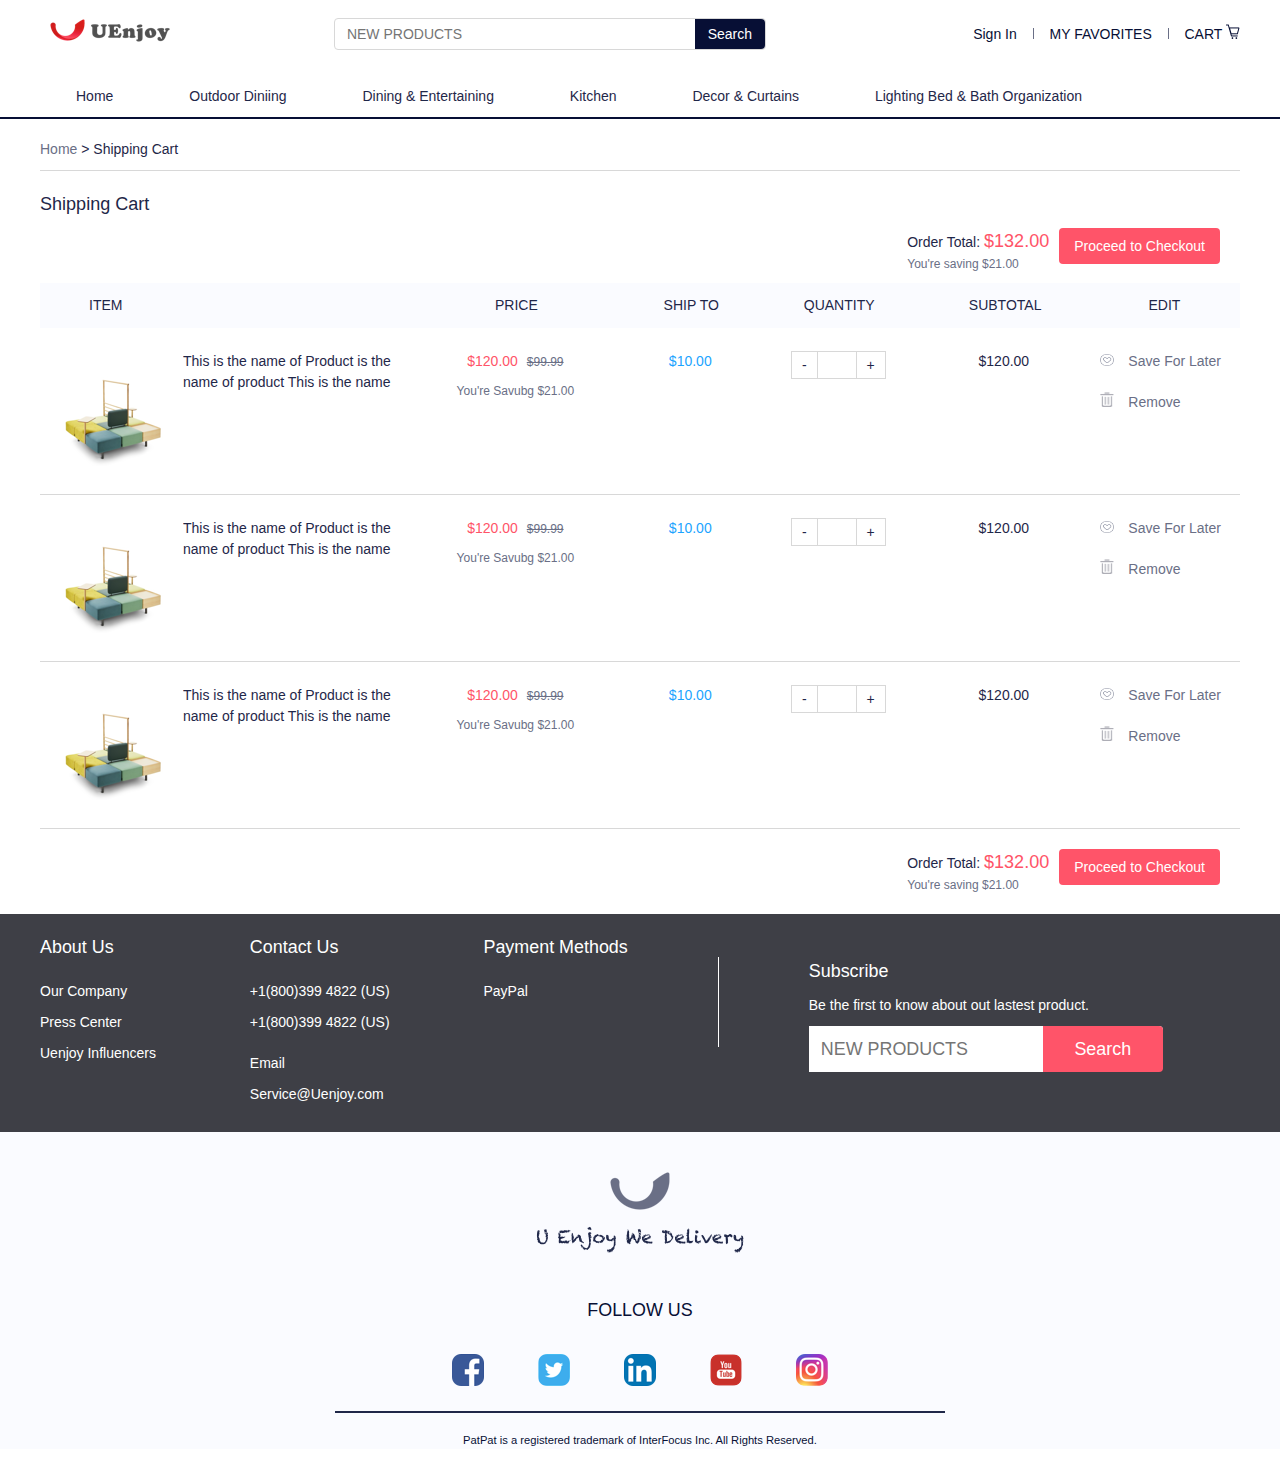
<file: UEnjoyMall/views/shipping_cart.html>
<!DOCTYPE html>
<html>
  <head>
    <meta charset="utf-8">
    <title>购物车</title>
    <link rel="stylesheet" href="../src/css/global.css">
    <link rel="stylesheet" href="../src/css/cart.css">
  </head>
  <body>
    <div class="header">
      <div class="container">
        <div class="nav">
          <div class="block2inline">
            <a href="./index.html" class="header-logo" target="_blank"></a>
          </div>

          <div class="search block2inline">

            <div class="search-panel-fields ">
              <input type="text" class="search-input" placeholder="NEW PRODUCTS" autocomplete="off">
            </div>
            <div class="search-button ">
              <button class="btn-search">Search</button></div>
          </div>
          <ul class="nav-content" id="idmenu">
            <li class="item">
              <a href="#">Sign In</a>
              <ul>
                <li class="menu-item">
                  <a href="">Notification</a>
                </li>
                <li class="menu-item">
                  <a href="">Orders</a>
                </li>
                <li class="menu-item">
                  <a href="#">Reviews</a>
                </li>
                <li class="menu-item">
                  <a href="">Shipping</a>
                </li>
              </ul>
            </li>
            <li class="line item" ></li>
            <li class="item">
              <a href="#">MY FAVORITES</a>
              <ul>
                <li class="menu-item">
                  <a href="">Notification</a>
                </li>
                <li class="menu-item">
                  <a href="">Orders</a>
                </li>
                <li class="menu-item">
                  <a href="#">Reviews</a>
                </li>
                <li class="menu-item">
                  <a href="">Shipping</a>
                </li>
              </ul>
            </li>
              <li class="line item"></li>
            <li class="item">
              <a href="#">CART</a>
              <img src="../src/assets/Shopping_Card.png" alt="购物车" />
              <ul>
                <li class="menu-item">
                  <a href="">Notification</a>
                </li>
                <li class="menu-item">
                  <a href="">Orders</a>
                </li>
                <li class="menu-item">
                  <a href="#">Reviews</a>
                </li>
                <li class="menu-item">
                  <a href="">Shipping</a>
                </li>
              </ul>
            </li>
          </ul>
        </div>
        <ul class="category">
          <li class="block2inline">
            <a href="" class="item-category">Home</a></li>
          <li class="block2inline">
            <a href="" class="item-category">Outdoor Diniing</a></li>
          <li class="block2inline">
            <a href="" class="item-category">Dining & Entertaining</a></li>
          <li class="block2inline">
            <a href="" class="item-category">Kitchen</a></li>
          <li class="block2inline">
            <a href="" class="item-category">Decor & Curtains</a></li>
          <li class="block2inline">
            <a href="" class="item-category">Lighting Bed & Bath Organization</a></li>

        </ul>
      </div>
    </div>
    <div class="container profile-space-bottom">
      <div class="top-space-20 nav-top">
        <a href="#" class="nav-category">Home</a> >
        <a href="#" class="nav-current">Shipping Cart</a>
      </div>
      <div class="top-space-20">
        <p class="default-title">Shipping Cart</p>
      </div>
      <div class="top-space-10 clearfix right-space-20">
        <div class="float-right">
          <div class="float-left">
            <p>
              <span class="default-content">Order Total: </span>
              <span class="red-font"> $132.00</span>
              <p class="default-tip">You're saving $21.00</p>
            </p>
          </div>
          <div class="left-space-10 float-left">
            <button class="check-btn">Proceed to Checkout</button>
          </div>
        </div>
      </div>
      <div class="cart-table top-space-10">
        <table>
          <tbody>
            <tr>
              <th class="cart-table-1 default-content">
                <span class="fitst-item-name">ITEM</span>
              </th>
              <th class="cart-table-2 default-content">PRICE</th>
              <th class="cart-table-3 default-content">SHIP TO</th>
              <th class="cart-table-4 default-content">QUANTITY</th>
              <th class="cart-table-5 default-content">SUBTOTAL</th>
              <th class="cart-table-6 default-content">EDIT</th>
            </tr>
          </tbody>
        </table>
      </div>
      <div class="cart-product">
        <ul>
          <li>
            <table>
              <tbody>
                <tr>
                  <th class="cart-table-1 clearfix">
                    <a href="#">
                      <img src="../src/assets/product_img.png" class="cart-img float-left">
                      <p class="product-name default-content multi-break">
                        This is the name of Product  is the name of product
                        This is the name of Product  is the name of product
                        This is the name of Product  is the name of product
                      </p>
                    </a>


                  </th>
                  <th class="cart-table-2">
                    <p class="gray top-space-20">
                      <span class="red-font2">$120.00 </span>
                      <span class="default-tip market-tip">$99.99</span>
                    </p>
                    <p class="default-tip top-space-10">You're Savubg $21.00</p>
                  </th>
                  <th class="cart-table-3">
                      <p class="blue-font top-space-20">$10.00</p>
                  </th>
                  <th class="cart-table-4">
                    <div class="top-space-20 shipping">
                      <a href="#" class="decrease-button default-content">-</a>
                      <input type="text" class="quantity-input">
                      <a href="#" class="plus-button default-content">+</a>
                    </div>

                  </th>
                  <th class="cart-table-5">
                    <a href="" >
                      <p class="default-content top-space-20">$120.00</p>
                    </a>
                  </th>
                  <th class="cart-table-6">
                    <div class="top-space-20 edit" >
                      <a href="#">
                        <img src="../src/assets/like.png" class="save-img" />
                        <span class="default-tip2 left-space-10">Save For Later</span>
                      </a>
                    </div>
                    <div class="top-space-20 edit"
                      <a href="#" >
                        <img src="../src/assets/delete.png" class="remove" />
                        <span class="default-tip2 left-space-10">Remove</span>
                      </a>
                    </div>
                  </th>

                </tr>
              </tbody>
            </table>
          </li>
          <li>
            <table>
              <tbody>
                <tr>
                  <th class="cart-table-1 clearfix">
                    <a href="#">
                      <img src="../src/assets/product_img.png" class="cart-img float-left">
                      <p class="product-name default-content multi-break">
                        This is the name of Product  is the name of product
                        This is the name of Product  is the name of product
                        This is the name of Product  is the name of product
                      </p>
                    </a>


                  </th>
                  <th class="cart-table-2">
                    <p class="gray top-space-20">
                      <span class="red-font2">$120.00 </span>
                      <span class="default-tip market-tip">$99.99</span>
                    </p>
                    <p class="default-tip top-space-10">You're Savubg $21.00</p>
                  </th>
                  <th class="cart-table-3">
                      <p class="blue-font top-space-20">$10.00</p>
                  </th>
                  <th class="cart-table-4">
                    <div class="top-space-20 shipping">
                      <a href="#" class="decrease-button default-content">-</a>
                      <input type="text" class="quantity-input">
                      <a href="#" class="plus-button default-content">+</a>
                    </div>

                  </th>
                  <th class="cart-table-5">
                    <a href="" >
                      <p class="default-content top-space-20">$120.00</p>
                    </a>
                  </th>
                  <th class="cart-table-6">
                    <div class="top-space-20 edit" >
                      <a href="#">
                        <img src="../src/assets/like.png" class="save-img" />
                        <span class="default-tip2 left-space-10">Save For Later</span>
                      </a>
                    </div>
                    <div class="top-space-20 edit"
                      <a href="#" >
                        <img src="../src/assets/delete.png" class="remove" />
                        <span class="default-tip2 left-space-10">Remove</span>
                      </a>
                    </div>
                  </th>

                </tr>
              </tbody>
            </table>
          </li>
          <li>
            <table>
              <tbody>
                <tr>
                  <th class="cart-table-1 clearfix">
                    <a href="#">
                      <img src="../src/assets/product_img.png" class="cart-img float-left">
                      <p class="product-name default-content multi-break">
                        This is the name of Product  is the name of product
                        This is the name of Product  is the name of product
                        This is the name of Product  is the name of product
                      </p>
                    </a>


                  </th>
                  <th class="cart-table-2">
                    <p class="gray top-space-20">
                      <span class="red-font2">$120.00 </span>
                      <span class="default-tip market-tip">$99.99</span>
                    </p>
                    <p class="default-tip top-space-10">You're Savubg $21.00</p>
                  </th>
                  <th class="cart-table-3">
                      <p class="blue-font top-space-20">$10.00</p>
                  </th>
                  <th class="cart-table-4">
                    <div class="top-space-20 shipping">
                      <a href="#" class="decrease-button default-content">-</a>
                      <input type="text" class="quantity-input">
                      <a href="#" class="plus-button default-content">+</a>
                    </div>

                  </th>
                  <th class="cart-table-5">
                    <a href="" >
                      <p class="default-content top-space-20">$120.00</p>
                    </a>
                  </th>
                  <th class="cart-table-6">
                    <div class="top-space-20 edit" >
                      <a href="#">
                        <img src="../src/assets/like.png" class="save-img" />
                        <span class="default-tip2 left-space-10">Save For Later</span>
                      </a>
                    </div>
                    <div class="top-space-20 edit"
                      <a href="#" >
                        <img src="../src/assets/delete.png" class="remove" />
                        <span class="default-tip2 left-space-10">Remove</span>
                      </a>
                    </div>
                  </th>

                </tr>
              </tbody>
            </table>
          </li>
        </ul>
      </div>
      <div class="top-space-20 clearfix right-space-20">
        <div class="float-right">
          <div class="float-left">
            <p>
              <span class="default-content">Order Total: </span>
              <span class="red-font"> $132.00</span>
              <p class="default-tip">You're saving $21.00</p>
            </p>
          </div>
          <div class="left-space-10 float-left">
            <button class="check-btn">Proceed to Checkout</button>
          </div>
        </div>
      </div>


    </div>
    <div class="footer">
      <div class="footer_server">
        <div class="container">
          <div class="foot-link ">
            <div class="about_us block2inline">
              <p>About Us</p>
              <ul>
                <li><a href="">Our Company</a></li>
                <li><a href="">Press Center </a></li>
                <li><a href="">Uenjoy Influencers</a></li>
              </ul>
            </div>

            <div class="contact_us block2inline">
              <p>Contact Us</p>
              <ul>
                <li><a href="">+1(800)399 4822 (US)</a></li>
                <li><a href="">+1(800)399 4822 (US)</a></li>
              </ul>
              <ul>
                <li><a href="">Email</a></li>
                <li><a href="">Service@Uenjoy.com</a></li>
              </ul>
            </div>
            <div class="payment_method block2inline">
              <p>Payment Methods</p>
              <ul>
                <li><a href="">PayPal</a></li>
              </ul>
            </div>
          </div>
          <div class="footer-vertical-line"></div>
          <div class="subscribe clearfix">
            <p class="subscribe-title">Subscribe</p>
            <p class="subscribe-content">
              Be the first to know about out lastest product.
            </p>
            <div class="subscribe-submit block2inline">

              <div class="clearfix block2inline">
                <input type="text" class="search-input" placeholder="NEW PRODUCTS" autocomplete="off">
              </div>
              <div class="footer-submit">
                <button >Search</button></div>
            </div>

          </div>
        </div>
      </div>

      <div class="footer-nav ">
          <div >
            <img src="../src/assets/uenjoy.png" alt="U Enjoy" class="uenjoy-img">
          </div>
          <div >
            <img src="../src/assets/UEnjoy_Delivery.png" alt="U Enjoy We Delivery" />
            <p class="follow_us">FOLLOW US</p>
          <div class="follow_us-content">
            <img src="../src/assets/Facebook.png" alt="Facebook" class="follow_us_img follow-space-right">
            <img src="../src/assets/tw.png" alt="Twitter" class="follow_us_img follow-space-right">
            <img src="../src/assets/LinkedIn.png" alt="LinkedIn" class="follow_us_img follow-space-right">
            <img src="../src/assets/YouTube.png" alt="YouTube" class="follow_us_img follow-space-right">
            <img src="../src/assets/ins.png" alt="instagram" class="follow_us_img">
          </div>
          <div class="footer-line"></div>
          <p class="footer-tip">PatPat is a registered trademark of InterFocus Inc. All Rights Reserved.</p>
        </div>

      </div>

    </div>
    <script type="text/javascript" src="../src/lib/js/jquery-3.1.1.js"></script>
    <script type="text/javascript" src="../src/lib/js/jquery.mnmenu.js"></script>
    <script type="text/javascript">
      $(document).ready(function() {
              $('#idmenu').mnmenu();
          });
    </script>
  </body>
</html>
</file>
<file: UEnjoyMall/src/css/global.css>
body{
  font-family: Helvetica Neue,Helvetica,Arial,PingFang SC,Hiragino Sans GB,WenQuanYi Micro Hei,Microsoft Yahei,sans-serif;
  font-size: 14px;
  color: #1F2749;
  line-height: 1.5;
}

body{
  min-width: 1200px;
  margin: 0;
  padding: 0;
  background: #FFF;
}
div,p,ul,li,h1,h2,h3,h4,h5,h6,form,img{
  margin: 0;
  padding: 0;
}
.header{
  width: 100%;
  border-bottom: 2px solid #070F35;
}
.container{
  width: 1200px;
  margin-left: auto;
  margin-right: auto;
}

.nav{
  margin-top: 10px;
}

.header-logo{
  width: 140px;
  height: 40px;
  background-image: url("../assets/logo.png");
  background-repeat: no-repeat;
  background-position: center;
  display: block;
  text-align: center;
}
.block2inline{
   display: inline-block;
}

.search{
  position: relative;
  width: 430px;
  height: 30px;
  margin-left: 150px;
  border-radius: 4px;
  border: 1px solid #D8D8D8;
}

.search-button{
  width: 70px;
  height: 30px;
}

.search .search-button{
  float: right;
}

.search .search-button button{
    border: 0;
    cursor: pointer;
    text-align: center;
}

.btn-search{
  background-color: #070F35;
  color: #fff;
  font-size: 1em;
  height: 30px;
  width: 70px;
  border-top-right-radius:  4px;
  border-bottom-right-radius: 4px;
}

.search-panel-fields{
  height: 40px;
  position: absolute;
}


.search-input{
  line-height: 27px;
}

.search-panel-fields input{
  position: absolute;
  width: 350px;
  height: 22px;
  margin: 3px 0;
  outline: 0;
  text-indent: 10px;
  border: 0;
  outline: 0;
  background: #FFF;
  font-size: 1em;
}
ul,ol{
  list-style: none;
}

.nav-content{
  float: right;
  margin-top: 14px;
}

.nav-content li.item{
  display: inline-block;
}

li.line{
  width: 1px;
  height: 11px;
  background-color: #6A6F86;
  margin: 0 12px;
}

.nav-content li a,.item-info h3{
  font-size: 1em;
  color: #070F35;
}

.nav-content li img{
  width: 14px;
  height: 15px;
}

.item-category{
  text-align: center;
  color:#1f2749;
}

.category li{
  margin-left: 3%;
  margin-right: 3%;
  margin-top: 30px;
  margin-bottom: 10px;
}
button{
  cursor: pointer;
  border: none;
  outline: none;
}
a{
  text-decoration: none;
  cursor: pointer;
}
a:hover{
  cursor: pointer;
}

.footer{
  bottom: 0;
  width: 100%;
  background-color: #FAFBFF;
  margin-top: 20px;
}

.footer-nav{
  width: 610px;
  margin: 40px  auto 20px auto;
  text-align: center;
}
.footer-content{
  margin: 32px auto 10px auto;
  text-align: center;
}

.uenjoy-img{
  width: 60px;
  height: 38px;
  margin-bottom: 10px;
}
.uenjoy-delivery{
  width: 208px;
  height: 27px;
}
.follow_us{
  margin-top: 38px;
  font-size: 1.28em;
  color: #070F35;
}

.follow_us_img{
  width: 32px;
  height: 32px;
}
.follow-space-right{
  margin-right: 50px;
}
.follow_us-content{
  margin-top: 30px;
}
.footer-line{
  border: 1px solid #1F2749;
  margin: 19px 0;
}
.footer-vertical-line{
  width: 1px;
  height: 90px;
  background: #FFF;
  margin-top: 43px;
  float: left;
  margin-right: 90px;
}
.footer-tip{
  font-size: 0.8em;
  color: #070F35;
}
.subscribe{
  padding-top: 44px;
}
.subscribe p{
  margin-bottom: 10px;
}
.footer_server{
  width: 100%;
  height: 218px;
  background-color: #3E3F46;
}

.foot-link{
  padding-top: 20px;
  float: left;
}
.foot-link  p,.subscribe-title{
  font-size: 1.28em;
  color: #FFF;
  /*margin: 20px auto;*/
}
.about_us,.contact_us,.payment_method{
  vertical-align: top;
  margin-right: 90px;
}
.foot-link li a,.subscribe-content{
  font-size: 1em;
  color: #FFF;
}

.foot-link ul{
  margin-top: 10px;
}
.foot-link ul li{
  padding-top:10px;
}

.clearfix:after {
    clear: both;
    height: 0;
    overflow: hidden;
    display: block;
    visibility: hidden;
    content: ".";
}
.subscribe-submit input {
    text-indent: 10px;
    border: none;
    height: 44px;
    width: 230px;
    font-size: 1.28em;
    outline: 0;
}
.footer-submit{
  float: right;
  height: 46px;
}
.footer-submit button{
  height: 46px;
  width: 120px;
  font-size: 1.28em;
  color: #FFF;
  background-color: #FF5469;
  cursor: pointer;
  border: 0;
  border-top-right-radius: 4px;
  border-bottom-right-radius: 4px;

}
.subscribe-submit{
  height: 44px;
  background-color: #FFF;
  border-radius: 4px;
}
.float-left{
  float: left;
}
.float-right{
  float: right;
}

ul.mnmenu a {
    padding: 0;
    text-decoration:none;
    width: 100%;
}
ul.mnmenu li.level-0 {
    -webkit-transition: all linear 0.4s;
    -moz-transition: all linear 0.4s;
    -o-transition: all linear 0.4s;
    -ms-transition: all linear 0.4s;
    transition: all linear 0.4s;
    position:relative;
    display: -moz-inline-stack;
    display: inline-block;
    zoom: 1;
}


ul.mnmenu li.level-0 ul{
    position:absolute;
    display: none;
    margin-top: 5px;
    width:100px;
    border: 1px solid #D8D8D8;
    background-color:#fff;
    -webkit-box-shadow:  0px 2px 6px 1px #222;
    box-shadow:  0px 2px 6px 1px #222;
}

.menu-item{
   margin: 10px;
}

.hover{
  background-color: #F3F5FB;
}

/* ARROWS */
ul.mnmenu li.level-0 span.arrow {
    position:absolute;
    overflow: hidden;
    text-indent: 9999em;
    top:6px;
    right:7px;
    width:10px;
    background:transparent url('') no-repeat 0px -100px;
}
ul.mnmenu li.level-0 span.arrow.hover {
    background:transparent url('') no-repeat -10px -100px;
}
ul.mnmenu li.level-0 li span.arrow {
    background:transparent url('') no-repeat 0px 0px;
}
ul.mnmenu li.level-0 li span.arrow.hover {
    background:transparent url('') no-repeat -10px 0px;
}
.top-space-10{
  margin-top: 10px;
}
.top-space-20{
  margin-top: 20px;
}
.nav-category,.order-date{
  font-size: 1em;
  color: #6A6F86;
}
.nav-current{
  font-size: 1em;
  color: #1F2748;
}
.nav-top{
  padding-bottom: 10px;
  border-bottom: 1px solid #D8D8D8;
}
.multi-break {
    position: relative;
    overflow: hidden;
    height: 2.8em;
    line-height: 1.5;
}
.multi-break:after {
    content: '';
    position: absolute;
    right: 0;
    bottom: 0;
    width: 2em;
    background: #fff;
    text-align: right;
}
.left-space-20{
  margin-left: 20px;
}
.left-space-10{
  margin-left: 10px;
}
.left-space-40{
  margin-left: 40px;
}
.right-space-20{
  margin-right: 20px;
}
.right-space-15{
  margin-right: 15px;
}
.bottom-space-20{
  margin-bottom: 20px;
}
input{
  border: 1px solid #D8D8D8;
  outline: none;
}
.order-date{
  margin-right: 20px;
}
.default-title{
  font-size: 1.29em;
  color: #1F2749;
}
.default-content{
  font-size: 1em;
  color: #1F2749;
}
.red-font{
  font-size: 1.29em;
  color: #FF5468;
}
.red-font2{
  font-size: 1em;
  color: #FF5468;
}
.blue-font{
  font-size: 1em;
  color: #1CA4FF;
}
.default-tip{
  font-size: 0.86em;
  color: #6A6F86;
}
.default-tip2{
  font-size: 1em;
  color: #6A6F86;
}
.market-tip{
  margin-left: 5px;
  text-decoration: line-through;
}
</file>
<file: UEnjoyMall/src/css/index.css>
#slide img{
  width: 1200px;
  height: 483px;
}
.activity{
  margin-top: 34px;
}
.activity-info{
  border-bottom: 1px solid #D8D8D8;
  padding-bottom: 10px;
}
.activity-name{
  font-size: 2.57em;
  color: #070F35;
}
.activity-more{
  font-size: 1.72em;
  color: #4299FF;
  margin-left: 30px;
}
.activity-item{
  width: 580px;
  height: 340px;
  margin-right: 18px;
  background-color: #FAFBFF;
  display: inline-block;
  margin-top: 20px;
}
.img-wrapper{
  width: 580px;
  height: 260px;
}
.item-pic{
  width: 580px;
  height: 260px;
}
.floor-price{
  font-size: 1em;
  color: #6A6F86;
}
.price{
  font-size: 1.28em;
  color: #FF5469;
  margin-left: 10px;
  line-height: 1.5;
}
.item-info{
  padding: 5px 36px 5px 10px;
}
.item-info h3,.item-info p{
  padding-top: 5px;
}
.item-info h3{
  line-height: 1.5;
}

.product{
  position: relative;
  margin-top: 70px;
  margin: 70px auto 0 auto;
}
.product .img-bg{
  width: 400px;
  height: 66px;
  margin: 0 auto;
  z-index: -1;
  background-image: url('../assets/arrival.png');
}
.product-tag{
  position: absolute;
  top:-13px;
  left: 44%;
  font-size: 1.72em;
  color: #1F2749;
}
.product-info{
  position: absolute;
  top: 28px;
  left: 30%;
  font-size: 1em;
  color: #6A6F86;
}
</file>
<file: UEnjoyMall/src/lib/css/slider.css>
div.slideBox{ position:relative; width:670px; height:300px; overflow:hidden;}
div.slideBox ul.items{ position:absolute; float:left; background:none; list-style:none; padding:0px; margin:0px;}
div.slideBox ul.items li{ float:left; background:none; list-style:none; padding:0px; margin:0px;}
div.slideBox ul.items li a{ float:left; line-height:normal !important; padding:0px !important; border:none/*For IE.ADD.JENA.201206300844*/;}
div.slideBox ul.items li a img{ margin:0px !important; padding:0px !important; display:block; border:none/*For IE.ADD.JENA.201206300844*/;}
div.slideBox div.tips{ position:absolute; bottom:0px; width:100%; height:50px; background-color:#000; overflow:hidden;}
div.slideBox div.tips div.title{ position:absolute; left:0px; top:0px; height:100%;}
div.slideBox div.tips div.title a{ color:#FFF; font-size:18px; line-height:50px; margin-left:10px; text-decoration:none;}
div.slideBox div.tips div.title a:hover{ text-decoration:underline !important;}
div.slideBox div.tips div.nums{ position:absolute; right:0px; top:0px; height:100%;}
div.slideBox div.tips div.nums a{ display:inline-block; >float:left/*For IE.ADD.JENA.201206300844*/; width:20px; height:20px; background-color:#FFF; text-indent:-99999px; margin:15px 10px 0px 0px;}
div.slideBox div.tips div.nums a.active{ background-color:#093;}
</file>
<file: UEnjoyMall/src/css/product.css>
.product-detail{
  margin-top: 30px;
}
.floor-item{
  width: 230px;
  height: 350px;
  display: inline-block;
  margin-right: 5px;
}
.floor-item a{
  width: 230px;
  height: 350px;
  display: inline-table;
  box-sizing:border-box;;
  -moz-box-sizing:border-box;
  -webkit-box-sizing:border-box;
  border: 1px solid #D8D8D8;

}
.floor-item > a:link{
  border:none;
}
.floor-item > a:visited{
  border:none;
}
.floor-item > a:hover{
  border: 1px solid #D8D8D8;
  border-radius: 4px;
  box-shadow: 3px 3px 30px #D8D8D8;
}
.floor-item > a:active{
  border: 1px solid #D8D8D8;
  border-radius: 4px;
}

.product-img-wrapper,.product-img{
  width: 210px;
  height: 210px;
}
.product-img-wrapper{
  margin: 10px;
  vertical-align: middle;
}
.product-name{
  margin-left: 10px;
  color: #1F2749;
}
.product-price{
  margin-left: 10px;
  margin-top: 10px;
}
.present-price,.filter{
  font-size: 1em;
  color: #FC223D;
}
.original-price{
  font-size: 0.86em;
  color: #6A6F86;
  margin-left: 6px;
  text-decoration: line-through;;
}
.off{
  padding: 7px 7px 3px 7px;
  background-color: #070F35;
  color: #FFF;
  font-size: 1em;
  margin-top: 10px;
}
.like{
  width: 30px;
  height: 30px;
  float: right;
  margin-top: 10px;
}
.product-hover{
  width: 210px;
  margin-left: 10px;
  margin-right: 10px;
}
.floor-item > a p.off,.floor-item > a img.like{
  display: none;
}
.floor-item > a:hover p.off,.floor-item > a:hover img.like{
  display: inline-block;
}
.view-more{
  width: 400px;
  height: 42px;
  margin: 30px auto;
}

.more-button{
  width: 400px;
  height: 42px;
  background: #FFF;
  line-height: 1.5;
  cursor: pointer;
}
.more-button{
  border: 1px solid #D8D8D8;
  border-radius: 4px;
}

.title-pic,.upper-img{
  width: 1200px;
  height: 320px;
}

.location{
  margin: 10px 0 0 10px;
}
.location-a{
  color: #6A6F86;
  font-size: 1em;
  vertical-align: middle;
}
.location-name{
  color: #00001F;
  font-size: 1.43em;
  vertical-align: middle;
}
.location-name2{
  color: #00001F;
  font-size: 1em;
  vertical-align: middle;
}

.items{
  margin-top: 10px;
}
</file>
<file: UEnjoyMall/src/css/profile.css>
.nav-profile{
  margin-left: 20px;
  width: 180px;
}
.nav-profile li{
  padding-top: 20px;
  padding-bottom: 20px;
  border-bottom: 1px solid #EFEFEF;
}

.active,.btn,.price{
  color: #FF5469;
  font-size: 1em;
}
.profile-content{
  vertical-align: top;
  margin-left: 20px;
}
.profile-name{
  margin-top: 20px;
}
.profile-name > p{
  color: #1F2749;
  font-size: 1.43em;
}
.profile-address{
  width: 970px;
  height: 160px;
  border: 1px solid #D8D8D8;
}

.address-detail{
  margin: 20px;
}
.address-detail .address span{
  font-size: 1.29em;
  color: #1F2749;
}
.address{
  width: 810px;
}

.modify img{
  width: 20px;
  height: 20px;
}
.modify span{
  color: #1F2749;
  font-size: 1.14em;
  vertical-align: top;
  text-decoration: underline;
}
.modify{
  position: relative;
  left: 30px;
  top: 10px;
}
.delete{
  margin-top: 30px;
}
.multi-break2{
  height: 4.2em;
}

.add-address{
  width: 580px;
  height: 60px;
  background: #F9F9F9;
  border: 1px solid #D8D8D8;
  margin: 30px auto;
  text-align: center;
}
.btn-add-address{
  width: 580px;
  height: 60px;
  margin: 0 auto;
}
.add-address img{
  width: 18px;
  height: 18px;
  margin-top: 21px;
}
.add-address span{
  margin-left: 17px;
  color: #6A6F86;
  font-size: 1.43em;
  margin-top: 20px;
}

.name-bg{
  background-color: #FAFBFF;
  width: 970px;
  height: 120px;
}
.change-name-container{
  width: 400px;
}

.change-name-container input{
  width: 400px;
  padding: 10px;
  margin-top: 10px;
  box-sizing: border-box;
  -moz-box-sizing:border-box;
  -webkit-box-sizing:border-box;
}
.change-name-container label,.change-name-container input,.change-pwd input,.order-table th,.default,.product-name{
  color: #1F2749;
  font-size: 1em;
  font-weight: normal;
}
.name-submit{
  width: 340px;
  height: 46px;
  margin-left: 20px;
  margin-top: 20px;
  background-color: #FF5469;
  box-sizing: border-box;
  -moz-box-sizing:border-box;
  -webkit-box-sizing:border-box;
}
.btn{
  color: #FFf;
  border-radius: 4px;
  border: none;
  vertical-align: middle;
}
.profile-space-bottom{
  margin-bottom: 163px;
}
.change-pwd input{
  width: 420px;
  padding: 10px;
  margin-top: 10px;
  box-sizing: border-box;
  -moz-box-sizing:border-box;
  -webkit-box-sizing:border-box;
}
.change-pwd label,.dialog label{
  color: #6A6F86;
  font-size: 1em;
}
.password-submit{
  width: 420px;
  height: 46px;
  margin-top: 40px;
  background-color: #FF5469;
  box-sizing: border-box;
  -moz-box-sizing:border-box;
  -webkit-box-sizing:border-box;
}

.order-content{
  width: 960px;
  margin-top: 20px;
}
.order-table{
  background-color: #F3F5FB;
  width: 960px;
}
.order-info-width{
  width: 400px;
}
.freight-width{
  width: 145px;
}
.subtotal-width{
  width: 170px;
}
.condition-width{
  width: 125px;
}
.operation-width{
  width: 130px;
}
.order-table th{
  font-weight: normal;
  padding: 9px 0;
}
.order-head{
  width: 960px;
  height: 39px;
  background-color: #FAFBFF;
  border-top: 1px solid #D8D8D8;
}
.order-code{
  color: #070F35;
  font-size: 1em;
  margin-left: 20px;
}
.order-items{
  margin-top: 10px;
}
.order-head p{
  padding: 9px 0;
}

.order-item table{
  width: 960px;
  height: 140px;
  border: 1px solid #EFEFEF;
  border-top: none;
  margin-top: 0px;
  box-sizing: border-box;
  -moz-box-sizing:border-box;
  -webkit-box-sizing:border-box;
}
.order-img{
  width: 100px;
  height: 100px;
  margin: 20px;
}
p.product-name,p.price{
  text-align: left;
}
.order-info-width .product-name,.order-info-width .price{
  margin-top: 20px
}
.gray{
  color: #B4B7C2;
}
.freight-price{
  color: #1CA4FF;
}
table th p{
  margin: 0 auto;
}
table th{
  font-weight: normal;
  text-align: center;
  vertical-align: top;
}
.light-black{
  color: #070F35;
}
.red{
  color: #FF5469;
}
.deep-blue{
  color: #1F2749;
}
.operation-width a:hover{
  text-decoration: underline;
}
.operation-width button{
  background: #FFF;
  border: 1px solid #FF5469;
  padding: 5px;
}

#tabs  .ui-state-active a{
  color: #FF5469;
}
#tabs .ui-widget-header{
  background-color: #FFF;
  border: none;
  border-bottom: 1px solid #D8D8D8;
}
#tabs .ui-state-default{
  background-color: #FFf;
  border: none;
}
#tabs  .ui-state-active{
  border: 1px solid #D8D8D8;
  border-bottom: none;
  background: #FFF;
  color: #FF5469;
}
.ui-tabs .ui-tabs-nav li{
  margin-right: 0px;
}

 li.order-item{
  margin-bottom: 20px;
}
.favorite-content{
  width: 960px;
}

#dialog-form{
  width: 780px;
  height: 900px;
  background: #FFF;
}
.dialog-content{
  margin: 20px auto 30px auto;
}
.dialog-title{
  color: #1F2749;
  font-size: 1.33em;
}
.dialog-header{
  margin: 0 100px;
}
.dialog-container{
  margin: 0 100px;
}
.dialog-tip{
  color: #B4B7C2;
  font-size: 1em;
}

#dialog-form input{
  border-radius: 4px;
  height: 46px;
  padding: 10px;
  color: #1F2749;
  font-size: 1em;
  box-sizing: border-box;
  -moz-box-sizing:border-box;
  -webkit-box-sizing:border-box;
}
.input1,.wraper{
  width: 580px;
}
.input2{
  width: 280px;
}
.dialog-button{
  text-align: center;
  margin: 20px auto 0 auto;
}
.dialog-btn{
  background-color: #FF5469;
  width: 120px;
  height: 40px;
}
.ui-draggable .ui-dialog-titlebar{
  display: none;
}
</file>
<file: UEnjoyMall/src/css/cart.css>
.check-btn{
  padding: 10px 15px;
  color: #FFF;
  font-size: 1em;
  background-color: #FF5469;
  border-radius: 4px;
}

.cart-table{
  width: 100%;
  background-color: #FAFBFF;
}
.cart-table-1{
  width: 370px;
}
.cart-table-2{
  width: 217px;
}
.cart-table-3{
  width: 133px;
}
.cart-table-4{
  width: 162px;
}
.cart-table-5{
  width: 169px;
}
.cart-table-6{
  width: 149px;
}
.cart-product{
  width: 100%;
}
.cart-product li{
  border-bottom: 1px solid #D8D8D8;
}
.cart-img{
  margin: 20px;
  height: 100px;
  width: 100px;
}
.product-name{
  margin-top: 20px;
}
.cart-table th,.cart-product th{
  font-weight: normal;

  text-align: center;
}
.cart-table th{
  padding: 10px 0;
}
.cart-table th:first-child,.cart-product th:first-child{
  text-align: left;
}
.cart-table th:first-child{
  /*padding-left: 47px;*/
}
.cart-product th{
  vertical-align: top;
}
.shipping{
  position: relative;
}
.decrease-button,.plus-button{
  width: 30px;
  height: 30px;
  border: 1px solid #D8D8D8;
  padding: 5px 10px;
  margin: 0;
  box-sizing: border-box;
  -moz-box-sizing:border-box;
  -webkit-box-sizing:border-box;
  vertical-align: middle;
}
.decrease-button{
  border-right: 0;

}
.plus-button{
  border-left: 0;
  margin-left: -4px;
}
.quantity-input{
  width: 40px;
  height: 28px;
  padding: 5px;
  margin: 0;
  display: inline-block;
  margin-left: -4px;
  box-sizing: border-box;
  -moz-box-sizing:border-box;
  -webkit-box-sizing:border-box;
  vertical-align: middle;
}
input:-moz-read-write{
  width:40px;
  height:28.5px;
  padding:5px;
  -moz-box-sizing:border-box;
}
.save-img{
  width: 1em;
  height: 0.86em;
}
.remove{
  width: 14px;
  height: 15px;
}
.edit{
  text-align: left;
  margin-left: 10px;
}
.fitst-item-name{
  padding-left: 47px;
}
.address-container{
  width: 780px;
  margin: 0 auto;
}
.bg{
  width: 780px;
  background-color: #FAFBFF;
}
.address-list-btn{
  color: #1CA4FF;
  font-size: 0.86em;
  background: none;
}
.address-desc {
  margin-left: 30px;
}
.address-desc p{
  width: 600px;
  margin-top: 5px;
  color: #1F2749;
  font-size: 1.29em;
}
.paypal{
  padding-top: 20px;
  padding-bottom: 20px;
  margin-left: 20px;
}
.paypal label img{
  width: 75px;
  height: 20px;
  vertical-align: middle;
}
li.order-item{
  border-bottom: 1px dashed #D8D8D8;
}
li.order-item:last-child{
  border-bottom: none;
}
.order-img{
  margin: 15px 0 10px 0;
  width: 100px;
  height: 100px;
}
.product-message{
  position: relative;
  width: 600px;
  margin-top: 15px;
  margin-left: 20px;
}
.order-sumary{
  padding: 20px;
}
.dashed{
  width: 100%;
  margin: 20px auto;
  border-top: 1px dashed #D8D8D8;
}
.solid{
  width: 100%;
  margin: 20px auto;
  border-top: 1px solid #D8D8D8;
}
.choose-address-container{
  margin: 40px 63px 98px 63px;
}
.dialog-title{
  font-size: 1.72em;
  color: #6A6F86;
  text-align: center;
}
.address-list{
  margin: 20px auto 0 auto;
}
.address-list input[type='radio']:checked{
  background-color: #1F2749;
}
.address-list input[type='radio']{
  margin-top: 45px;
  cursor: pointer;
}
.checked{
  border: 1px solid #1F2749;
}
.address-item{
  width: 660px;
  border: 1px solid #D8D8D8;
}
.address-inner{
  margin: 20px 10px;
}
.address-left{
  width: 150px;
}
.address-right{
  width: 480px;
}
.address-detail{
  width: 1.29em;
  color: #1F2749;
}
.address-list li{
  margin-top: 20px;
}
</file>
<file: UEnjoyMall/src/css/product-category.css>
.product-category{
  width: 200px;
}
.category-detail{
  margin-top: 20px;
}

.top-span{
  font-size: 1em;
  color: #1F2748;
  margin-right: 10px;
}
.top-nav a{
  color: #1F2748;
}
.second-nav{
  display: none;
}
.second-nav li{
    margin-left: 30px;
}
.show{
  display: block;
}
.category-all{
  margin-left: 23px;
}
.second-nav > li{
  margin-top: 10px;
}
.top-nav > li{
  margin-top: 20px;
}
.top-nav li .category-name{
  border-bottom: 1px solid #1F2749;
}

.product-filter{
  width: 980px;
  height: 40px;
  margin-top: 50px;
  border: 1px solid #D8D8D8;
}

.product-content{
  vertical-align: top;
}
.product-filter .filter-detail a{
  margin-left: 40px;
}
.filter{
  line-height: 40px;
  vertical-align: top;
}
.filter-img{
  width: 6px;
  height: 8px;
  display: inline-block;
}
.up-img,.down-img{
  border-left: 3px solid transparent;
  border-right: 3px solid transparent;
}
.up-img{
  border-bottom: 6px solid #FF5469;
  vertical-align: sub;
}
.down-img{
  border-top: 6px solid #B4B7C2;
  vertical-align: top;
}
.price-sort{
  color: #6A6F86;
  font-size: 1em;
  vertical-align: top;
  line-height: 40px;
}
.boxTop input{
  width: 40px;
  height: 20px;
  background: #FFF;
  border: 1px solid #D8D8D8;
  padding: 4px 3px;
  outline: none;
  font-size: 1em;
}
div.input-price{
  position: relative;
  margin-left: 40px;
  line-height: 40px;
}
.filter-detail{
  /*line-height: 40px;*/
}
.boxCon{
  position: absolute;
   width: 111px;
   z-index: 10px;
   border: 1px solid #D8D8D8;
   display: none;
   background: #FFF;
}
.boxCon > li{
  line-height: 1em;
  text-align: center;
  display: inline-block;
  margin-left: 2px;
}
.first{
  border-bottom: 1px solid #D8D8D8;
  padding-top: 10px;
  padding-bottom: 10px;
  text-align: center;
}
.boxCon a{
  font-size: 1em;
  text-align: center;
  color: #1F2749;
  margin-left: 7px;
}
.boxCon .clear {
  margin-left: 7px;
}
.submit-btn{
  background-color: #FC223D;
  border-radius: 2px;
  border: none;
  color: #FFF;
  margin-left
  font-size: 1em;
}
.boxTop:hover + ul.boxCon{
  display: inline-block;
}
.category-product-list{
  width: 980px;
  margin-top: 20px;
}
</file>
